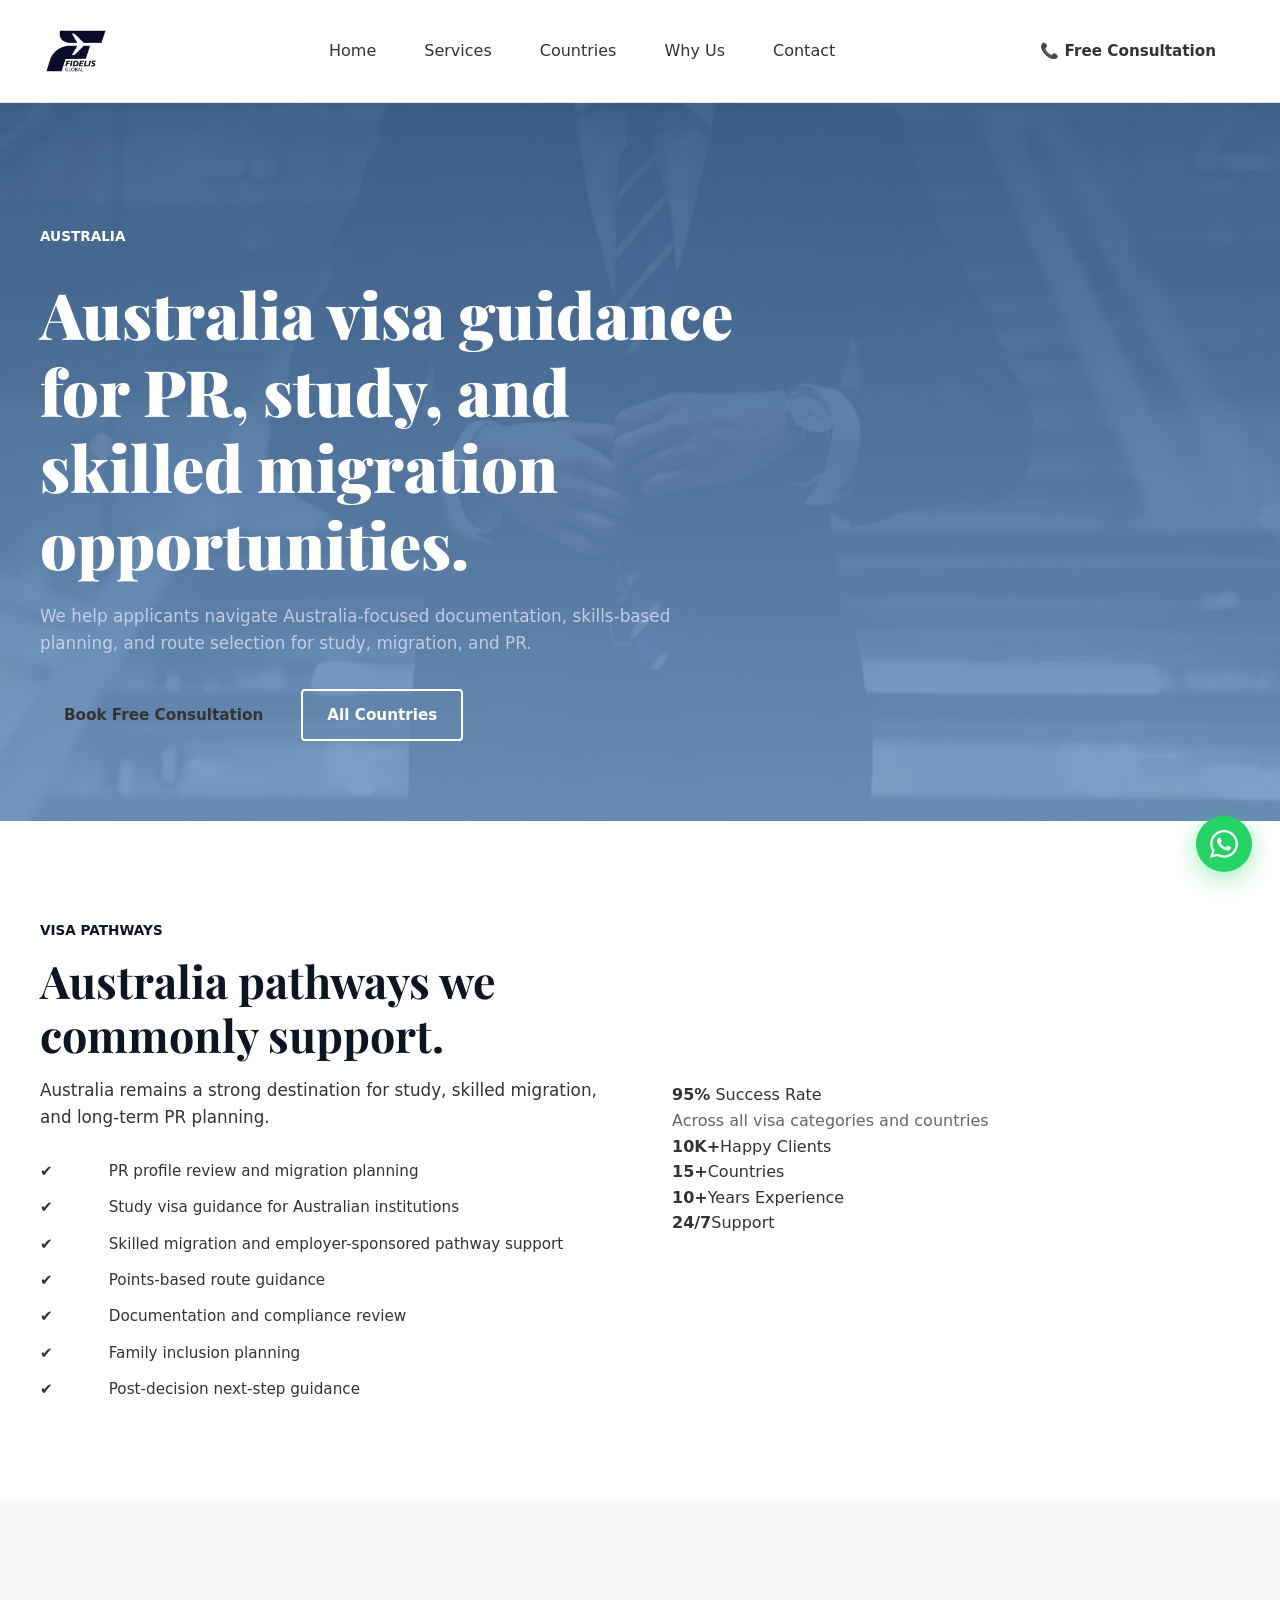
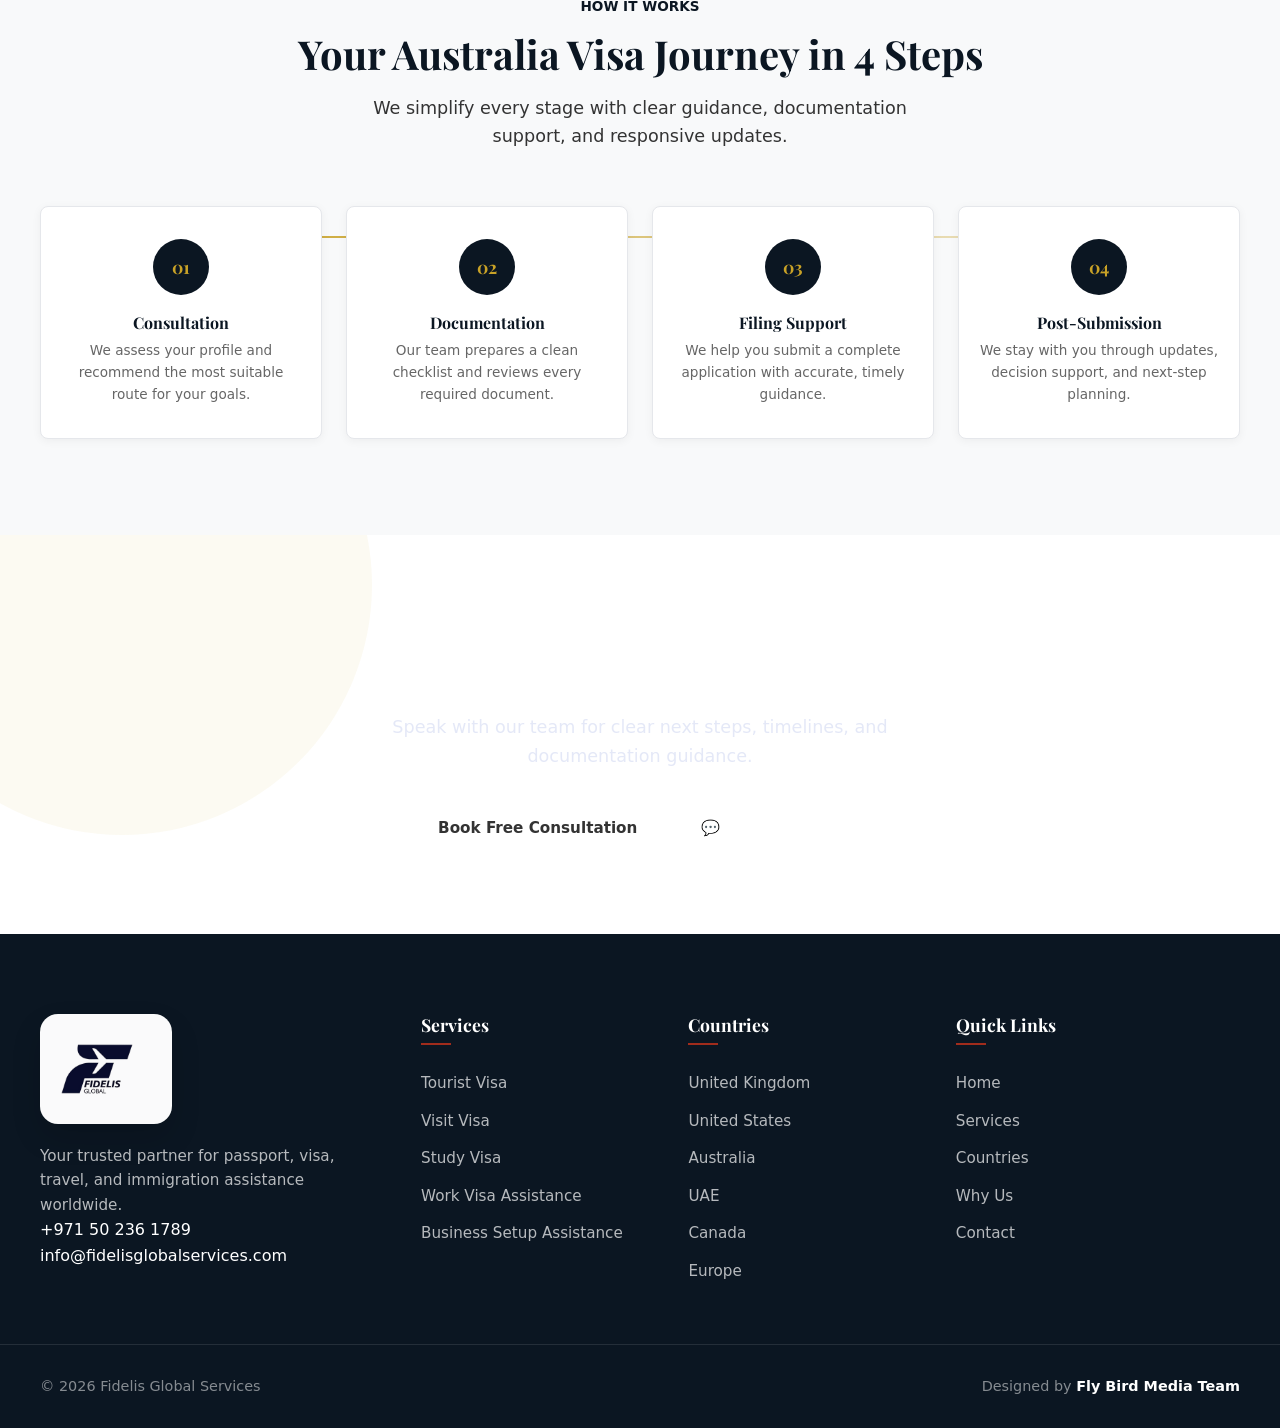
<file: countries/australia/index.html>
﻿<!doctype html>
<html lang="en">
<head>
  <meta charset="UTF-8" />
  <meta name="viewport" content="width=device-width, initial-scale=1.0" />
  <title>Fidelis Global Services</title>
  <meta name="description" content="Australia visa support for PR, student, and skilled migration pathways." />
  <link rel="icon" type="image/svg+xml" href="/favicon.svg" />
  <link rel="preconnect" href="https://fonts.googleapis.com" />
  <link rel="preconnect" href="https://fonts.gstatic.com" crossorigin />
  <link href="https://fonts.googleapis.com/css2?family=Playfair+Display:wght@700;900&family=DM+Sans:ital,opsz,wght@0,9..40,300;0,9..40,400;0,9..40,500;0,9..40,600&display=swap" rel="stylesheet" />
  <link rel="stylesheet" href="/styles.css" />
</head>
<body>
<header class="header" id="top">
  <div class="container header-inner">
    <a class="brand" href="/">
      <img class="brand-logo" src="/media/logo-transparent.png" alt="Fidelis Global Services" />
    </a>
    <button class="nav-toggle" aria-label="Toggle navigation" aria-expanded="false">
      <span></span><span></span><span></span>
    </button>
    <nav class="nav" id="main-nav" aria-label="Primary navigation">
      <a href="/">Home</a>
      <a href="/#services">Services</a>
      <a href="/#countries">Countries</a>
      <a href="/#why-us">Why Us</a>
      <a href="/#contact">Contact</a>
    </nav>
    <div class="action-group">
      <a class="btn btn-gold js-consult-btn" href="tel:+971502361789" data-phone="+971502361789" data-wa="https://wa.me/971502361789?text=Hello%20Fidelis%20Global%20Services%2C%20I%20would%20like%20a%20free%20consultation." aria-label="Free Consultation - call or WhatsApp">&#x1F4DE; Free Consultation</a>
    </div>
  </div>
</header>
<main>
  <section class="page-hero">
    <div class="page-hero-bg" style="background-image:url('/media/ada808b9-7582-441b-b8d0-33fd34505080.jpg');"></div>
    <div class="page-hero-overlay"></div>
    <div class="container">
      <div class="page-hero-content reveal">
        <span class="eyebrow eyebrow-white">Australia</span>
        <h1>Australia visa guidance for PR, study, and skilled migration opportunities.</h1>
        <p>We help applicants navigate Australia-focused documentation, skills-based planning, and route selection for study, migration, and PR.</p>
        <div class="page-hero-actions">
          <a class="btn btn-gold" href="/#contact">Book Free Consultation</a>
          <a class="btn btn-outline-white" href="/#countries">All Countries</a>
        </div>
      </div>
    </div>
  </section>

  <section class="section section-white">
    <div class="container">
      <div class="why-us-grid">
        <div class="why-us-content reveal">
          <span class="eyebrow eyebrow-dark">Visa Pathways</span>
          <h2>Australia pathways we commonly support.</h2>
          <p>Australia remains a strong destination for study, skilled migration, and long-term PR planning.</p>
          <ul class="trust-list">
              <li><span class="trust-check">&#x2714;</span> PR profile review and migration planning</li>
              <li><span class="trust-check">&#x2714;</span> Study visa guidance for Australian institutions</li>
              <li><span class="trust-check">&#x2714;</span> Skilled migration and employer-sponsored pathway support</li>
              <li><span class="trust-check">&#x2714;</span> Points-based route guidance</li>
              <li><span class="trust-check">&#x2714;</span> Documentation and compliance review</li>
              <li><span class="trust-check">&#x2714;</span> Family inclusion planning</li>
              <li><span class="trust-check">&#x2714;</span> Post-decision next-step guidance</li>
          </ul>
        </div>
        <div class="why-us-stats reveal reveal-delay-1">
          <div class="trust-stat-big">
            <strong>95%</strong>
            <span>Success Rate</span>
            <p>Across all visa categories and countries</p>
          </div>
          <div class="trust-stats-row">
            <div class="trust-stat"><strong>10K+</strong><span>Happy Clients</span></div>
            <div class="trust-stat"><strong>15+</strong><span>Countries</span></div>
            <div class="trust-stat"><strong>10+</strong><span>Years Experience</span></div>
            <div class="trust-stat"><strong>24/7</strong><span>Support</span></div>
          </div>
        </div>
      </div>
    </div>
  </section>

  <section class="section section-off">
    <div class="container">
      <div class="section-hd reveal">
        <span class="eyebrow eyebrow-dark">How It Works</span>
        <h2>Your Australia Visa Journey in 4 Steps</h2>
        <p>We simplify every stage with clear guidance, documentation support, and responsive updates.</p>
      </div>
      <div class="process-track">
        <div class="pstep reveal"><div class="pnum">01</div><h3>Consultation</h3><p>We assess your profile and recommend the most suitable route for your goals.</p></div>
        <div class="pstep reveal reveal-delay-1"><div class="pnum">02</div><h3>Documentation</h3><p>Our team prepares a clean checklist and reviews every required document.</p></div>
        <div class="pstep reveal reveal-delay-2"><div class="pnum">03</div><h3>Filing Support</h3><p>We help you submit a complete application with accurate, timely guidance.</p></div>
        <div class="pstep reveal reveal-delay-3"><div class="pnum">04</div><h3>Post-Submission</h3><p>We stay with you through updates, decision support, and next-step planning.</p></div>
      </div>
    </div>
  </section>

  <section class="cta-banner">
    <div class="container">
      <div class="section-hd reveal" style="margin-bottom:28px;">
        <span class="eyebrow eyebrow-white">Get Started</span>
        <h2 style="color:#fff;">Ready to move forward?</h2>
        <p>Speak with our team for clear next steps, timelines, and documentation guidance.</p>
      </div>
      <div class="cta-actions reveal">
        <a class="btn btn-gold" href="/#contact">Book Free Consultation</a>
        <a class="btn btn-outline-white" href="https://wa.me/971502361789?text=I%20need%20help%20with%20Australia%20Visa" target="_blank" rel="noopener">&#x1F4AC; WhatsApp Us</a>
      </div>
    </div>
  </section>
</main>
<footer class="footer">
  <div class="container footer-main">
    <div class="footer-brand">
      <a class="brand" href="/"><img class="brand-logo footer-logo" src="/media/logo-transparent.png" alt="Fidelis Global Services" /></a>
      <p>Your trusted partner for passport, visa, travel, and immigration assistance worldwide.</p>
      <div class="footer-contact-links">
        <a href="tel:+971502361789">+971 50 236 1789</a>
        <a href="mailto:info@fidelisglobalservices.com">info@fidelisglobalservices.com</a>
      </div>
    </div>
    <div class="footer-col">
      <h4>Services</h4>
      <ul>
        <li><a href="/services/tourist-visas/">Tourist Visa</a></li>
        <li><a href="/services/visit-visas/">Visit Visa</a></li>
        <li><a href="/services/study-visas/">Study Visa</a></li>
        <li><a href="/services/work-visa-assistance/">Work Visa Assistance</a></li>
        <li><a href="/services/business-setup-assistance/">Business Setup Assistance</a></li>
      </ul>
    </div>
    <div class="footer-col">
      <h4>Countries</h4>
      <ul>
        <li><a href="/countries/united-kingdom/">United Kingdom</a></li>
        <li><a href="/countries/united-states/">United States</a></li>
        <li><a href="/countries/australia/">Australia</a></li>
        <li><a href="/countries/uae/">UAE</a></li>
        <li><a href="/countries/canada/">Canada</a></li>
        <li><a href="/countries/europe/">Europe</a></li>
      </ul>
    </div>
    <div class="footer-col">
      <h4>Quick Links</h4>
      <ul>
        <li><a href="/">Home</a></li>
        <li><a href="/#services">Services</a></li>
        <li><a href="/#countries">Countries</a></li>
        <li><a href="/#why-us">Why Us</a></li>
        <li><a href="/#contact">Contact</a></li>
      </ul>
    </div>
  </div>
  <div class="footer-bottom">
    <div class="container footer-bottom-inner">
      <span>&copy; 2026 Fidelis Global Services</span>
      <span>Designed by <a href="https://flybirdmedia.com" target="_blank" rel="noopener">Fly Bird Media Team</a></span>
    </div>
  </div>
</footer>
<a class="wa-float" href="https://wa.me/971502361789?text=Hello%20Fidelis%20Global%20Services" target="_blank" rel="noopener" aria-label="Chat on WhatsApp">
  <svg viewBox="0 0 24 24" fill="currentColor" width="28" height="28"><path d="M17.472 14.382c-.297-.149-1.758-.867-2.03-.967-.273-.099-.471-.148-.67.15-.197.297-.767.966-.94 1.164-.173.199-.347.223-.644.075-.297-.15-1.255-.463-2.39-1.475-.883-.788-1.48-1.761-1.653-2.059-.173-.297-.018-.458.13-.606.134-.133.298-.347.446-.52.149-.174.198-.298.298-.497.099-.198.05-.371-.025-.52-.075-.149-.669-1.612-.916-2.207-.242-.579-.487-.5-.669-.51-.173-.008-.371-.01-.57-.01-.198 0-.52.074-.792.372-.272.297-1.04 1.016-1.04 2.479 0 1.462 1.065 2.875 1.213 3.074.149.198 2.096 3.2 5.077 4.487.709.306 1.262.489 1.694.625.712.227 1.36.195 1.871.118.571-.085 1.758-.719 2.006-1.413.248-.694.248-1.289.173-1.413-.074-.124-.272-.198-.57-.347m-5.421 7.403h-.004a9.87 9.87 0 01-5.031-1.378l-.361-.214-3.741.982.998-3.648-.235-.374a9.86 9.86 0 01-1.51-5.26c.001-5.45 4.436-9.884 9.888-9.884 2.64 0 5.122 1.03 6.988 2.898a9.825 9.825 0 012.893 6.994c-.003 5.45-4.437 9.884-9.885 9.884m8.413-18.297A11.815 11.815 0 0012.05 0C5.495 0 .16 5.335.157 11.892c0 2.096.547 4.142 1.588 5.945L.057 24l6.305-1.654a11.882 11.882 0 005.683 1.448h.005c6.554 0 11.89-5.335 11.893-11.893a11.821 11.821 0 00-3.48-8.413z"/></svg>
</a>
<script src="/scripts.js"></script>
</body>
</html>
</file>
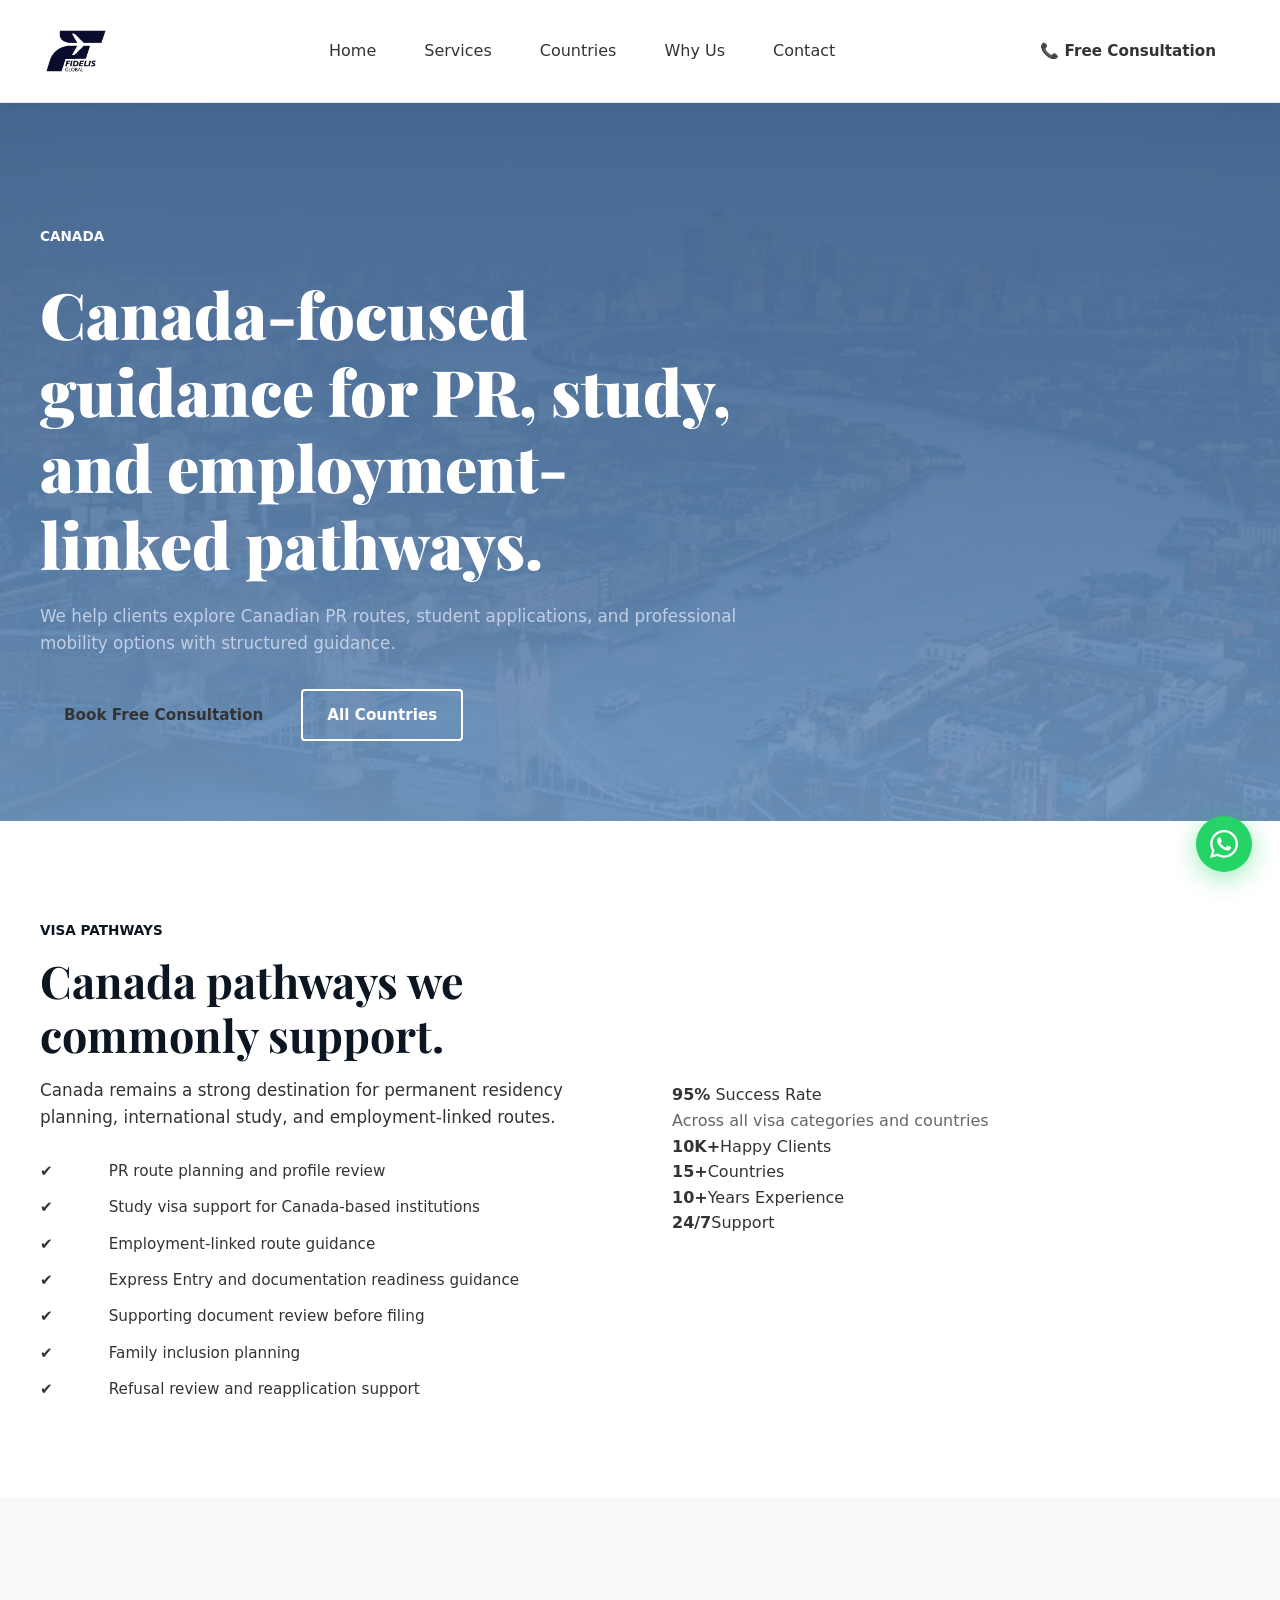
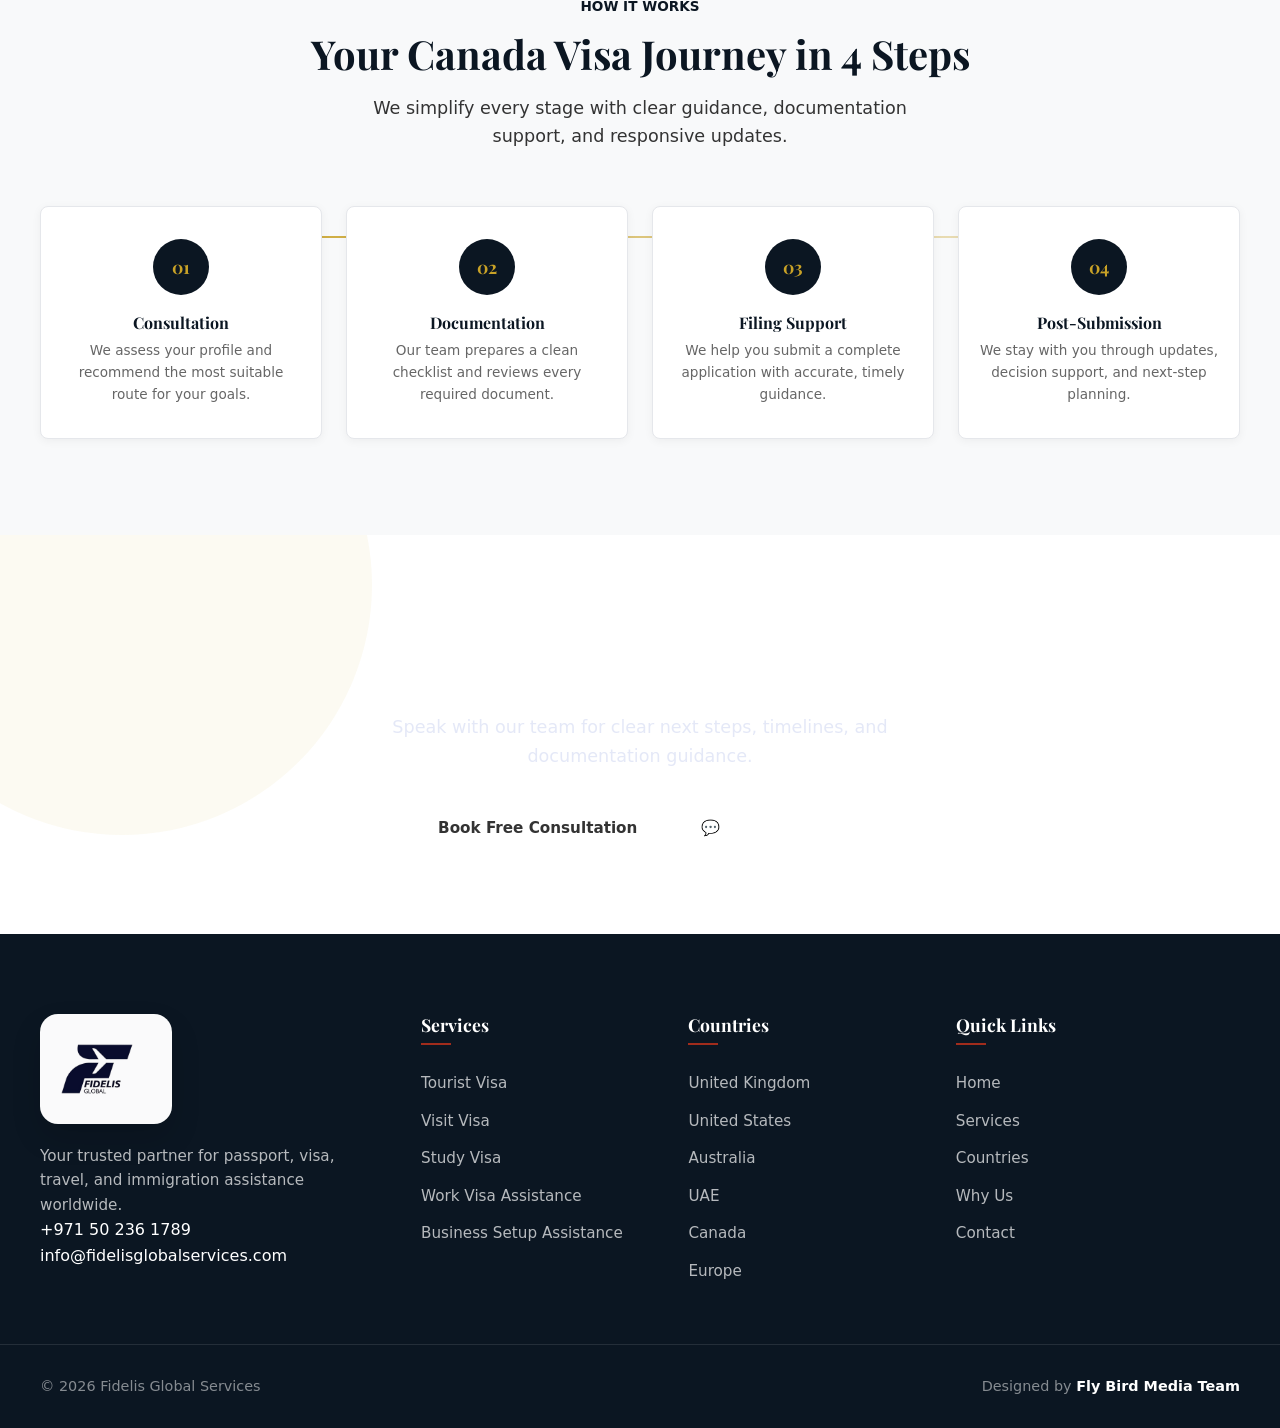
<file: countries/canada/index.html>
﻿<!doctype html>
<html lang="en">
<head>
  <meta charset="UTF-8" />
  <meta name="viewport" content="width=device-width, initial-scale=1.0" />
  <title>Fidelis Global Services</title>
  <meta name="description" content="Canada visa support for PR, student, and employment-linked pathways." />
  <link rel="icon" type="image/svg+xml" href="/favicon.svg" />
  <link rel="preconnect" href="https://fonts.googleapis.com" />
  <link rel="preconnect" href="https://fonts.gstatic.com" crossorigin />
  <link href="https://fonts.googleapis.com/css2?family=Playfair+Display:wght@700;900&family=DM+Sans:ital,opsz,wght@0,9..40,300;0,9..40,400;0,9..40,500;0,9..40,600&display=swap" rel="stylesheet" />
  <link rel="stylesheet" href="/styles.css" />
</head>
<body>
<header class="header" id="top">
  <div class="container header-inner">
    <a class="brand" href="/">
      <img class="brand-logo" src="/media/logo-transparent.png" alt="Fidelis Global Services" />
    </a>
    <button class="nav-toggle" aria-label="Toggle navigation" aria-expanded="false">
      <span></span><span></span><span></span>
    </button>
    <nav class="nav" id="main-nav" aria-label="Primary navigation">
      <a href="/">Home</a>
      <a href="/#services">Services</a>
      <a href="/#countries">Countries</a>
      <a href="/#why-us">Why Us</a>
      <a href="/#contact">Contact</a>
    </nav>
    <div class="action-group">
      <a class="btn btn-gold js-consult-btn" href="tel:+971502361789" data-phone="+971502361789" data-wa="https://wa.me/971502361789?text=Hello%20Fidelis%20Global%20Services%2C%20I%20would%20like%20a%20free%20consultation." aria-label="Free Consultation - call or WhatsApp">&#x1F4DE; Free Consultation</a>
    </div>
  </div>
</header>
<main>
  <section class="page-hero">
    <div class="page-hero-bg" style="background-image:url('/media/2a9ad507-2700-4990-bf79-2475ae3ab9bd.jpg');"></div>
    <div class="page-hero-overlay"></div>
    <div class="container">
      <div class="page-hero-content reveal">
        <span class="eyebrow eyebrow-white">Canada</span>
        <h1>Canada-focused guidance for PR, study, and employment-linked pathways.</h1>
        <p>We help clients explore Canadian PR routes, student applications, and professional mobility options with structured guidance.</p>
        <div class="page-hero-actions">
          <a class="btn btn-gold" href="/#contact">Book Free Consultation</a>
          <a class="btn btn-outline-white" href="/#countries">All Countries</a>
        </div>
      </div>
    </div>
  </section>

  <section class="section section-white">
    <div class="container">
      <div class="why-us-grid">
        <div class="why-us-content reveal">
          <span class="eyebrow eyebrow-dark">Visa Pathways</span>
          <h2>Canada pathways we commonly support.</h2>
          <p>Canada remains a strong destination for permanent residency planning, international study, and employment-linked routes.</p>
          <ul class="trust-list">
              <li><span class="trust-check">&#x2714;</span> PR route planning and profile review</li>
              <li><span class="trust-check">&#x2714;</span> Study visa support for Canada-based institutions</li>
              <li><span class="trust-check">&#x2714;</span> Employment-linked route guidance</li>
              <li><span class="trust-check">&#x2714;</span> Express Entry and documentation readiness guidance</li>
              <li><span class="trust-check">&#x2714;</span> Supporting document review before filing</li>
              <li><span class="trust-check">&#x2714;</span> Family inclusion planning</li>
              <li><span class="trust-check">&#x2714;</span> Refusal review and reapplication support</li>
          </ul>
        </div>
        <div class="why-us-stats reveal reveal-delay-1">
          <div class="trust-stat-big">
            <strong>95%</strong>
            <span>Success Rate</span>
            <p>Across all visa categories and countries</p>
          </div>
          <div class="trust-stats-row">
            <div class="trust-stat"><strong>10K+</strong><span>Happy Clients</span></div>
            <div class="trust-stat"><strong>15+</strong><span>Countries</span></div>
            <div class="trust-stat"><strong>10+</strong><span>Years Experience</span></div>
            <div class="trust-stat"><strong>24/7</strong><span>Support</span></div>
          </div>
        </div>
      </div>
    </div>
  </section>

  <section class="section section-off">
    <div class="container">
      <div class="section-hd reveal">
        <span class="eyebrow eyebrow-dark">How It Works</span>
        <h2>Your Canada Visa Journey in 4 Steps</h2>
        <p>We simplify every stage with clear guidance, documentation support, and responsive updates.</p>
      </div>
      <div class="process-track">
        <div class="pstep reveal"><div class="pnum">01</div><h3>Consultation</h3><p>We assess your profile and recommend the most suitable route for your goals.</p></div>
        <div class="pstep reveal reveal-delay-1"><div class="pnum">02</div><h3>Documentation</h3><p>Our team prepares a clean checklist and reviews every required document.</p></div>
        <div class="pstep reveal reveal-delay-2"><div class="pnum">03</div><h3>Filing Support</h3><p>We help you submit a complete application with accurate, timely guidance.</p></div>
        <div class="pstep reveal reveal-delay-3"><div class="pnum">04</div><h3>Post-Submission</h3><p>We stay with you through updates, decision support, and next-step planning.</p></div>
      </div>
    </div>
  </section>

  <section class="cta-banner">
    <div class="container">
      <div class="section-hd reveal" style="margin-bottom:28px;">
        <span class="eyebrow eyebrow-white">Get Started</span>
        <h2 style="color:#fff;">Ready to move forward?</h2>
        <p>Speak with our team for clear next steps, timelines, and documentation guidance.</p>
      </div>
      <div class="cta-actions reveal">
        <a class="btn btn-gold" href="/#contact">Book Free Consultation</a>
        <a class="btn btn-outline-white" href="https://wa.me/971502361789?text=I%20need%20help%20with%20Canada%20Visa" target="_blank" rel="noopener">&#x1F4AC; WhatsApp Us</a>
      </div>
    </div>
  </section>
</main>
<footer class="footer">
  <div class="container footer-main">
    <div class="footer-brand">
      <a class="brand" href="/"><img class="brand-logo footer-logo" src="/media/logo-transparent.png" alt="Fidelis Global Services" /></a>
      <p>Your trusted partner for passport, visa, travel, and immigration assistance worldwide.</p>
      <div class="footer-contact-links">
        <a href="tel:+971502361789">+971 50 236 1789</a>
        <a href="mailto:info@fidelisglobalservices.com">info@fidelisglobalservices.com</a>
      </div>
    </div>
    <div class="footer-col">
      <h4>Services</h4>
      <ul>
        <li><a href="/services/tourist-visas/">Tourist Visa</a></li>
        <li><a href="/services/visit-visas/">Visit Visa</a></li>
        <li><a href="/services/study-visas/">Study Visa</a></li>
        <li><a href="/services/work-visa-assistance/">Work Visa Assistance</a></li>
        <li><a href="/services/business-setup-assistance/">Business Setup Assistance</a></li>
      </ul>
    </div>
    <div class="footer-col">
      <h4>Countries</h4>
      <ul>
        <li><a href="/countries/united-kingdom/">United Kingdom</a></li>
        <li><a href="/countries/united-states/">United States</a></li>
        <li><a href="/countries/australia/">Australia</a></li>
        <li><a href="/countries/uae/">UAE</a></li>
        <li><a href="/countries/canada/">Canada</a></li>
        <li><a href="/countries/europe/">Europe</a></li>
      </ul>
    </div>
    <div class="footer-col">
      <h4>Quick Links</h4>
      <ul>
        <li><a href="/">Home</a></li>
        <li><a href="/#services">Services</a></li>
        <li><a href="/#countries">Countries</a></li>
        <li><a href="/#why-us">Why Us</a></li>
        <li><a href="/#contact">Contact</a></li>
      </ul>
    </div>
  </div>
  <div class="footer-bottom">
    <div class="container footer-bottom-inner">
      <span>&copy; 2026 Fidelis Global Services</span>
      <span>Designed by <a href="https://flybirdmedia.com" target="_blank" rel="noopener">Fly Bird Media Team</a></span>
    </div>
  </div>
</footer>
<a class="wa-float" href="https://wa.me/971502361789?text=Hello%20Fidelis%20Global%20Services" target="_blank" rel="noopener" aria-label="Chat on WhatsApp">
  <svg viewBox="0 0 24 24" fill="currentColor" width="28" height="28"><path d="M17.472 14.382c-.297-.149-1.758-.867-2.03-.967-.273-.099-.471-.148-.67.15-.197.297-.767.966-.94 1.164-.173.199-.347.223-.644.075-.297-.15-1.255-.463-2.39-1.475-.883-.788-1.48-1.761-1.653-2.059-.173-.297-.018-.458.13-.606.134-.133.298-.347.446-.52.149-.174.198-.298.298-.497.099-.198.05-.371-.025-.52-.075-.149-.669-1.612-.916-2.207-.242-.579-.487-.5-.669-.51-.173-.008-.371-.01-.57-.01-.198 0-.52.074-.792.372-.272.297-1.04 1.016-1.04 2.479 0 1.462 1.065 2.875 1.213 3.074.149.198 2.096 3.2 5.077 4.487.709.306 1.262.489 1.694.625.712.227 1.36.195 1.871.118.571-.085 1.758-.719 2.006-1.413.248-.694.248-1.289.173-1.413-.074-.124-.272-.198-.57-.347m-5.421 7.403h-.004a9.87 9.87 0 01-5.031-1.378l-.361-.214-3.741.982.998-3.648-.235-.374a9.86 9.86 0 01-1.51-5.26c.001-5.45 4.436-9.884 9.888-9.884 2.64 0 5.122 1.03 6.988 2.898a9.825 9.825 0 012.893 6.994c-.003 5.45-4.437 9.884-9.885 9.884m8.413-18.297A11.815 11.815 0 0012.05 0C5.495 0 .16 5.335.157 11.892c0 2.096.547 4.142 1.588 5.945L.057 24l6.305-1.654a11.882 11.882 0 005.683 1.448h.005c6.554 0 11.89-5.335 11.893-11.893a11.821 11.821 0 00-3.48-8.413z"/></svg>
</a>
<script src="/scripts.js"></script>
</body>
</html>
</file>
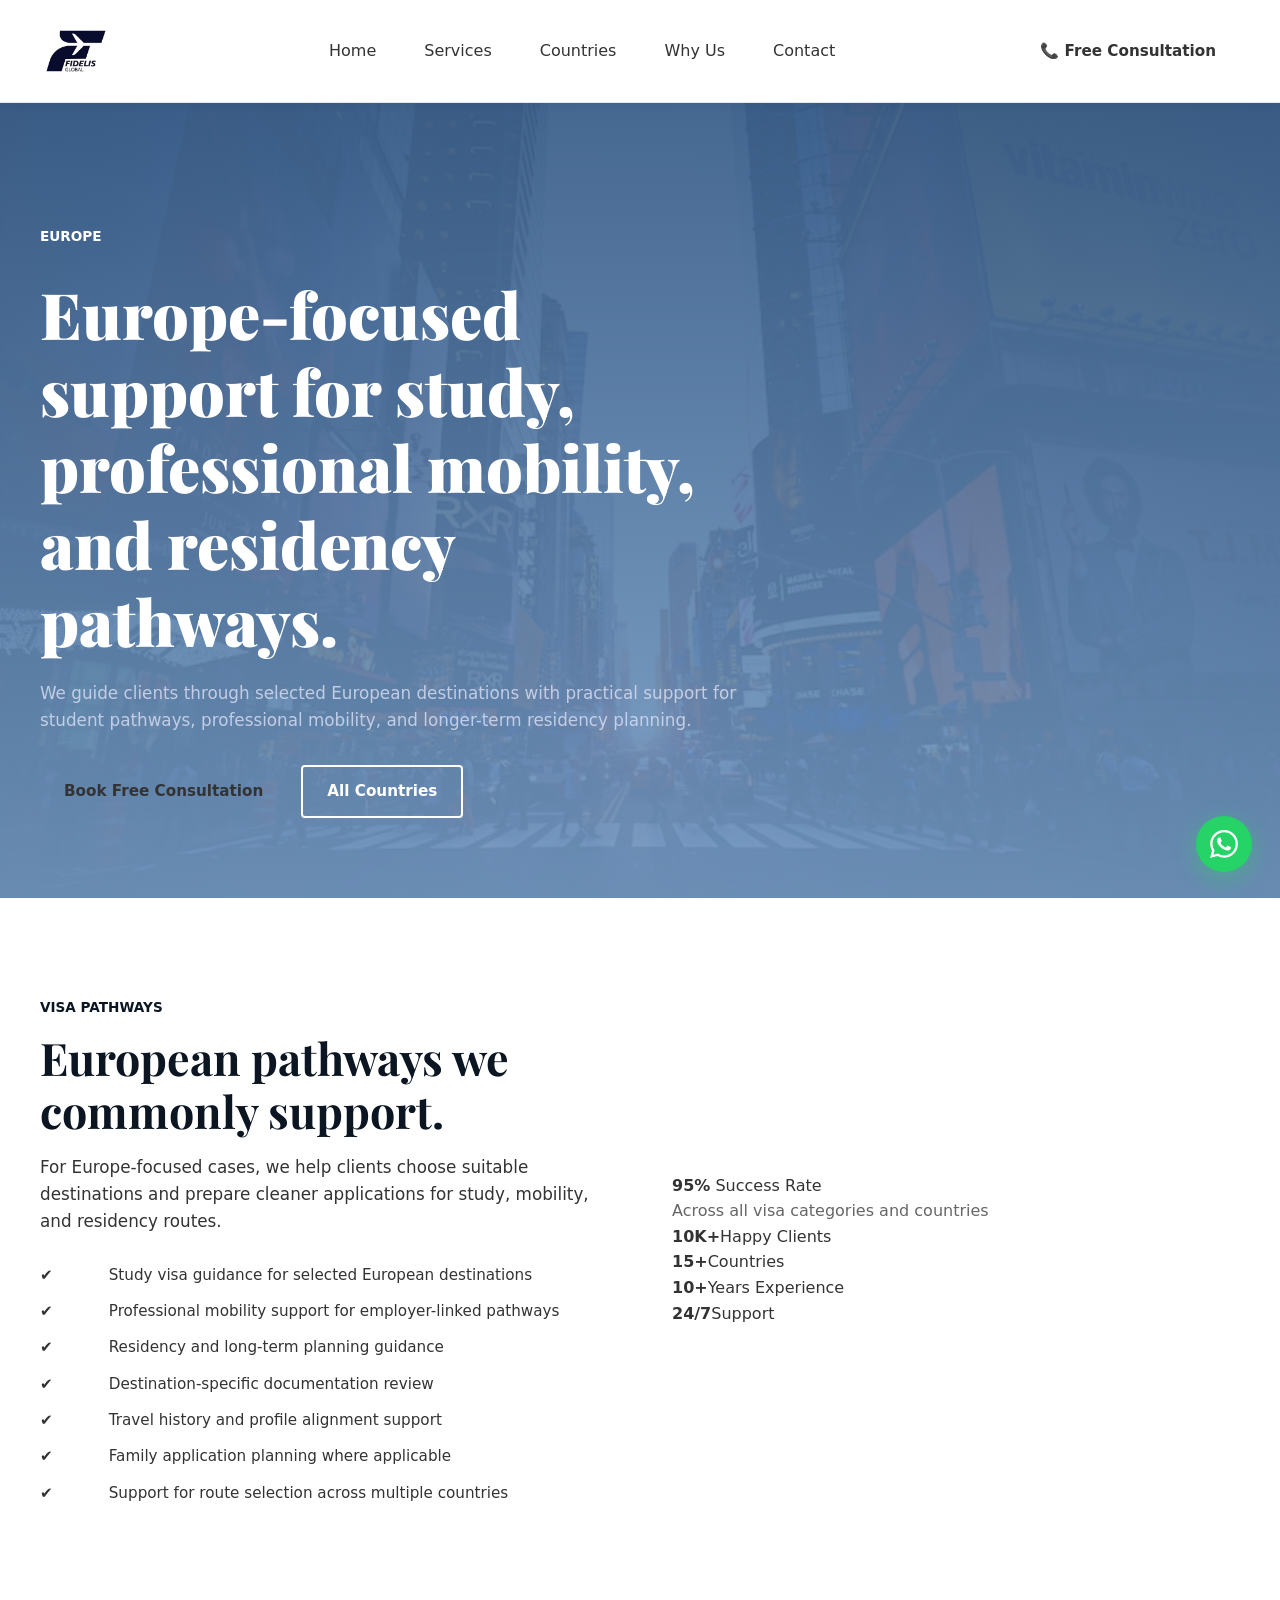
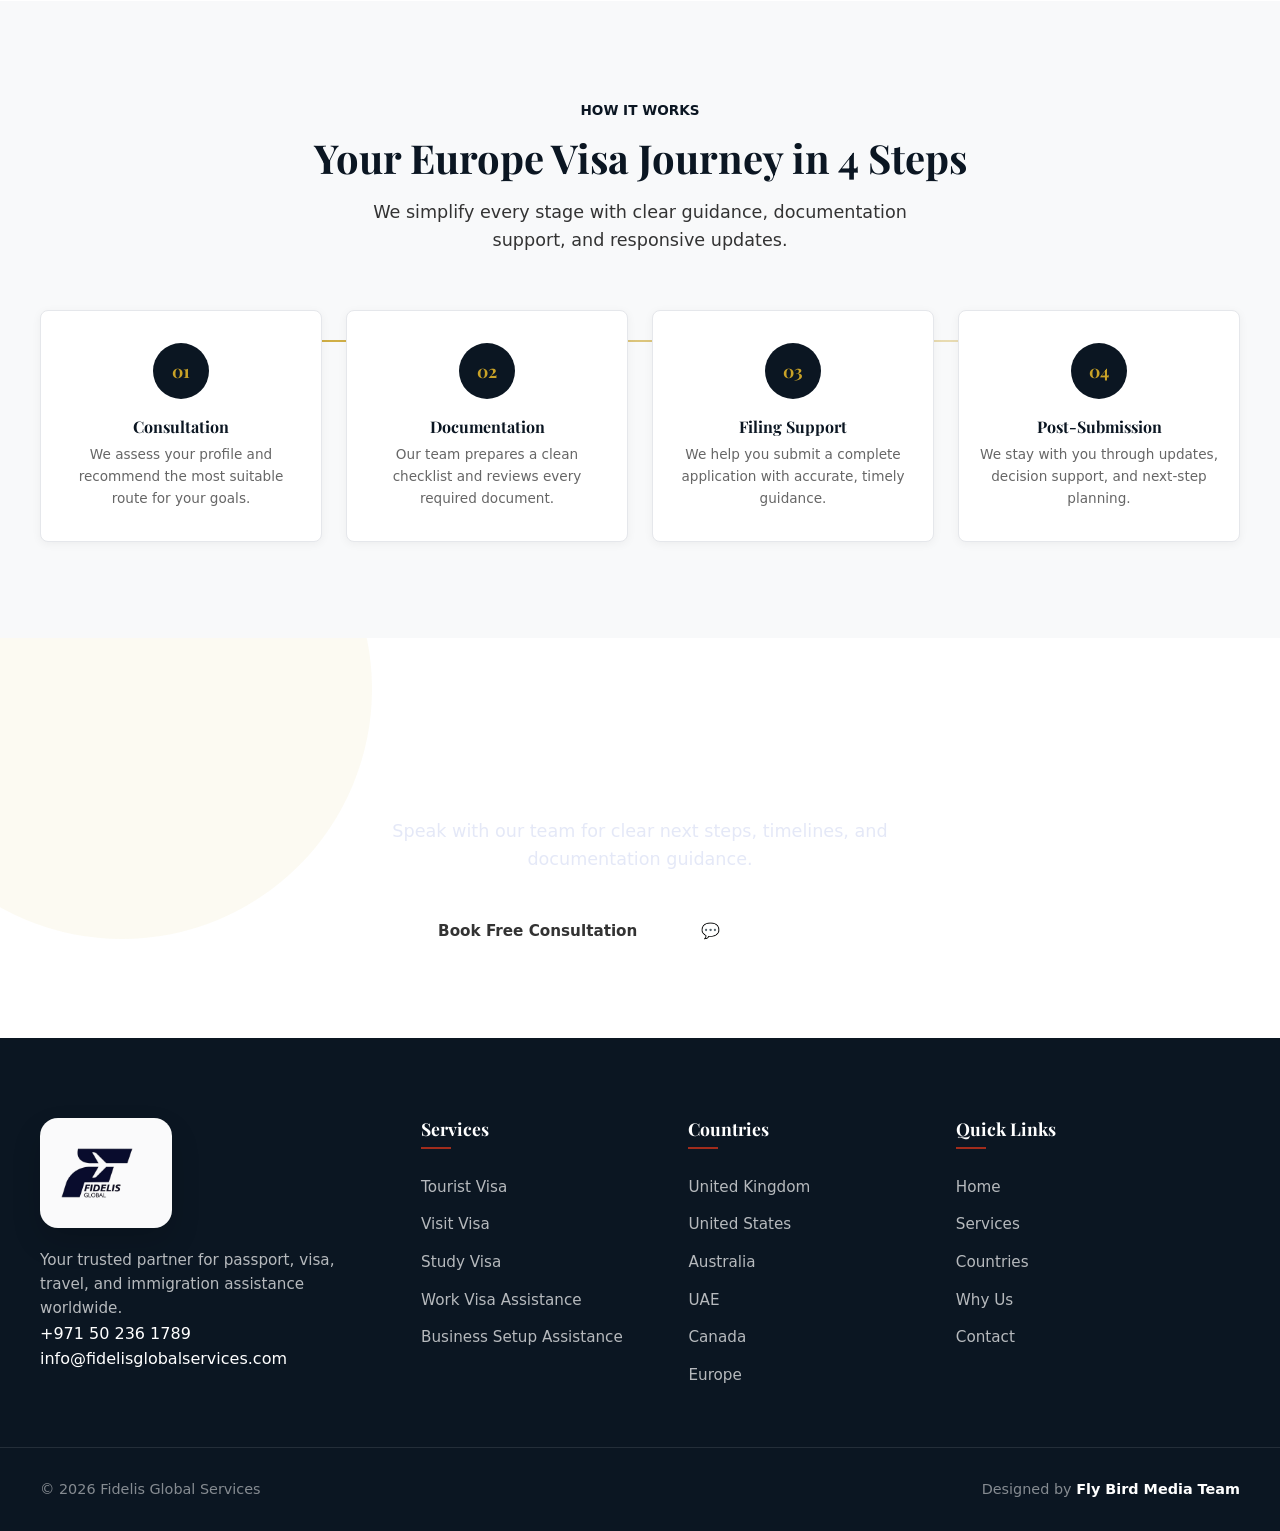
<file: countries/europe/index.html>
﻿<!doctype html>
<html lang="en">
<head>
  <meta charset="UTF-8" />
  <meta name="viewport" content="width=device-width, initial-scale=1.0" />
  <title>Fidelis Global Services</title>
  <meta name="description" content="Europe-focused support for study visa, professional mobility, and residency-oriented pathways." />
  <link rel="icon" type="image/svg+xml" href="/favicon.svg" />
  <link rel="preconnect" href="https://fonts.googleapis.com" />
  <link rel="preconnect" href="https://fonts.gstatic.com" crossorigin />
  <link href="https://fonts.googleapis.com/css2?family=Playfair+Display:wght@700;900&family=DM+Sans:ital,opsz,wght@0,9..40,300;0,9..40,400;0,9..40,500;0,9..40,600&display=swap" rel="stylesheet" />
  <link rel="stylesheet" href="/styles.css" />
</head>
<body>
<header class="header" id="top">
  <div class="container header-inner">
    <a class="brand" href="/">
      <img class="brand-logo" src="/media/logo-transparent.png" alt="Fidelis Global Services" />
    </a>
    <button class="nav-toggle" aria-label="Toggle navigation" aria-expanded="false">
      <span></span><span></span><span></span>
    </button>
    <nav class="nav" id="main-nav" aria-label="Primary navigation">
      <a href="/">Home</a>
      <a href="/#services">Services</a>
      <a href="/#countries">Countries</a>
      <a href="/#why-us">Why Us</a>
      <a href="/#contact">Contact</a>
    </nav>
    <div class="action-group">
      <a class="btn btn-gold js-consult-btn" href="tel:+971502361789" data-phone="+971502361789" data-wa="https://wa.me/971502361789?text=Hello%20Fidelis%20Global%20Services%2C%20I%20would%20like%20a%20free%20consultation." aria-label="Free Consultation - call or WhatsApp">&#x1F4DE; Free Consultation</a>
    </div>
  </div>
</header>
<main>
  <section class="page-hero">
    <div class="page-hero-bg" style="background-image:url('/media/7a5fab8b-ff21-4c05-8ab9-b8f1a202ab6c.jpg');"></div>
    <div class="page-hero-overlay"></div>
    <div class="container">
      <div class="page-hero-content reveal">
        <span class="eyebrow eyebrow-white">Europe</span>
        <h1>Europe-focused support for study, professional mobility, and residency pathways.</h1>
        <p>We guide clients through selected European destinations with practical support for student pathways, professional mobility, and longer-term residency planning.</p>
        <div class="page-hero-actions">
          <a class="btn btn-gold" href="/#contact">Book Free Consultation</a>
          <a class="btn btn-outline-white" href="/#countries">All Countries</a>
        </div>
      </div>
    </div>
  </section>

  <section class="section section-white">
    <div class="container">
      <div class="why-us-grid">
        <div class="why-us-content reveal">
          <span class="eyebrow eyebrow-dark">Visa Pathways</span>
          <h2>European pathways we commonly support.</h2>
          <p>For Europe-focused cases, we help clients choose suitable destinations and prepare cleaner applications for study, mobility, and residency routes.</p>
          <ul class="trust-list">
              <li><span class="trust-check">&#x2714;</span> Study visa guidance for selected European destinations</li>
              <li><span class="trust-check">&#x2714;</span> Professional mobility support for employer-linked pathways</li>
              <li><span class="trust-check">&#x2714;</span> Residency and long-term planning guidance</li>
              <li><span class="trust-check">&#x2714;</span> Destination-specific documentation review</li>
              <li><span class="trust-check">&#x2714;</span> Travel history and profile alignment support</li>
              <li><span class="trust-check">&#x2714;</span> Family application planning where applicable</li>
              <li><span class="trust-check">&#x2714;</span> Support for route selection across multiple countries</li>
          </ul>
        </div>
        <div class="why-us-stats reveal reveal-delay-1">
          <div class="trust-stat-big">
            <strong>95%</strong>
            <span>Success Rate</span>
            <p>Across all visa categories and countries</p>
          </div>
          <div class="trust-stats-row">
            <div class="trust-stat"><strong>10K+</strong><span>Happy Clients</span></div>
            <div class="trust-stat"><strong>15+</strong><span>Countries</span></div>
            <div class="trust-stat"><strong>10+</strong><span>Years Experience</span></div>
            <div class="trust-stat"><strong>24/7</strong><span>Support</span></div>
          </div>
        </div>
      </div>
    </div>
  </section>

  <section class="section section-off">
    <div class="container">
      <div class="section-hd reveal">
        <span class="eyebrow eyebrow-dark">How It Works</span>
        <h2>Your Europe Visa Journey in 4 Steps</h2>
        <p>We simplify every stage with clear guidance, documentation support, and responsive updates.</p>
      </div>
      <div class="process-track">
        <div class="pstep reveal"><div class="pnum">01</div><h3>Consultation</h3><p>We assess your profile and recommend the most suitable route for your goals.</p></div>
        <div class="pstep reveal reveal-delay-1"><div class="pnum">02</div><h3>Documentation</h3><p>Our team prepares a clean checklist and reviews every required document.</p></div>
        <div class="pstep reveal reveal-delay-2"><div class="pnum">03</div><h3>Filing Support</h3><p>We help you submit a complete application with accurate, timely guidance.</p></div>
        <div class="pstep reveal reveal-delay-3"><div class="pnum">04</div><h3>Post-Submission</h3><p>We stay with you through updates, decision support, and next-step planning.</p></div>
      </div>
    </div>
  </section>

  <section class="cta-banner">
    <div class="container">
      <div class="section-hd reveal" style="margin-bottom:28px;">
        <span class="eyebrow eyebrow-white">Get Started</span>
        <h2 style="color:#fff;">Ready to move forward?</h2>
        <p>Speak with our team for clear next steps, timelines, and documentation guidance.</p>
      </div>
      <div class="cta-actions reveal">
        <a class="btn btn-gold" href="/#contact">Book Free Consultation</a>
        <a class="btn btn-outline-white" href="https://wa.me/971502361789?text=I%20need%20help%20with%20Europe%20Visa" target="_blank" rel="noopener">&#x1F4AC; WhatsApp Us</a>
      </div>
    </div>
  </section>
</main>
<footer class="footer">
  <div class="container footer-main">
    <div class="footer-brand">
      <a class="brand" href="/"><img class="brand-logo footer-logo" src="/media/logo-transparent.png" alt="Fidelis Global Services" /></a>
      <p>Your trusted partner for passport, visa, travel, and immigration assistance worldwide.</p>
      <div class="footer-contact-links">
        <a href="tel:+971502361789">+971 50 236 1789</a>
        <a href="mailto:info@fidelisglobalservices.com">info@fidelisglobalservices.com</a>
      </div>
    </div>
    <div class="footer-col">
      <h4>Services</h4>
      <ul>
        <li><a href="/services/tourist-visas/">Tourist Visa</a></li>
        <li><a href="/services/visit-visas/">Visit Visa</a></li>
        <li><a href="/services/study-visas/">Study Visa</a></li>
        <li><a href="/services/work-visa-assistance/">Work Visa Assistance</a></li>
        <li><a href="/services/business-setup-assistance/">Business Setup Assistance</a></li>
      </ul>
    </div>
    <div class="footer-col">
      <h4>Countries</h4>
      <ul>
        <li><a href="/countries/united-kingdom/">United Kingdom</a></li>
        <li><a href="/countries/united-states/">United States</a></li>
        <li><a href="/countries/australia/">Australia</a></li>
        <li><a href="/countries/uae/">UAE</a></li>
        <li><a href="/countries/canada/">Canada</a></li>
        <li><a href="/countries/europe/">Europe</a></li>
      </ul>
    </div>
    <div class="footer-col">
      <h4>Quick Links</h4>
      <ul>
        <li><a href="/">Home</a></li>
        <li><a href="/#services">Services</a></li>
        <li><a href="/#countries">Countries</a></li>
        <li><a href="/#why-us">Why Us</a></li>
        <li><a href="/#contact">Contact</a></li>
      </ul>
    </div>
  </div>
  <div class="footer-bottom">
    <div class="container footer-bottom-inner">
      <span>&copy; 2026 Fidelis Global Services</span>
      <span>Designed by <a href="https://flybirdmedia.com" target="_blank" rel="noopener">Fly Bird Media Team</a></span>
    </div>
  </div>
</footer>
<a class="wa-float" href="https://wa.me/971502361789?text=Hello%20Fidelis%20Global%20Services" target="_blank" rel="noopener" aria-label="Chat on WhatsApp">
  <svg viewBox="0 0 24 24" fill="currentColor" width="28" height="28"><path d="M17.472 14.382c-.297-.149-1.758-.867-2.03-.967-.273-.099-.471-.148-.67.15-.197.297-.767.966-.94 1.164-.173.199-.347.223-.644.075-.297-.15-1.255-.463-2.39-1.475-.883-.788-1.48-1.761-1.653-2.059-.173-.297-.018-.458.13-.606.134-.133.298-.347.446-.52.149-.174.198-.298.298-.497.099-.198.05-.371-.025-.52-.075-.149-.669-1.612-.916-2.207-.242-.579-.487-.5-.669-.51-.173-.008-.371-.01-.57-.01-.198 0-.52.074-.792.372-.272.297-1.04 1.016-1.04 2.479 0 1.462 1.065 2.875 1.213 3.074.149.198 2.096 3.2 5.077 4.487.709.306 1.262.489 1.694.625.712.227 1.36.195 1.871.118.571-.085 1.758-.719 2.006-1.413.248-.694.248-1.289.173-1.413-.074-.124-.272-.198-.57-.347m-5.421 7.403h-.004a9.87 9.87 0 01-5.031-1.378l-.361-.214-3.741.982.998-3.648-.235-.374a9.86 9.86 0 01-1.51-5.26c.001-5.45 4.436-9.884 9.888-9.884 2.64 0 5.122 1.03 6.988 2.898a9.825 9.825 0 012.893 6.994c-.003 5.45-4.437 9.884-9.885 9.884m8.413-18.297A11.815 11.815 0 0012.05 0C5.495 0 .16 5.335.157 11.892c0 2.096.547 4.142 1.588 5.945L.057 24l6.305-1.654a11.882 11.882 0 005.683 1.448h.005c6.554 0 11.89-5.335 11.893-11.893a11.821 11.821 0 00-3.48-8.413z"/></svg>
</a>
<script src="/scripts.js"></script>
</body>
</html>
</file>
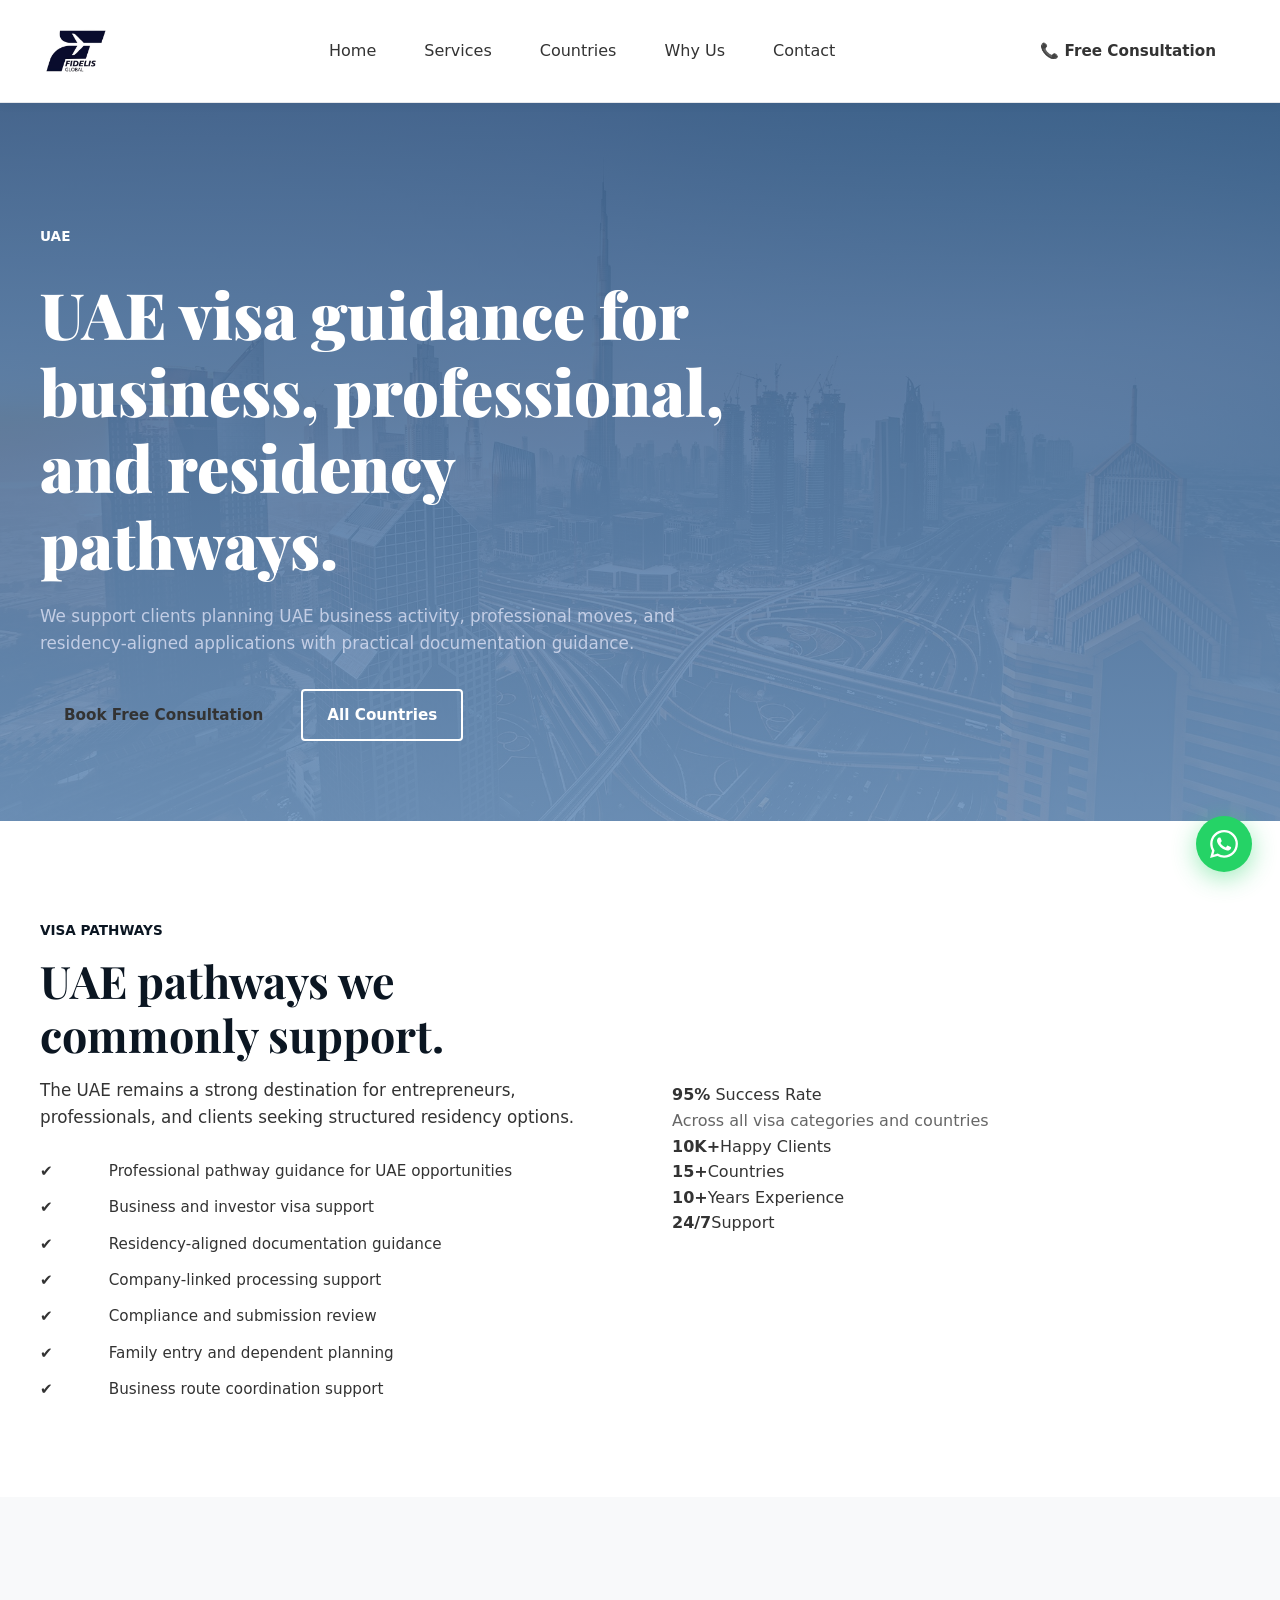
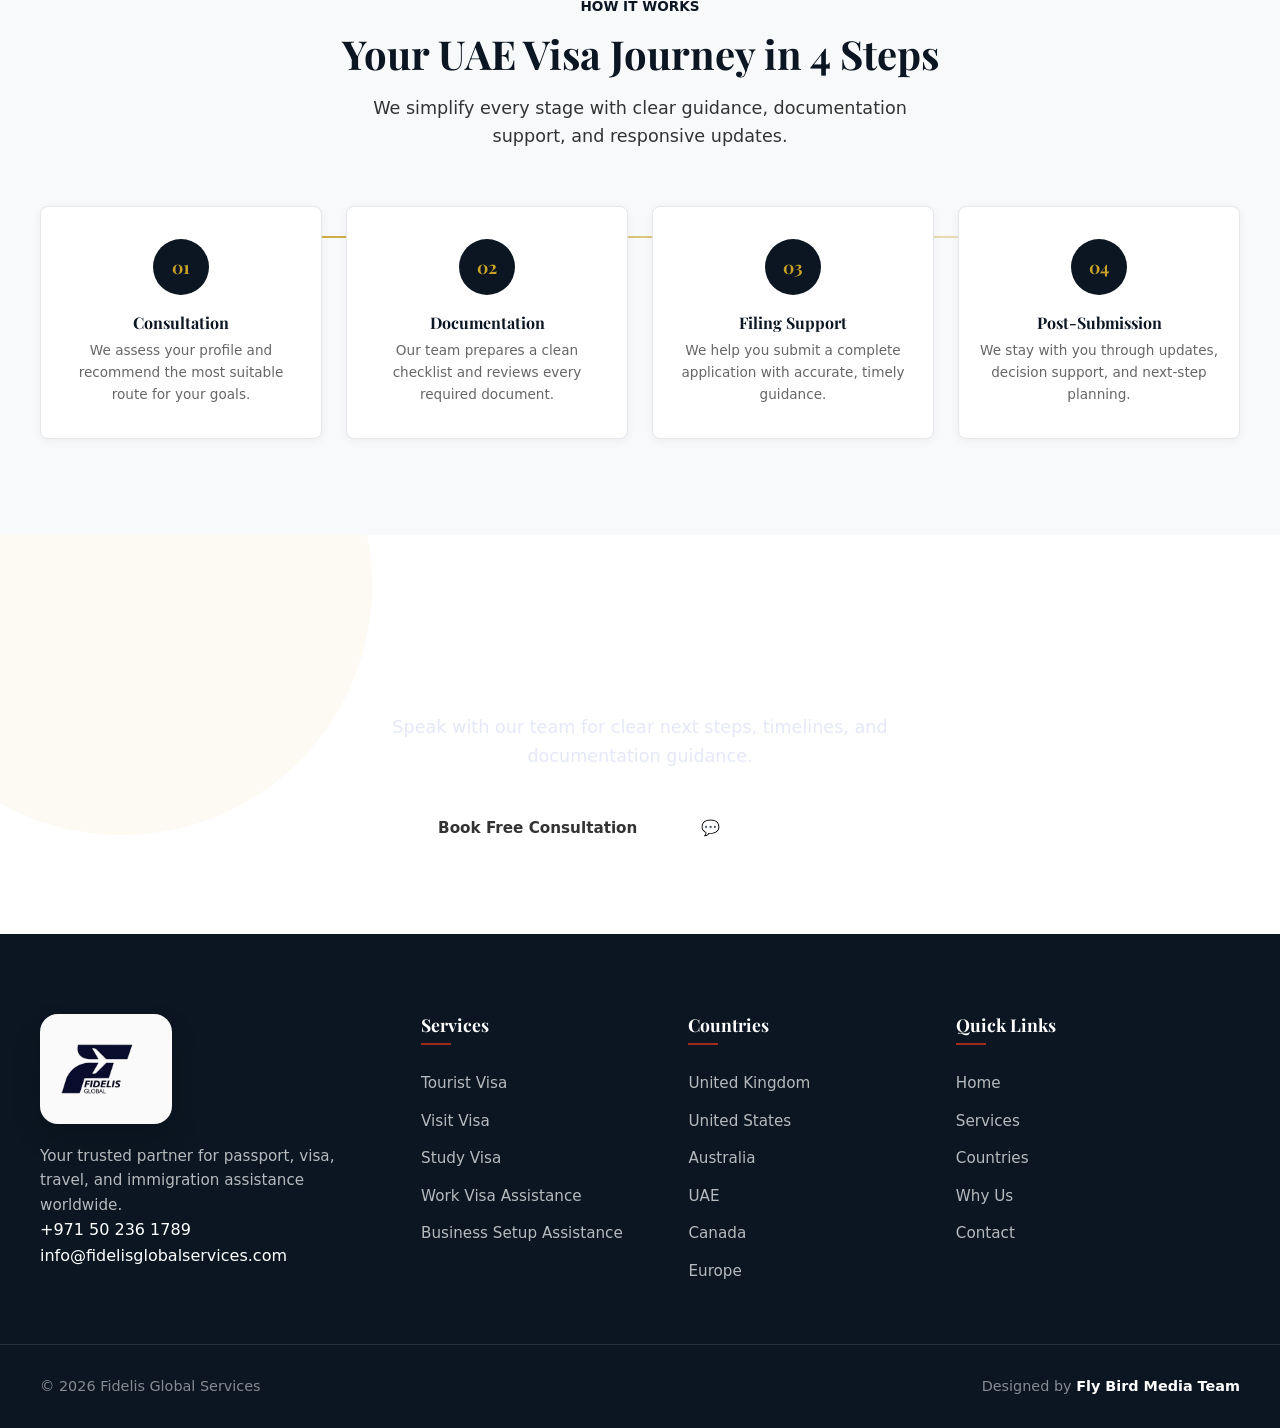
<file: countries/uae/index.html>
﻿<!doctype html>
<html lang="en">
<head>
  <meta charset="UTF-8" />
  <meta name="viewport" content="width=device-width, initial-scale=1.0" />
  <title>Fidelis Global Services</title>
  <meta name="description" content="UAE visa support for business, professional, and residency-focused pathways." />
  <link rel="icon" type="image/svg+xml" href="/favicon.svg" />
  <link rel="preconnect" href="https://fonts.googleapis.com" />
  <link rel="preconnect" href="https://fonts.gstatic.com" crossorigin />
  <link href="https://fonts.googleapis.com/css2?family=Playfair+Display:wght@700;900&family=DM+Sans:ital,opsz,wght@0,9..40,300;0,9..40,400;0,9..40,500;0,9..40,600&display=swap" rel="stylesheet" />
  <link rel="stylesheet" href="/styles.css" />
</head>
<body>
<header class="header" id="top">
  <div class="container header-inner">
    <a class="brand" href="/">
      <img class="brand-logo" src="/media/logo-transparent.png" alt="Fidelis Global Services" />
    </a>
    <button class="nav-toggle" aria-label="Toggle navigation" aria-expanded="false">
      <span></span><span></span><span></span>
    </button>
    <nav class="nav" id="main-nav" aria-label="Primary navigation">
      <a href="/">Home</a>
      <a href="/#services">Services</a>
      <a href="/#countries">Countries</a>
      <a href="/#why-us">Why Us</a>
      <a href="/#contact">Contact</a>
    </nav>
    <div class="action-group">
      <a class="btn btn-gold js-consult-btn" href="tel:+971502361789" data-phone="+971502361789" data-wa="https://wa.me/971502361789?text=Hello%20Fidelis%20Global%20Services%2C%20I%20would%20like%20a%20free%20consultation." aria-label="Free Consultation - call or WhatsApp">&#x1F4DE; Free Consultation</a>
    </div>
  </div>
</header>
<main>
  <section class="page-hero">
    <div class="page-hero-bg" style="background-image:url('/media/5166189b-3604-42e7-8faa-12009e8766ea.jpg');"></div>
    <div class="page-hero-overlay"></div>
    <div class="container">
      <div class="page-hero-content reveal">
        <span class="eyebrow eyebrow-white">UAE</span>
        <h1>UAE visa guidance for business, professional, and residency pathways.</h1>
        <p>We support clients planning UAE business activity, professional moves, and residency-aligned applications with practical documentation guidance.</p>
        <div class="page-hero-actions">
          <a class="btn btn-gold" href="/#contact">Book Free Consultation</a>
          <a class="btn btn-outline-white" href="/#countries">All Countries</a>
        </div>
      </div>
    </div>
  </section>

  <section class="section section-white">
    <div class="container">
      <div class="why-us-grid">
        <div class="why-us-content reveal">
          <span class="eyebrow eyebrow-dark">Visa Pathways</span>
          <h2>UAE pathways we commonly support.</h2>
          <p>The UAE remains a strong destination for entrepreneurs, professionals, and clients seeking structured residency options.</p>
          <ul class="trust-list">
              <li><span class="trust-check">&#x2714;</span> Professional pathway guidance for UAE opportunities</li>
              <li><span class="trust-check">&#x2714;</span> Business and investor visa support</li>
              <li><span class="trust-check">&#x2714;</span> Residency-aligned documentation guidance</li>
              <li><span class="trust-check">&#x2714;</span> Company-linked processing support</li>
              <li><span class="trust-check">&#x2714;</span> Compliance and submission review</li>
              <li><span class="trust-check">&#x2714;</span> Family entry and dependent planning</li>
              <li><span class="trust-check">&#x2714;</span> Business route coordination support</li>
          </ul>
        </div>
        <div class="why-us-stats reveal reveal-delay-1">
          <div class="trust-stat-big">
            <strong>95%</strong>
            <span>Success Rate</span>
            <p>Across all visa categories and countries</p>
          </div>
          <div class="trust-stats-row">
            <div class="trust-stat"><strong>10K+</strong><span>Happy Clients</span></div>
            <div class="trust-stat"><strong>15+</strong><span>Countries</span></div>
            <div class="trust-stat"><strong>10+</strong><span>Years Experience</span></div>
            <div class="trust-stat"><strong>24/7</strong><span>Support</span></div>
          </div>
        </div>
      </div>
    </div>
  </section>

  <section class="section section-off">
    <div class="container">
      <div class="section-hd reveal">
        <span class="eyebrow eyebrow-dark">How It Works</span>
        <h2>Your UAE Visa Journey in 4 Steps</h2>
        <p>We simplify every stage with clear guidance, documentation support, and responsive updates.</p>
      </div>
      <div class="process-track">
        <div class="pstep reveal"><div class="pnum">01</div><h3>Consultation</h3><p>We assess your profile and recommend the most suitable route for your goals.</p></div>
        <div class="pstep reveal reveal-delay-1"><div class="pnum">02</div><h3>Documentation</h3><p>Our team prepares a clean checklist and reviews every required document.</p></div>
        <div class="pstep reveal reveal-delay-2"><div class="pnum">03</div><h3>Filing Support</h3><p>We help you submit a complete application with accurate, timely guidance.</p></div>
        <div class="pstep reveal reveal-delay-3"><div class="pnum">04</div><h3>Post-Submission</h3><p>We stay with you through updates, decision support, and next-step planning.</p></div>
      </div>
    </div>
  </section>

  <section class="cta-banner">
    <div class="container">
      <div class="section-hd reveal" style="margin-bottom:28px;">
        <span class="eyebrow eyebrow-white">Get Started</span>
        <h2 style="color:#fff;">Ready to move forward?</h2>
        <p>Speak with our team for clear next steps, timelines, and documentation guidance.</p>
      </div>
      <div class="cta-actions reveal">
        <a class="btn btn-gold" href="/#contact">Book Free Consultation</a>
        <a class="btn btn-outline-white" href="https://wa.me/971502361789?text=I%20need%20help%20with%20UAE%20Visa" target="_blank" rel="noopener">&#x1F4AC; WhatsApp Us</a>
      </div>
    </div>
  </section>
</main>
<footer class="footer">
  <div class="container footer-main">
    <div class="footer-brand">
      <a class="brand" href="/"><img class="brand-logo footer-logo" src="/media/logo-transparent.png" alt="Fidelis Global Services" /></a>
      <p>Your trusted partner for passport, visa, travel, and immigration assistance worldwide.</p>
      <div class="footer-contact-links">
        <a href="tel:+971502361789">+971 50 236 1789</a>
        <a href="mailto:info@fidelisglobalservices.com">info@fidelisglobalservices.com</a>
      </div>
    </div>
    <div class="footer-col">
      <h4>Services</h4>
      <ul>
        <li><a href="/services/tourist-visas/">Tourist Visa</a></li>
        <li><a href="/services/visit-visas/">Visit Visa</a></li>
        <li><a href="/services/study-visas/">Study Visa</a></li>
        <li><a href="/services/work-visa-assistance/">Work Visa Assistance</a></li>
        <li><a href="/services/business-setup-assistance/">Business Setup Assistance</a></li>
      </ul>
    </div>
    <div class="footer-col">
      <h4>Countries</h4>
      <ul>
        <li><a href="/countries/united-kingdom/">United Kingdom</a></li>
        <li><a href="/countries/united-states/">United States</a></li>
        <li><a href="/countries/australia/">Australia</a></li>
        <li><a href="/countries/uae/">UAE</a></li>
        <li><a href="/countries/canada/">Canada</a></li>
        <li><a href="/countries/europe/">Europe</a></li>
      </ul>
    </div>
    <div class="footer-col">
      <h4>Quick Links</h4>
      <ul>
        <li><a href="/">Home</a></li>
        <li><a href="/#services">Services</a></li>
        <li><a href="/#countries">Countries</a></li>
        <li><a href="/#why-us">Why Us</a></li>
        <li><a href="/#contact">Contact</a></li>
      </ul>
    </div>
  </div>
  <div class="footer-bottom">
    <div class="container footer-bottom-inner">
      <span>&copy; 2026 Fidelis Global Services</span>
      <span>Designed by <a href="https://flybirdmedia.com" target="_blank" rel="noopener">Fly Bird Media Team</a></span>
    </div>
  </div>
</footer>
<a class="wa-float" href="https://wa.me/971502361789?text=Hello%20Fidelis%20Global%20Services" target="_blank" rel="noopener" aria-label="Chat on WhatsApp">
  <svg viewBox="0 0 24 24" fill="currentColor" width="28" height="28"><path d="M17.472 14.382c-.297-.149-1.758-.867-2.03-.967-.273-.099-.471-.148-.67.15-.197.297-.767.966-.94 1.164-.173.199-.347.223-.644.075-.297-.15-1.255-.463-2.39-1.475-.883-.788-1.48-1.761-1.653-2.059-.173-.297-.018-.458.13-.606.134-.133.298-.347.446-.52.149-.174.198-.298.298-.497.099-.198.05-.371-.025-.52-.075-.149-.669-1.612-.916-2.207-.242-.579-.487-.5-.669-.51-.173-.008-.371-.01-.57-.01-.198 0-.52.074-.792.372-.272.297-1.04 1.016-1.04 2.479 0 1.462 1.065 2.875 1.213 3.074.149.198 2.096 3.2 5.077 4.487.709.306 1.262.489 1.694.625.712.227 1.36.195 1.871.118.571-.085 1.758-.719 2.006-1.413.248-.694.248-1.289.173-1.413-.074-.124-.272-.198-.57-.347m-5.421 7.403h-.004a9.87 9.87 0 01-5.031-1.378l-.361-.214-3.741.982.998-3.648-.235-.374a9.86 9.86 0 01-1.51-5.26c.001-5.45 4.436-9.884 9.888-9.884 2.64 0 5.122 1.03 6.988 2.898a9.825 9.825 0 012.893 6.994c-.003 5.45-4.437 9.884-9.885 9.884m8.413-18.297A11.815 11.815 0 0012.05 0C5.495 0 .16 5.335.157 11.892c0 2.096.547 4.142 1.588 5.945L.057 24l6.305-1.654a11.882 11.882 0 005.683 1.448h.005c6.554 0 11.89-5.335 11.893-11.893a11.821 11.821 0 00-3.48-8.413z"/></svg>
</a>
<script src="/scripts.js"></script>
</body>
</html>
</file>
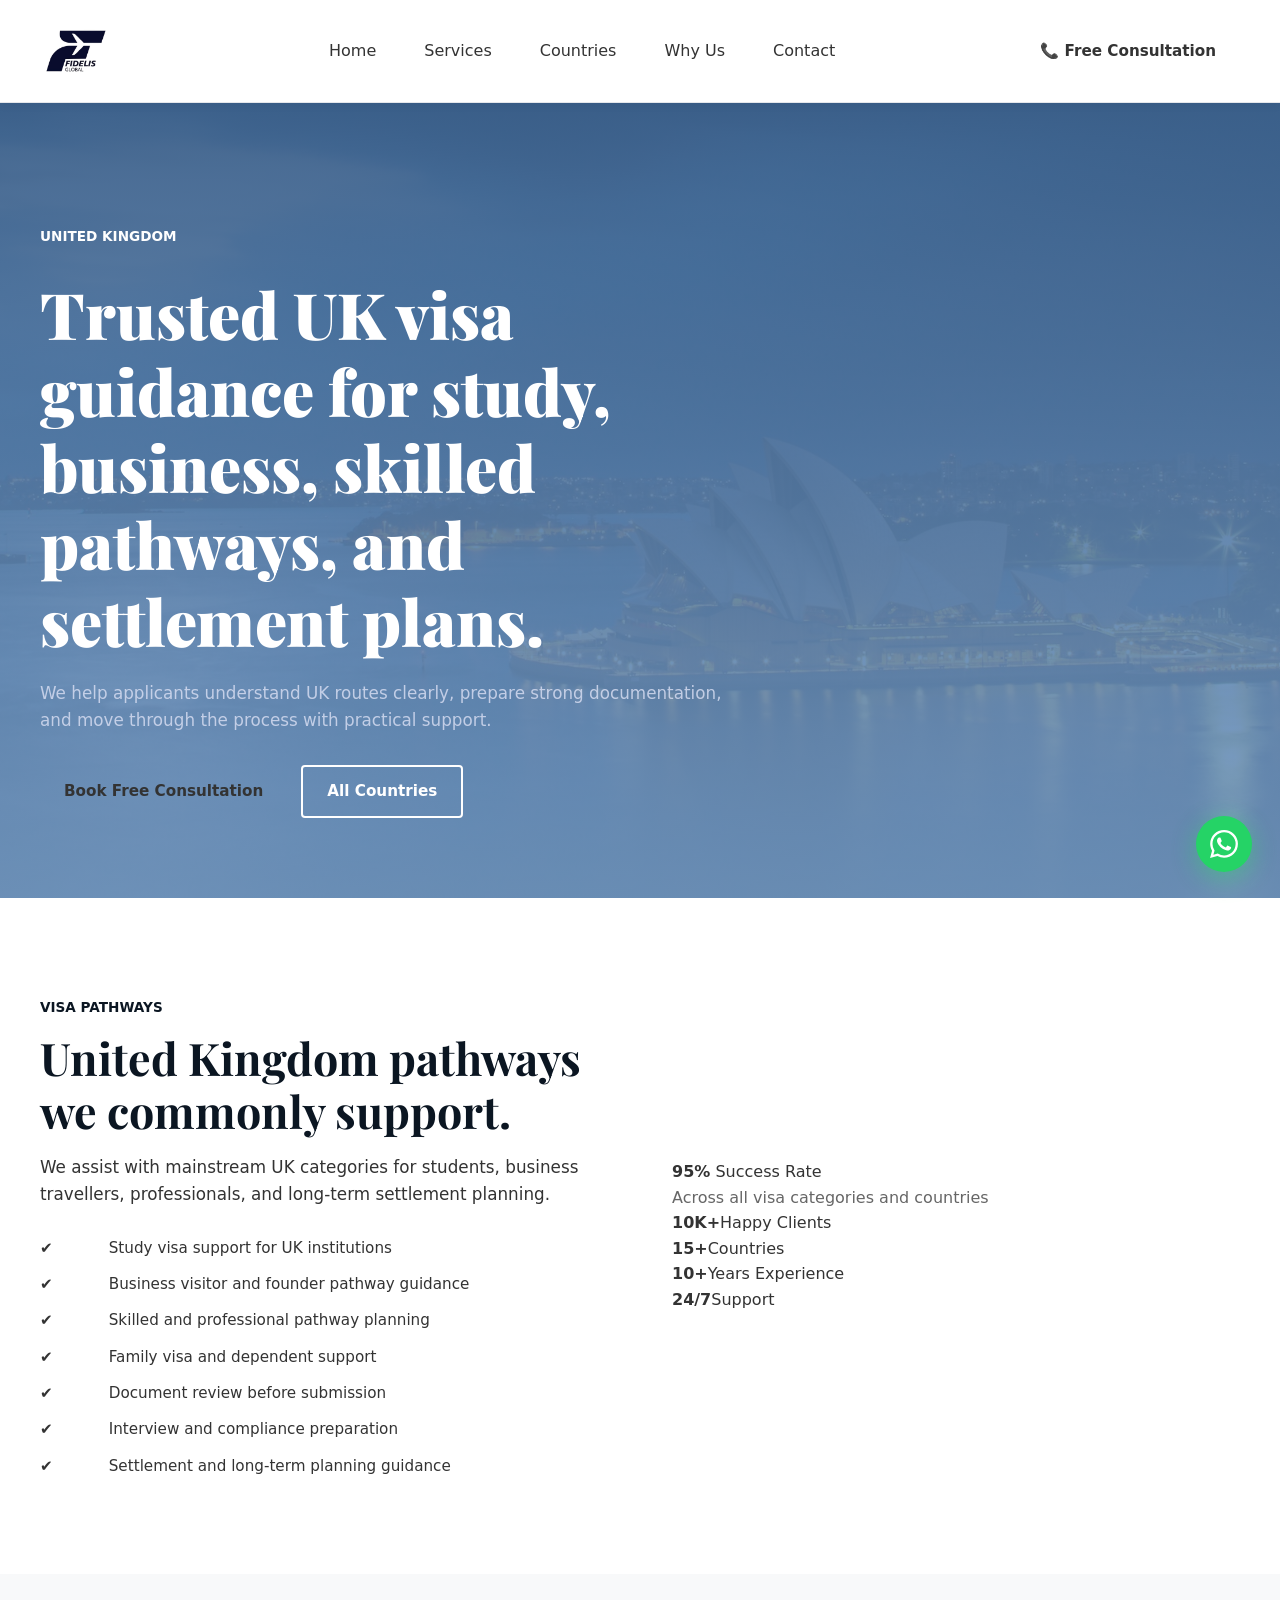
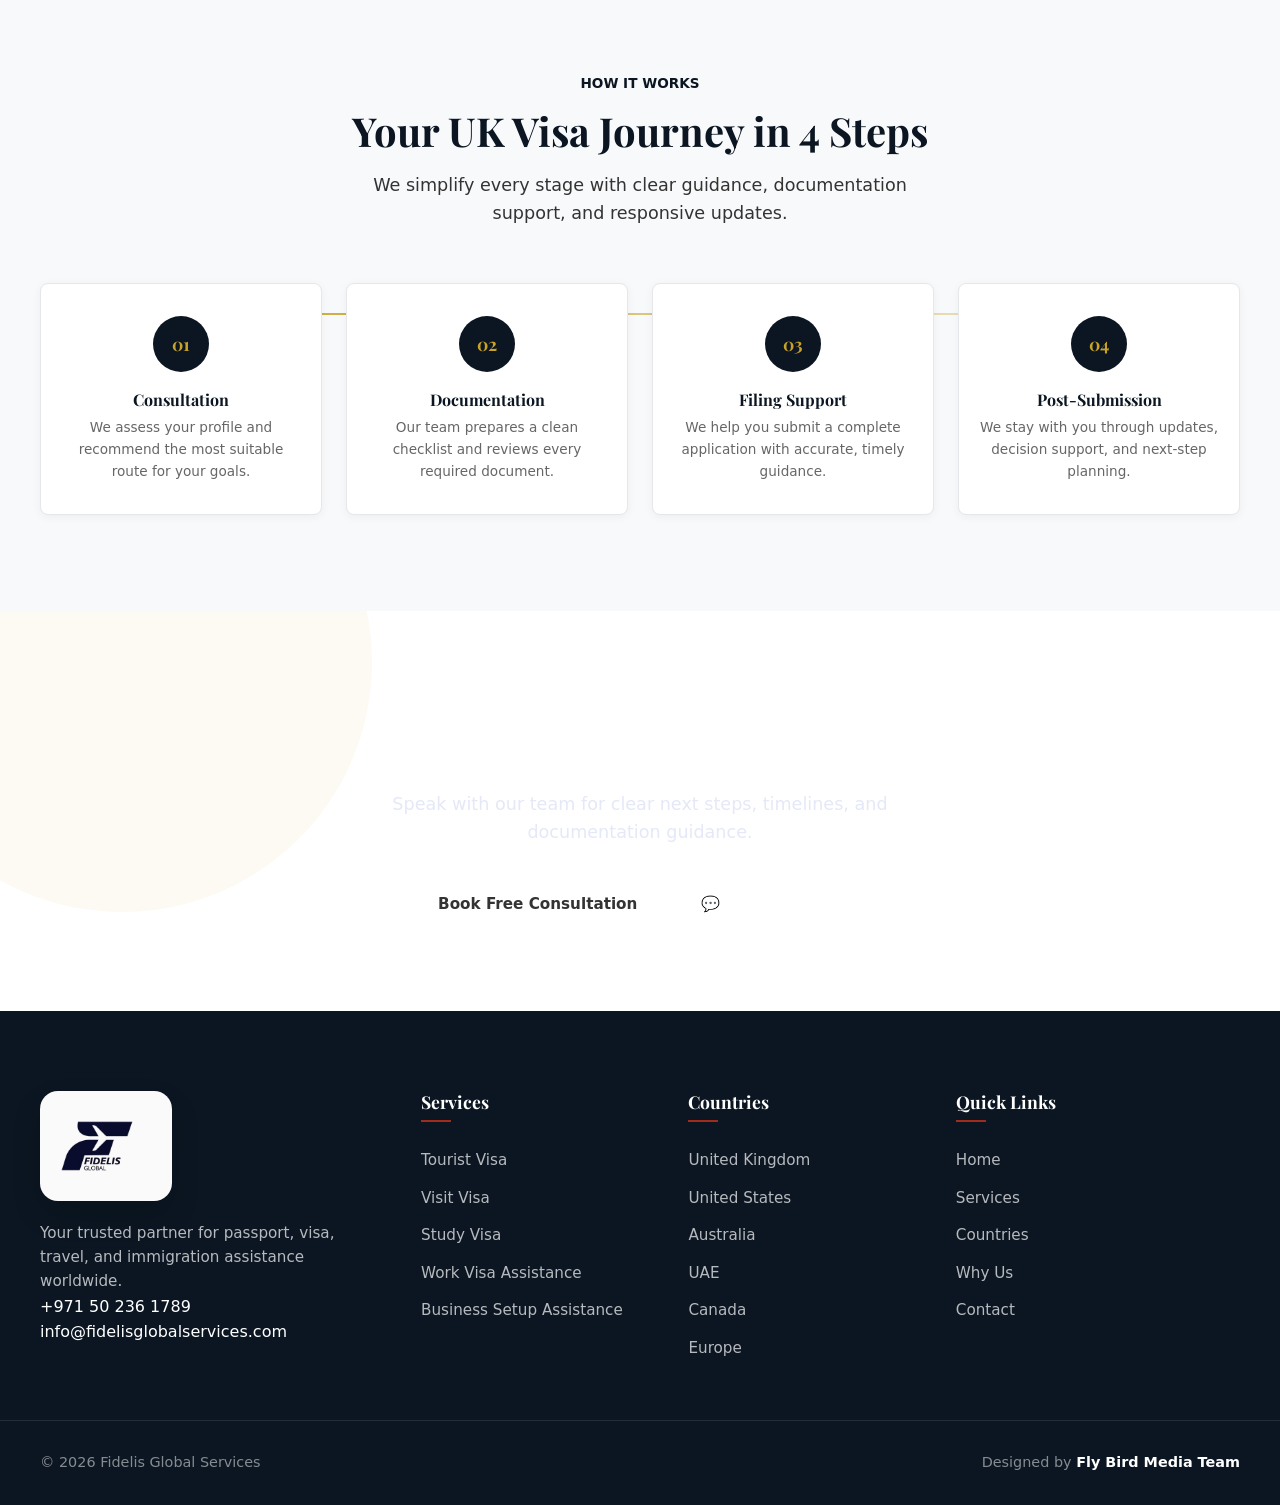
<file: countries/united-kingdom/index.html>
﻿<!doctype html>
<html lang="en">
<head>
  <meta charset="UTF-8" />
  <meta name="viewport" content="width=device-width, initial-scale=1.0" />
  <title>Fidelis Global Services</title>
  <meta name="description" content="UK visa support for student, business, skilled, and settlement pathways." />
  <link rel="icon" type="image/svg+xml" href="/favicon.svg" />
  <link rel="preconnect" href="https://fonts.googleapis.com" />
  <link rel="preconnect" href="https://fonts.gstatic.com" crossorigin />
  <link href="https://fonts.googleapis.com/css2?family=Playfair+Display:wght@700;900&family=DM+Sans:ital,opsz,wght@0,9..40,300;0,9..40,400;0,9..40,500;0,9..40,600&display=swap" rel="stylesheet" />
  <link rel="stylesheet" href="/styles.css" />
</head>
<body>
<header class="header" id="top">
  <div class="container header-inner">
    <a class="brand" href="/">
      <img class="brand-logo" src="/media/logo-transparent.png" alt="Fidelis Global Services" />
    </a>
    <button class="nav-toggle" aria-label="Toggle navigation" aria-expanded="false">
      <span></span><span></span><span></span>
    </button>
    <nav class="nav" id="main-nav" aria-label="Primary navigation">
      <a href="/">Home</a>
      <a href="/#services">Services</a>
      <a href="/#countries">Countries</a>
      <a href="/#why-us">Why Us</a>
      <a href="/#contact">Contact</a>
    </nav>
    <div class="action-group">
      <a class="btn btn-gold js-consult-btn" href="tel:+971502361789" data-phone="+971502361789" data-wa="https://wa.me/971502361789?text=Hello%20Fidelis%20Global%20Services%2C%20I%20would%20like%20a%20free%20consultation." aria-label="Free Consultation - call or WhatsApp">&#x1F4DE; Free Consultation</a>
    </div>
  </div>
</header>
<main>
  <section class="page-hero">
    <div class="page-hero-bg" style="background-image:url('/media/7b4d535a-b8de-4c70-9d37-5727eb49f371.jpg');"></div>
    <div class="page-hero-overlay"></div>
    <div class="container">
      <div class="page-hero-content reveal">
        <span class="eyebrow eyebrow-white">United Kingdom</span>
        <h1>Trusted UK visa guidance for study, business, skilled pathways, and settlement plans.</h1>
        <p>We help applicants understand UK routes clearly, prepare strong documentation, and move through the process with practical support.</p>
        <div class="page-hero-actions">
          <a class="btn btn-gold" href="/#contact">Book Free Consultation</a>
          <a class="btn btn-outline-white" href="/#countries">All Countries</a>
        </div>
      </div>
    </div>
  </section>

  <section class="section section-white">
    <div class="container">
      <div class="why-us-grid">
        <div class="why-us-content reveal">
          <span class="eyebrow eyebrow-dark">Visa Pathways</span>
          <h2>United Kingdom pathways we commonly support.</h2>
          <p>We assist with mainstream UK categories for students, business travellers, professionals, and long-term settlement planning.</p>
          <ul class="trust-list">
              <li><span class="trust-check">&#x2714;</span> Study visa support for UK institutions</li>
              <li><span class="trust-check">&#x2714;</span> Business visitor and founder pathway guidance</li>
              <li><span class="trust-check">&#x2714;</span> Skilled and professional pathway planning</li>
              <li><span class="trust-check">&#x2714;</span> Family visa and dependent support</li>
              <li><span class="trust-check">&#x2714;</span> Document review before submission</li>
              <li><span class="trust-check">&#x2714;</span> Interview and compliance preparation</li>
              <li><span class="trust-check">&#x2714;</span> Settlement and long-term planning guidance</li>
          </ul>
        </div>
        <div class="why-us-stats reveal reveal-delay-1">
          <div class="trust-stat-big">
            <strong>95%</strong>
            <span>Success Rate</span>
            <p>Across all visa categories and countries</p>
          </div>
          <div class="trust-stats-row">
            <div class="trust-stat"><strong>10K+</strong><span>Happy Clients</span></div>
            <div class="trust-stat"><strong>15+</strong><span>Countries</span></div>
            <div class="trust-stat"><strong>10+</strong><span>Years Experience</span></div>
            <div class="trust-stat"><strong>24/7</strong><span>Support</span></div>
          </div>
        </div>
      </div>
    </div>
  </section>

  <section class="section section-off">
    <div class="container">
      <div class="section-hd reveal">
        <span class="eyebrow eyebrow-dark">How It Works</span>
        <h2>Your UK Visa Journey in 4 Steps</h2>
        <p>We simplify every stage with clear guidance, documentation support, and responsive updates.</p>
      </div>
      <div class="process-track">
        <div class="pstep reveal"><div class="pnum">01</div><h3>Consultation</h3><p>We assess your profile and recommend the most suitable route for your goals.</p></div>
        <div class="pstep reveal reveal-delay-1"><div class="pnum">02</div><h3>Documentation</h3><p>Our team prepares a clean checklist and reviews every required document.</p></div>
        <div class="pstep reveal reveal-delay-2"><div class="pnum">03</div><h3>Filing Support</h3><p>We help you submit a complete application with accurate, timely guidance.</p></div>
        <div class="pstep reveal reveal-delay-3"><div class="pnum">04</div><h3>Post-Submission</h3><p>We stay with you through updates, decision support, and next-step planning.</p></div>
      </div>
    </div>
  </section>

  <section class="cta-banner">
    <div class="container">
      <div class="section-hd reveal" style="margin-bottom:28px;">
        <span class="eyebrow eyebrow-white">Get Started</span>
        <h2 style="color:#fff;">Ready to move forward?</h2>
        <p>Speak with our team for clear next steps, timelines, and documentation guidance.</p>
      </div>
      <div class="cta-actions reveal">
        <a class="btn btn-gold" href="/#contact">Book Free Consultation</a>
        <a class="btn btn-outline-white" href="https://wa.me/971502361789?text=I%20need%20help%20with%20UK%20Visa" target="_blank" rel="noopener">&#x1F4AC; WhatsApp Us</a>
      </div>
    </div>
  </section>
</main>
<footer class="footer">
  <div class="container footer-main">
    <div class="footer-brand">
      <a class="brand" href="/"><img class="brand-logo footer-logo" src="/media/logo-transparent.png" alt="Fidelis Global Services" /></a>
      <p>Your trusted partner for passport, visa, travel, and immigration assistance worldwide.</p>
      <div class="footer-contact-links">
        <a href="tel:+971502361789">+971 50 236 1789</a>
        <a href="mailto:info@fidelisglobalservices.com">info@fidelisglobalservices.com</a>
      </div>
    </div>
    <div class="footer-col">
      <h4>Services</h4>
      <ul>
        <li><a href="/services/tourist-visas/">Tourist Visa</a></li>
        <li><a href="/services/visit-visas/">Visit Visa</a></li>
        <li><a href="/services/study-visas/">Study Visa</a></li>
        <li><a href="/services/work-visa-assistance/">Work Visa Assistance</a></li>
        <li><a href="/services/business-setup-assistance/">Business Setup Assistance</a></li>
      </ul>
    </div>
    <div class="footer-col">
      <h4>Countries</h4>
      <ul>
        <li><a href="/countries/united-kingdom/">United Kingdom</a></li>
        <li><a href="/countries/united-states/">United States</a></li>
        <li><a href="/countries/australia/">Australia</a></li>
        <li><a href="/countries/uae/">UAE</a></li>
        <li><a href="/countries/canada/">Canada</a></li>
        <li><a href="/countries/europe/">Europe</a></li>
      </ul>
    </div>
    <div class="footer-col">
      <h4>Quick Links</h4>
      <ul>
        <li><a href="/">Home</a></li>
        <li><a href="/#services">Services</a></li>
        <li><a href="/#countries">Countries</a></li>
        <li><a href="/#why-us">Why Us</a></li>
        <li><a href="/#contact">Contact</a></li>
      </ul>
    </div>
  </div>
  <div class="footer-bottom">
    <div class="container footer-bottom-inner">
      <span>&copy; 2026 Fidelis Global Services</span>
      <span>Designed by <a href="https://flybirdmedia.com" target="_blank" rel="noopener">Fly Bird Media Team</a></span>
    </div>
  </div>
</footer>
<a class="wa-float" href="https://wa.me/971502361789?text=Hello%20Fidelis%20Global%20Services" target="_blank" rel="noopener" aria-label="Chat on WhatsApp">
  <svg viewBox="0 0 24 24" fill="currentColor" width="28" height="28"><path d="M17.472 14.382c-.297-.149-1.758-.867-2.03-.967-.273-.099-.471-.148-.67.15-.197.297-.767.966-.94 1.164-.173.199-.347.223-.644.075-.297-.15-1.255-.463-2.39-1.475-.883-.788-1.48-1.761-1.653-2.059-.173-.297-.018-.458.13-.606.134-.133.298-.347.446-.52.149-.174.198-.298.298-.497.099-.198.05-.371-.025-.52-.075-.149-.669-1.612-.916-2.207-.242-.579-.487-.5-.669-.51-.173-.008-.371-.01-.57-.01-.198 0-.52.074-.792.372-.272.297-1.04 1.016-1.04 2.479 0 1.462 1.065 2.875 1.213 3.074.149.198 2.096 3.2 5.077 4.487.709.306 1.262.489 1.694.625.712.227 1.36.195 1.871.118.571-.085 1.758-.719 2.006-1.413.248-.694.248-1.289.173-1.413-.074-.124-.272-.198-.57-.347m-5.421 7.403h-.004a9.87 9.87 0 01-5.031-1.378l-.361-.214-3.741.982.998-3.648-.235-.374a9.86 9.86 0 01-1.51-5.26c.001-5.45 4.436-9.884 9.888-9.884 2.64 0 5.122 1.03 6.988 2.898a9.825 9.825 0 012.893 6.994c-.003 5.45-4.437 9.884-9.885 9.884m8.413-18.297A11.815 11.815 0 0012.05 0C5.495 0 .16 5.335.157 11.892c0 2.096.547 4.142 1.588 5.945L.057 24l6.305-1.654a11.882 11.882 0 005.683 1.448h.005c6.554 0 11.89-5.335 11.893-11.893a11.821 11.821 0 00-3.48-8.413z"/></svg>
</a>
<script src="/scripts.js"></script>
</body>
</html>
</file>
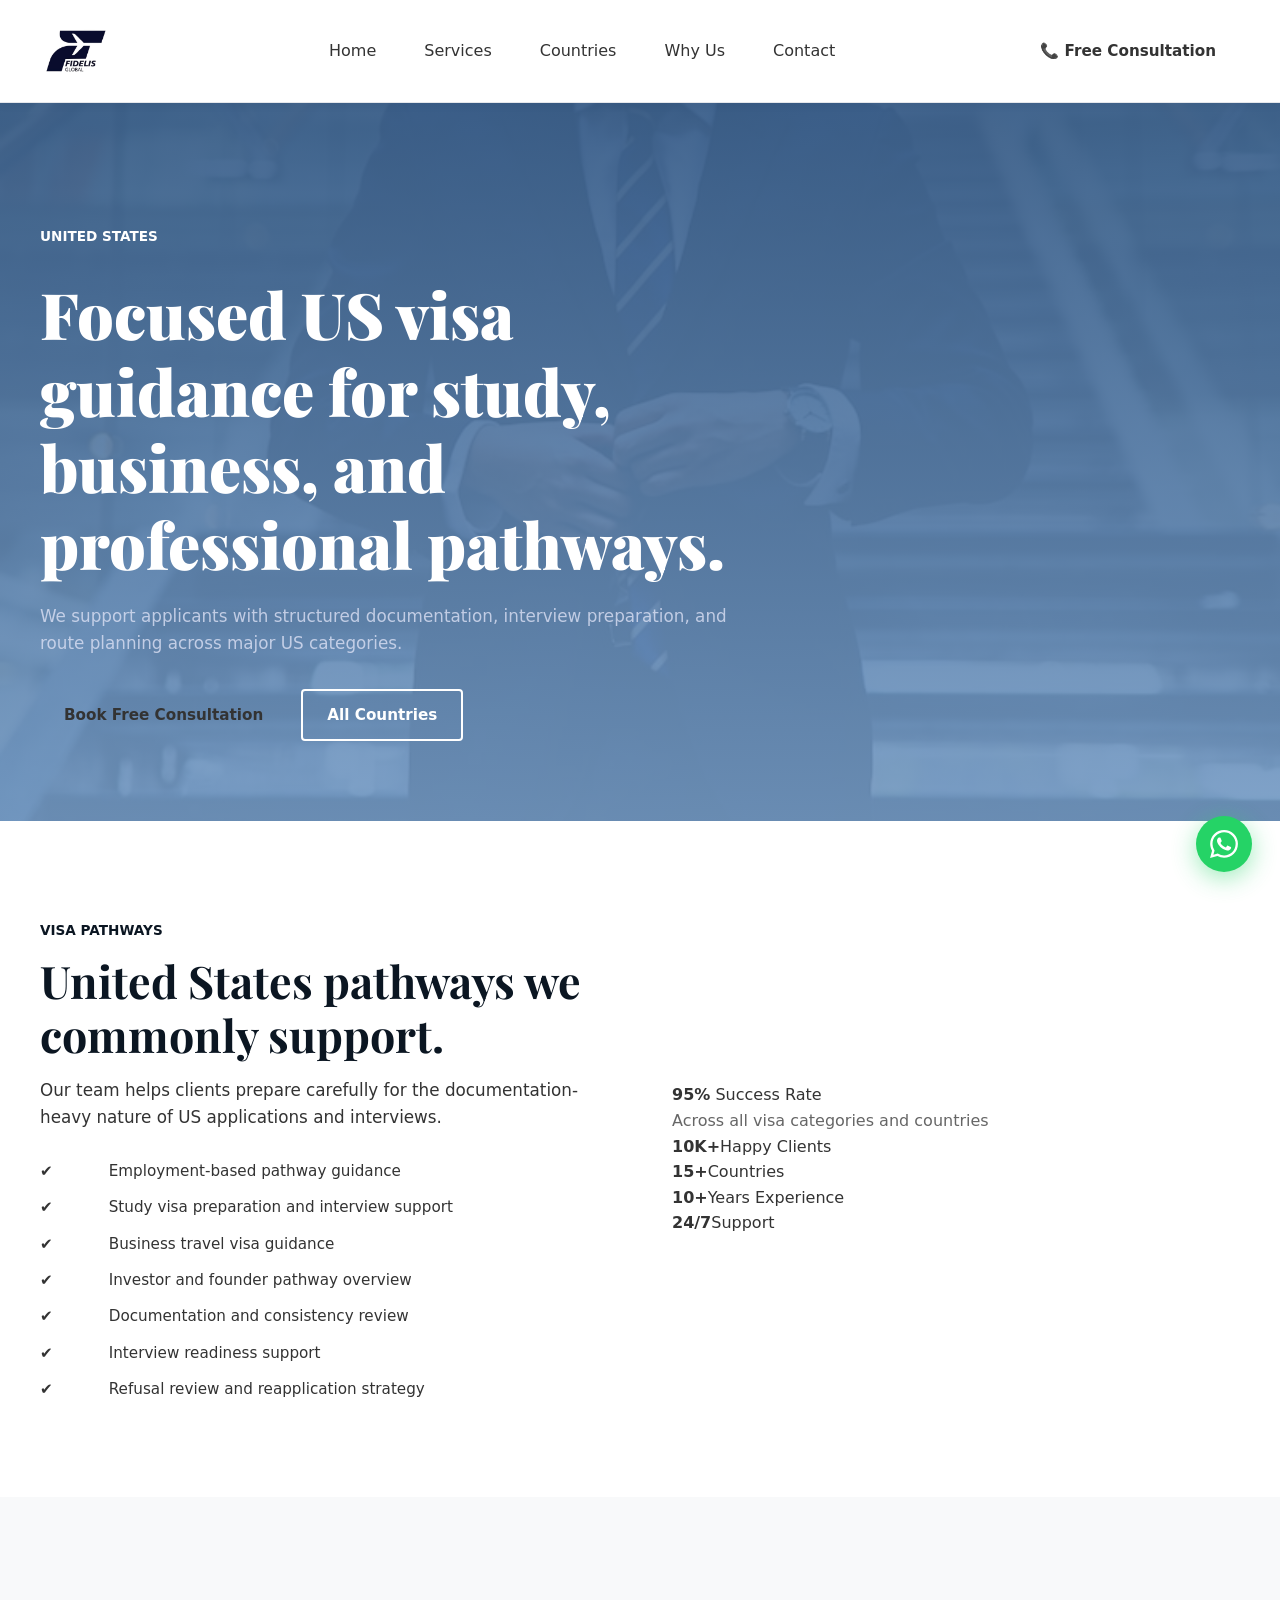
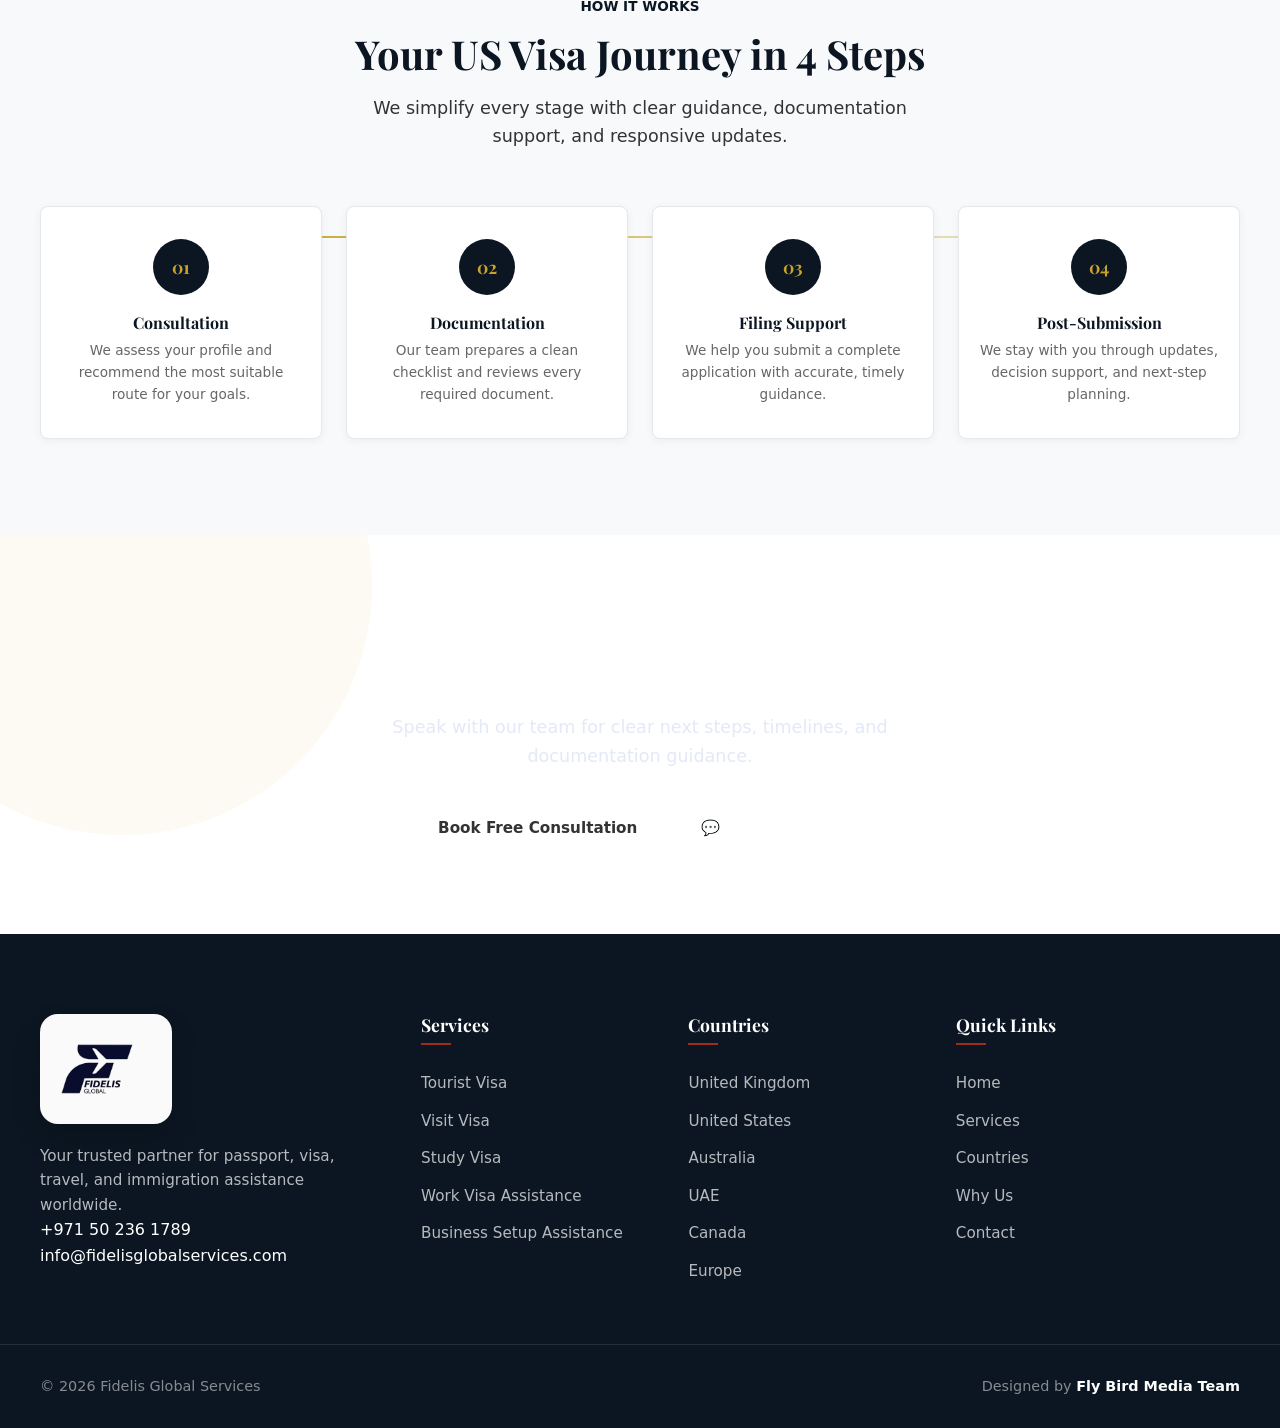
<file: countries/united-states/index.html>
﻿<!doctype html>
<html lang="en">
<head>
  <meta charset="UTF-8" />
  <meta name="viewport" content="width=device-width, initial-scale=1.0" />
  <title>Fidelis Global Services</title>
  <meta name="description" content="US visa support for student, business, investor, and professional pathways." />
  <link rel="icon" type="image/svg+xml" href="/favicon.svg" />
  <link rel="preconnect" href="https://fonts.googleapis.com" />
  <link rel="preconnect" href="https://fonts.gstatic.com" crossorigin />
  <link href="https://fonts.googleapis.com/css2?family=Playfair+Display:wght@700;900&family=DM+Sans:ital,opsz,wght@0,9..40,300;0,9..40,400;0,9..40,500;0,9..40,600&display=swap" rel="stylesheet" />
  <link rel="stylesheet" href="/styles.css" />
</head>
<body>
<header class="header" id="top">
  <div class="container header-inner">
    <a class="brand" href="/">
      <img class="brand-logo" src="/media/logo-transparent.png" alt="Fidelis Global Services" />
    </a>
    <button class="nav-toggle" aria-label="Toggle navigation" aria-expanded="false">
      <span></span><span></span><span></span>
    </button>
    <nav class="nav" id="main-nav" aria-label="Primary navigation">
      <a href="/">Home</a>
      <a href="/#services">Services</a>
      <a href="/#countries">Countries</a>
      <a href="/#why-us">Why Us</a>
      <a href="/#contact">Contact</a>
    </nav>
    <div class="action-group">
      <a class="btn btn-gold js-consult-btn" href="tel:+971502361789" data-phone="+971502361789" data-wa="https://wa.me/971502361789?text=Hello%20Fidelis%20Global%20Services%2C%20I%20would%20like%20a%20free%20consultation." aria-label="Free Consultation - call or WhatsApp">&#x1F4DE; Free Consultation</a>
    </div>
  </div>
</header>
<main>
  <section class="page-hero">
    <div class="page-hero-bg" style="background-image:url('/media/ada808b9-7582-441b-b8d0-33fd34505080.jpg');"></div>
    <div class="page-hero-overlay"></div>
    <div class="container">
      <div class="page-hero-content reveal">
        <span class="eyebrow eyebrow-white">United States</span>
        <h1>Focused US visa guidance for study, business, and professional pathways.</h1>
        <p>We support applicants with structured documentation, interview preparation, and route planning across major US categories.</p>
        <div class="page-hero-actions">
          <a class="btn btn-gold" href="/#contact">Book Free Consultation</a>
          <a class="btn btn-outline-white" href="/#countries">All Countries</a>
        </div>
      </div>
    </div>
  </section>

  <section class="section section-white">
    <div class="container">
      <div class="why-us-grid">
        <div class="why-us-content reveal">
          <span class="eyebrow eyebrow-dark">Visa Pathways</span>
          <h2>United States pathways we commonly support.</h2>
          <p>Our team helps clients prepare carefully for the documentation-heavy nature of US applications and interviews.</p>
          <ul class="trust-list">
              <li><span class="trust-check">&#x2714;</span> Employment-based pathway guidance</li>
              <li><span class="trust-check">&#x2714;</span> Study visa preparation and interview support</li>
              <li><span class="trust-check">&#x2714;</span> Business travel visa guidance</li>
              <li><span class="trust-check">&#x2714;</span> Investor and founder pathway overview</li>
              <li><span class="trust-check">&#x2714;</span> Documentation and consistency review</li>
              <li><span class="trust-check">&#x2714;</span> Interview readiness support</li>
              <li><span class="trust-check">&#x2714;</span> Refusal review and reapplication strategy</li>
          </ul>
        </div>
        <div class="why-us-stats reveal reveal-delay-1">
          <div class="trust-stat-big">
            <strong>95%</strong>
            <span>Success Rate</span>
            <p>Across all visa categories and countries</p>
          </div>
          <div class="trust-stats-row">
            <div class="trust-stat"><strong>10K+</strong><span>Happy Clients</span></div>
            <div class="trust-stat"><strong>15+</strong><span>Countries</span></div>
            <div class="trust-stat"><strong>10+</strong><span>Years Experience</span></div>
            <div class="trust-stat"><strong>24/7</strong><span>Support</span></div>
          </div>
        </div>
      </div>
    </div>
  </section>

  <section class="section section-off">
    <div class="container">
      <div class="section-hd reveal">
        <span class="eyebrow eyebrow-dark">How It Works</span>
        <h2>Your US Visa Journey in 4 Steps</h2>
        <p>We simplify every stage with clear guidance, documentation support, and responsive updates.</p>
      </div>
      <div class="process-track">
        <div class="pstep reveal"><div class="pnum">01</div><h3>Consultation</h3><p>We assess your profile and recommend the most suitable route for your goals.</p></div>
        <div class="pstep reveal reveal-delay-1"><div class="pnum">02</div><h3>Documentation</h3><p>Our team prepares a clean checklist and reviews every required document.</p></div>
        <div class="pstep reveal reveal-delay-2"><div class="pnum">03</div><h3>Filing Support</h3><p>We help you submit a complete application with accurate, timely guidance.</p></div>
        <div class="pstep reveal reveal-delay-3"><div class="pnum">04</div><h3>Post-Submission</h3><p>We stay with you through updates, decision support, and next-step planning.</p></div>
      </div>
    </div>
  </section>

  <section class="cta-banner">
    <div class="container">
      <div class="section-hd reveal" style="margin-bottom:28px;">
        <span class="eyebrow eyebrow-white">Get Started</span>
        <h2 style="color:#fff;">Ready to move forward?</h2>
        <p>Speak with our team for clear next steps, timelines, and documentation guidance.</p>
      </div>
      <div class="cta-actions reveal">
        <a class="btn btn-gold" href="/#contact">Book Free Consultation</a>
        <a class="btn btn-outline-white" href="https://wa.me/971502361789?text=I%20need%20help%20with%20US%20Visa" target="_blank" rel="noopener">&#x1F4AC; WhatsApp Us</a>
      </div>
    </div>
  </section>
</main>
<footer class="footer">
  <div class="container footer-main">
    <div class="footer-brand">
      <a class="brand" href="/"><img class="brand-logo footer-logo" src="/media/logo-transparent.png" alt="Fidelis Global Services" /></a>
      <p>Your trusted partner for passport, visa, travel, and immigration assistance worldwide.</p>
      <div class="footer-contact-links">
        <a href="tel:+971502361789">+971 50 236 1789</a>
        <a href="mailto:info@fidelisglobalservices.com">info@fidelisglobalservices.com</a>
      </div>
    </div>
    <div class="footer-col">
      <h4>Services</h4>
      <ul>
        <li><a href="/services/tourist-visas/">Tourist Visa</a></li>
        <li><a href="/services/visit-visas/">Visit Visa</a></li>
        <li><a href="/services/study-visas/">Study Visa</a></li>
        <li><a href="/services/work-visa-assistance/">Work Visa Assistance</a></li>
        <li><a href="/services/business-setup-assistance/">Business Setup Assistance</a></li>
      </ul>
    </div>
    <div class="footer-col">
      <h4>Countries</h4>
      <ul>
        <li><a href="/countries/united-kingdom/">United Kingdom</a></li>
        <li><a href="/countries/united-states/">United States</a></li>
        <li><a href="/countries/australia/">Australia</a></li>
        <li><a href="/countries/uae/">UAE</a></li>
        <li><a href="/countries/canada/">Canada</a></li>
        <li><a href="/countries/europe/">Europe</a></li>
      </ul>
    </div>
    <div class="footer-col">
      <h4>Quick Links</h4>
      <ul>
        <li><a href="/">Home</a></li>
        <li><a href="/#services">Services</a></li>
        <li><a href="/#countries">Countries</a></li>
        <li><a href="/#why-us">Why Us</a></li>
        <li><a href="/#contact">Contact</a></li>
      </ul>
    </div>
  </div>
  <div class="footer-bottom">
    <div class="container footer-bottom-inner">
      <span>&copy; 2026 Fidelis Global Services</span>
      <span>Designed by <a href="https://flybirdmedia.com" target="_blank" rel="noopener">Fly Bird Media Team</a></span>
    </div>
  </div>
</footer>
<a class="wa-float" href="https://wa.me/971502361789?text=Hello%20Fidelis%20Global%20Services" target="_blank" rel="noopener" aria-label="Chat on WhatsApp">
  <svg viewBox="0 0 24 24" fill="currentColor" width="28" height="28"><path d="M17.472 14.382c-.297-.149-1.758-.867-2.03-.967-.273-.099-.471-.148-.67.15-.197.297-.767.966-.94 1.164-.173.199-.347.223-.644.075-.297-.15-1.255-.463-2.39-1.475-.883-.788-1.48-1.761-1.653-2.059-.173-.297-.018-.458.13-.606.134-.133.298-.347.446-.52.149-.174.198-.298.298-.497.099-.198.05-.371-.025-.52-.075-.149-.669-1.612-.916-2.207-.242-.579-.487-.5-.669-.51-.173-.008-.371-.01-.57-.01-.198 0-.52.074-.792.372-.272.297-1.04 1.016-1.04 2.479 0 1.462 1.065 2.875 1.213 3.074.149.198 2.096 3.2 5.077 4.487.709.306 1.262.489 1.694.625.712.227 1.36.195 1.871.118.571-.085 1.758-.719 2.006-1.413.248-.694.248-1.289.173-1.413-.074-.124-.272-.198-.57-.347m-5.421 7.403h-.004a9.87 9.87 0 01-5.031-1.378l-.361-.214-3.741.982.998-3.648-.235-.374a9.86 9.86 0 01-1.51-5.26c.001-5.45 4.436-9.884 9.888-9.884 2.64 0 5.122 1.03 6.988 2.898a9.825 9.825 0 012.893 6.994c-.003 5.45-4.437 9.884-9.885 9.884m8.413-18.297A11.815 11.815 0 0012.05 0C5.495 0 .16 5.335.157 11.892c0 2.096.547 4.142 1.588 5.945L.057 24l6.305-1.654a11.882 11.882 0 005.683 1.448h.005c6.554 0 11.89-5.335 11.893-11.893a11.821 11.821 0 00-3.48-8.413z"/></svg>
</a>
<script src="/scripts.js"></script>
</body>
</html>
</file>
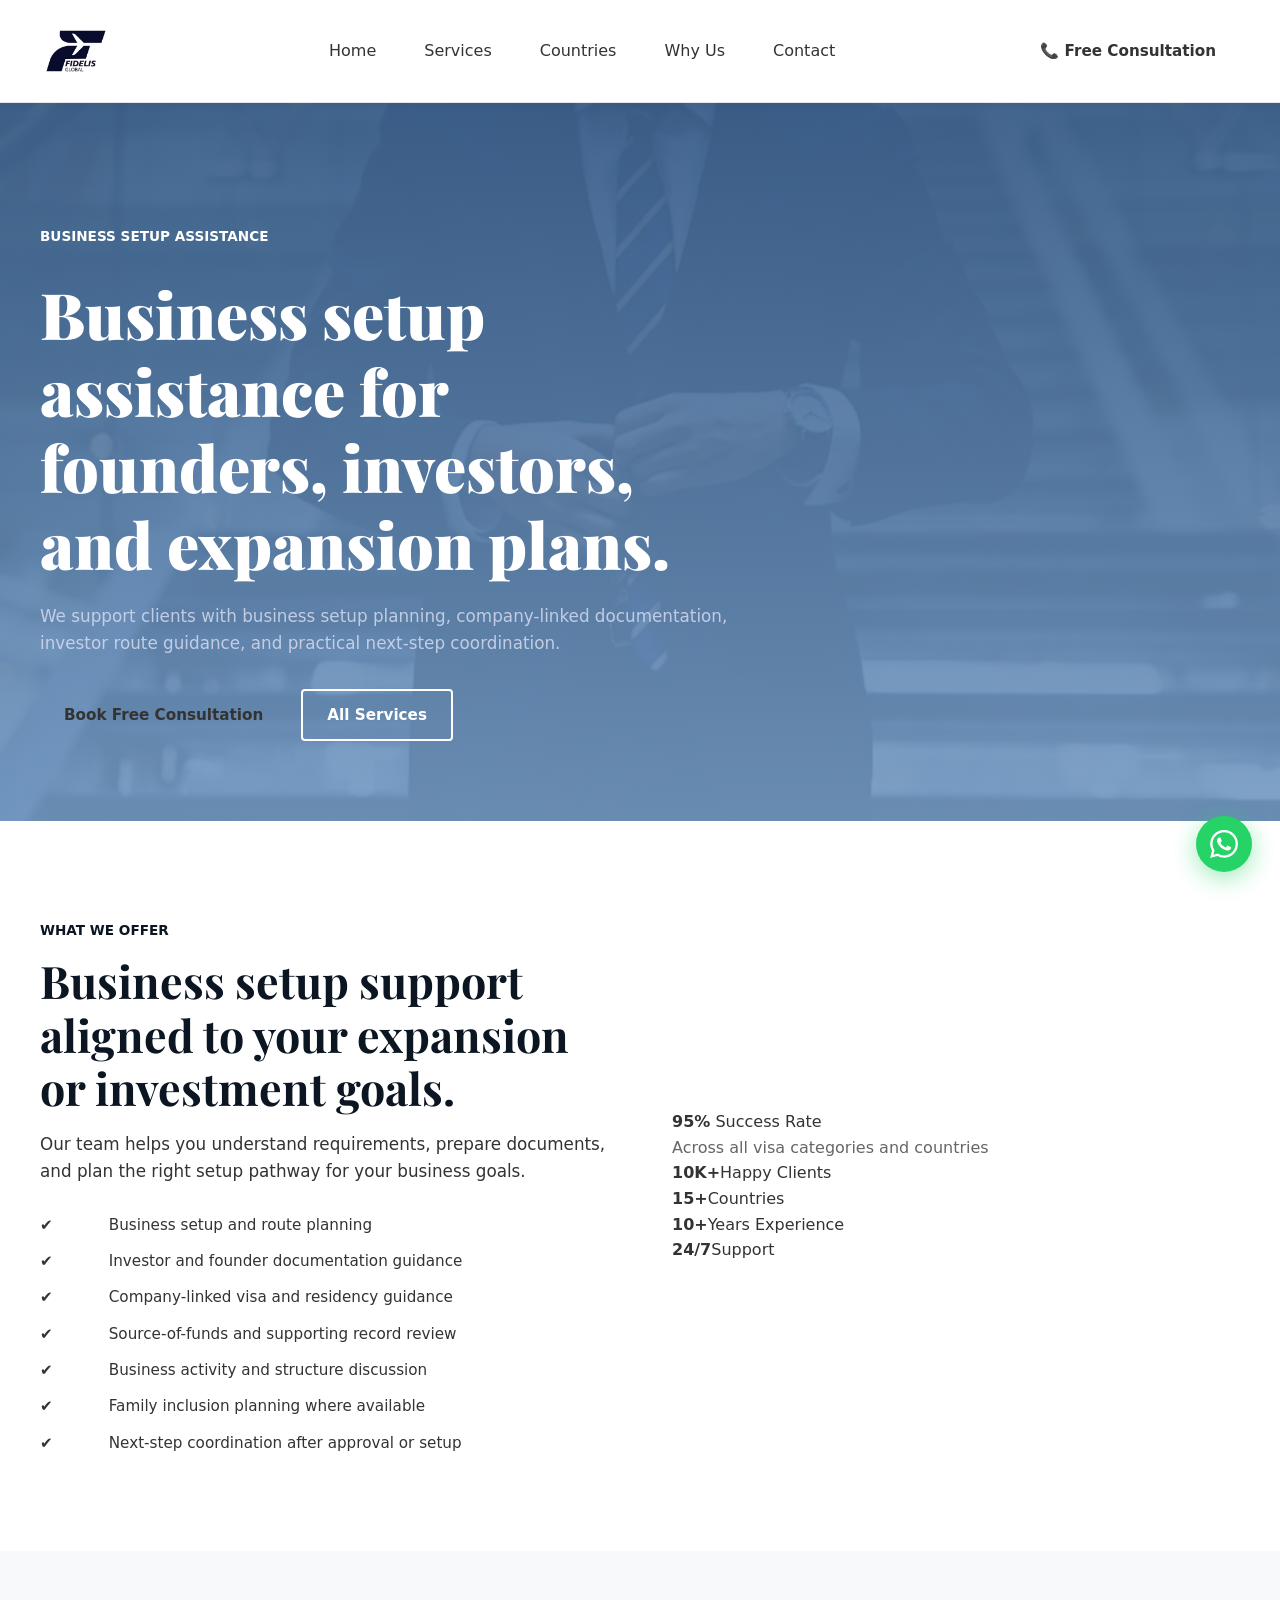
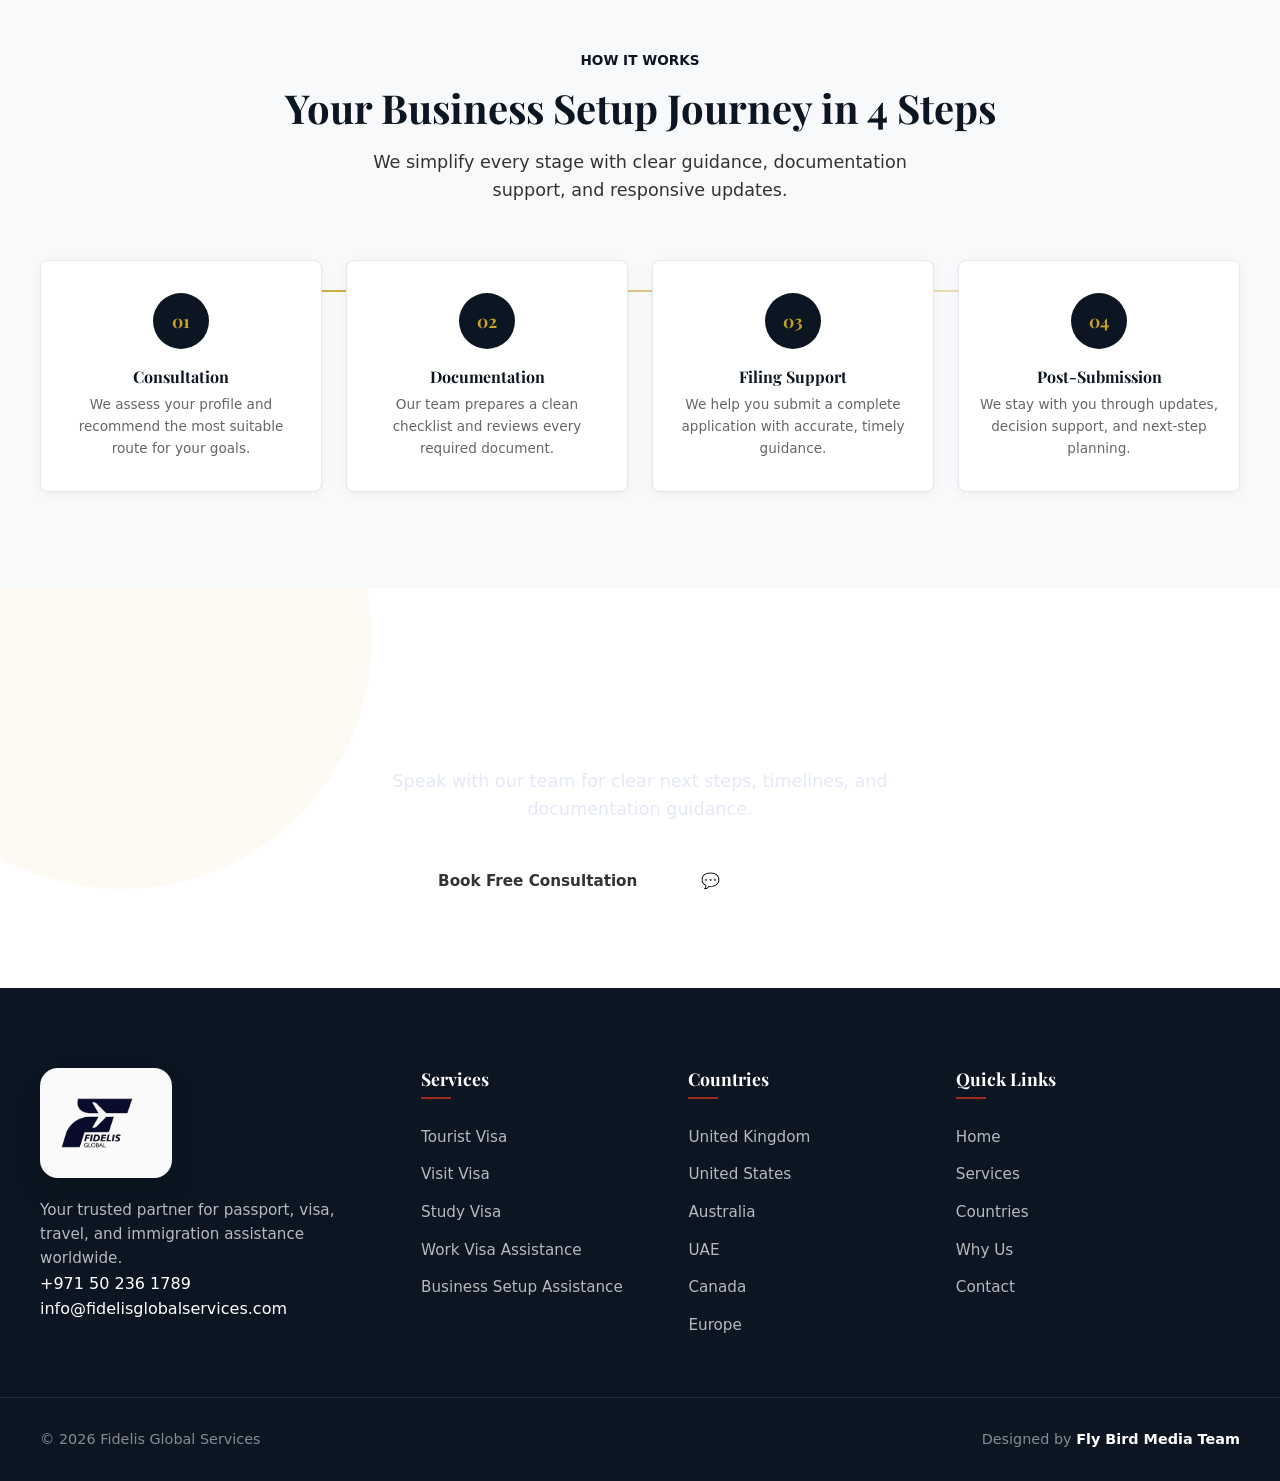
<file: services/business-setup-assistance/index.html>
﻿<!doctype html>
<html lang="en">
<head>
  <meta charset="UTF-8" />
  <meta name="viewport" content="width=device-width, initial-scale=1.0" />
  <title>Business Setup Assistance | Fidelis Global Services</title>
  <meta name="description" content="Business setup assistance for company formation planning, investor documentation, business mobility, and residency-linked next steps." />
  <link rel="icon" type="image/svg+xml" href="/favicon.svg" />
  <link rel="preconnect" href="https://fonts.googleapis.com" />
  <link rel="preconnect" href="https://fonts.gstatic.com" crossorigin />
  <link href="https://fonts.googleapis.com/css2?family=Playfair+Display:wght@700;900&family=DM+Sans:ital,opsz,wght@0,9..40,300;0,9..40,400;0,9..40,500;0,9..40,600&display=swap" rel="stylesheet" />
  <link rel="stylesheet" href="/styles.css" />
</head>
<body>
<header class="header" id="top">
  <div class="container header-inner">
    <a class="brand" href="/">
      <img class="brand-logo" src="/media/logo-transparent.png" alt="Fidelis Global Services" />
    </a>
    <button class="nav-toggle" aria-label="Toggle navigation" aria-expanded="false">
      <span></span><span></span><span></span>
    </button>
    <nav class="nav" id="main-nav" aria-label="Primary navigation">
      <a href="/">Home</a>
      <a href="/#services">Services</a>
      <a href="/#countries">Countries</a>
      <a href="/#why-us">Why Us</a>
      <a href="/#contact">Contact</a>
    </nav>
    <div class="action-group">
      <a class="btn btn-gold js-consult-btn" href="tel:+971502361789" data-phone="+971502361789" data-wa="https://wa.me/971502361789?text=Hello%20Fidelis%20Global%20Services%2C%20I%20would%20like%20a%20free%20consultation." aria-label="Free Consultation - call or WhatsApp">&#x1F4DE; Free Consultation</a>
    </div>
  </div>
</header>
<main>
  <section class="page-hero">
    <div class="page-hero-bg" style="background-image:url('/media/ada808b9-7582-441b-b8d0-33fd34505080.jpg');"></div>
    <div class="page-hero-overlay"></div>
    <div class="container">
      <div class="page-hero-content reveal">
        <span class="eyebrow eyebrow-white">Business Setup Assistance</span>
        <h1>Business setup assistance for founders, investors, and expansion plans.</h1>
        <p>We support clients with business setup planning, company-linked documentation, investor route guidance, and practical next-step coordination.</p>
        <div class="page-hero-actions">
          <a class="btn btn-gold" href="/#contact">Book Free Consultation</a>
          <a class="btn btn-outline-white" href="/#services">All Services</a>
        </div>
      </div>
    </div>
  </section>

  <section class="section section-white">
    <div class="container">
      <div class="why-us-grid">
        <div class="why-us-content reveal">
          <span class="eyebrow eyebrow-dark">What We Offer</span>
          <h2>Business setup support aligned to your expansion or investment goals.</h2>
          <p>Our team helps you understand requirements, prepare documents, and plan the right setup pathway for your business goals.</p>
          <ul class="trust-list">
              <li><span class="trust-check">&#x2714;</span> Business setup and route planning</li>
              <li><span class="trust-check">&#x2714;</span> Investor and founder documentation guidance</li>
              <li><span class="trust-check">&#x2714;</span> Company-linked visa and residency guidance</li>
              <li><span class="trust-check">&#x2714;</span> Source-of-funds and supporting record review</li>
              <li><span class="trust-check">&#x2714;</span> Business activity and structure discussion</li>
              <li><span class="trust-check">&#x2714;</span> Family inclusion planning where available</li>
              <li><span class="trust-check">&#x2714;</span> Next-step coordination after approval or setup</li>
          </ul>
        </div>
        <div class="why-us-stats reveal reveal-delay-1">
          <div class="trust-stat-big">
            <strong>95%</strong>
            <span>Success Rate</span>
            <p>Across all visa categories and countries</p>
          </div>
          <div class="trust-stats-row">
            <div class="trust-stat"><strong>10K+</strong><span>Happy Clients</span></div>
            <div class="trust-stat"><strong>15+</strong><span>Countries</span></div>
            <div class="trust-stat"><strong>10+</strong><span>Years Experience</span></div>
            <div class="trust-stat"><strong>24/7</strong><span>Support</span></div>
          </div>
        </div>
      </div>
    </div>
  </section>

  <section class="section section-off">
    <div class="container">
      <div class="section-hd reveal">
        <span class="eyebrow eyebrow-dark">How It Works</span>
        <h2>Your Business Setup Journey in 4 Steps</h2>
        <p>We simplify every stage with clear guidance, documentation support, and responsive updates.</p>
      </div>
      <div class="process-track">
        <div class="pstep reveal"><div class="pnum">01</div><h3>Consultation</h3><p>We assess your profile and recommend the most suitable route for your goals.</p></div>
        <div class="pstep reveal reveal-delay-1"><div class="pnum">02</div><h3>Documentation</h3><p>Our team prepares a clean checklist and reviews every required document.</p></div>
        <div class="pstep reveal reveal-delay-2"><div class="pnum">03</div><h3>Filing Support</h3><p>We help you submit a complete application with accurate, timely guidance.</p></div>
        <div class="pstep reveal reveal-delay-3"><div class="pnum">04</div><h3>Post-Submission</h3><p>We stay with you through updates, decision support, and next-step planning.</p></div>
      </div>
    </div>
  </section>

  <section class="cta-banner">
    <div class="container">
      <div class="section-hd reveal" style="margin-bottom:28px;">
        <span class="eyebrow eyebrow-white">Get Started</span>
        <h2 style="color:#fff;">Ready to move forward?</h2>
        <p>Speak with our team for clear next steps, timelines, and documentation guidance.</p>
      </div>
      <div class="cta-actions reveal">
        <a class="btn btn-gold" href="/#contact">Book Free Consultation</a>
        <a class="btn btn-outline-white" href="https://wa.me/971502361789?text=I%20need%20help%20with%20Business%20Setup" target="_blank" rel="noopener">&#x1F4AC; WhatsApp Us</a>
      </div>
    </div>
  </section>
</main>
<footer class="footer">
  <div class="container footer-main">
    <div class="footer-brand">
      <a class="brand" href="/"><img class="brand-logo footer-logo" src="/media/logo-transparent.png" alt="Fidelis Global Services" /></a>
      <p>Your trusted partner for passport, visa, travel, and immigration assistance worldwide.</p>
      <div class="footer-contact-links">
        <a href="tel:+971502361789">+971 50 236 1789</a>
        <a href="mailto:info@fidelisglobalservices.com">info@fidelisglobalservices.com</a>
      </div>
    </div>
    <div class="footer-col">
      <h4>Services</h4>
      <ul>
        <li><a href="/services/tourist-visas/">Tourist Visa</a></li>
        <li><a href="/services/visit-visas/">Visit Visa</a></li>
        <li><a href="/services/study-visas/">Study Visa</a></li>
        <li><a href="/services/work-visa-assistance/">Work Visa Assistance</a></li>
        <li><a href="/services/business-setup-assistance/">Business Setup Assistance</a></li>
      </ul>
    </div>
    <div class="footer-col">
      <h4>Countries</h4>
      <ul>
        <li><a href="/countries/united-kingdom/">United Kingdom</a></li>
        <li><a href="/countries/united-states/">United States</a></li>
        <li><a href="/countries/australia/">Australia</a></li>
        <li><a href="/countries/uae/">UAE</a></li>
        <li><a href="/countries/canada/">Canada</a></li>
        <li><a href="/countries/europe/">Europe</a></li>
      </ul>
    </div>
    <div class="footer-col">
      <h4>Quick Links</h4>
      <ul>
        <li><a href="/">Home</a></li>
        <li><a href="/#services">Services</a></li>
        <li><a href="/#countries">Countries</a></li>
        <li><a href="/#why-us">Why Us</a></li>
        <li><a href="/#contact">Contact</a></li>
      </ul>
    </div>
  </div>
  <div class="footer-bottom">
    <div class="container footer-bottom-inner">
      <span>&copy; 2026 Fidelis Global Services</span>
      <span>Designed by <a href="https://flybirdmedia.com" target="_blank" rel="noopener">Fly Bird Media Team</a></span>
    </div>
  </div>
</footer>
<a class="wa-float" href="https://wa.me/971502361789?text=Hello%20Fidelis%20Global%20Services" target="_blank" rel="noopener" aria-label="Chat on WhatsApp">
  <svg viewBox="0 0 24 24" fill="currentColor" width="28" height="28"><path d="M17.472 14.382c-.297-.149-1.758-.867-2.03-.967-.273-.099-.471-.148-.67.15-.197.297-.767.966-.94 1.164-.173.199-.347.223-.644.075-.297-.15-1.255-.463-2.39-1.475-.883-.788-1.48-1.761-1.653-2.059-.173-.297-.018-.458.13-.606.134-.133.298-.347.446-.52.149-.174.198-.298.298-.497.099-.198.05-.371-.025-.52-.075-.149-.669-1.612-.916-2.207-.242-.579-.487-.5-.669-.51-.173-.008-.371-.01-.57-.01-.198 0-.52.074-.792.372-.272.297-1.04 1.016-1.04 2.479 0 1.462 1.065 2.875 1.213 3.074.149.198 2.096 3.2 5.077 4.487.709.306 1.262.489 1.694.625.712.227 1.36.195 1.871.118.571-.085 1.758-.719 2.006-1.413.248-.694.248-1.289.173-1.413-.074-.124-.272-.198-.57-.347m-5.421 7.403h-.004a9.87 9.87 0 01-5.031-1.378l-.361-.214-3.741.982.998-3.648-.235-.374a9.86 9.86 0 01-1.51-5.26c.001-5.45 4.436-9.884 9.888-9.884 2.64 0 5.122 1.03 6.988 2.898a9.825 9.825 0 012.893 6.994c-.003 5.45-4.437 9.884-9.885 9.884m8.413-18.297A11.815 11.815 0 0012.05 0C5.495 0 .16 5.335.157 11.892c0 2.096.547 4.142 1.588 5.945L.057 24l6.305-1.654a11.882 11.882 0 005.683 1.448h.005c6.554 0 11.89-5.335 11.893-11.893a11.821 11.821 0 00-3.48-8.413z"/></svg>
</a>
<script src="/scripts.js"></script>
</body>
</html>
</file>
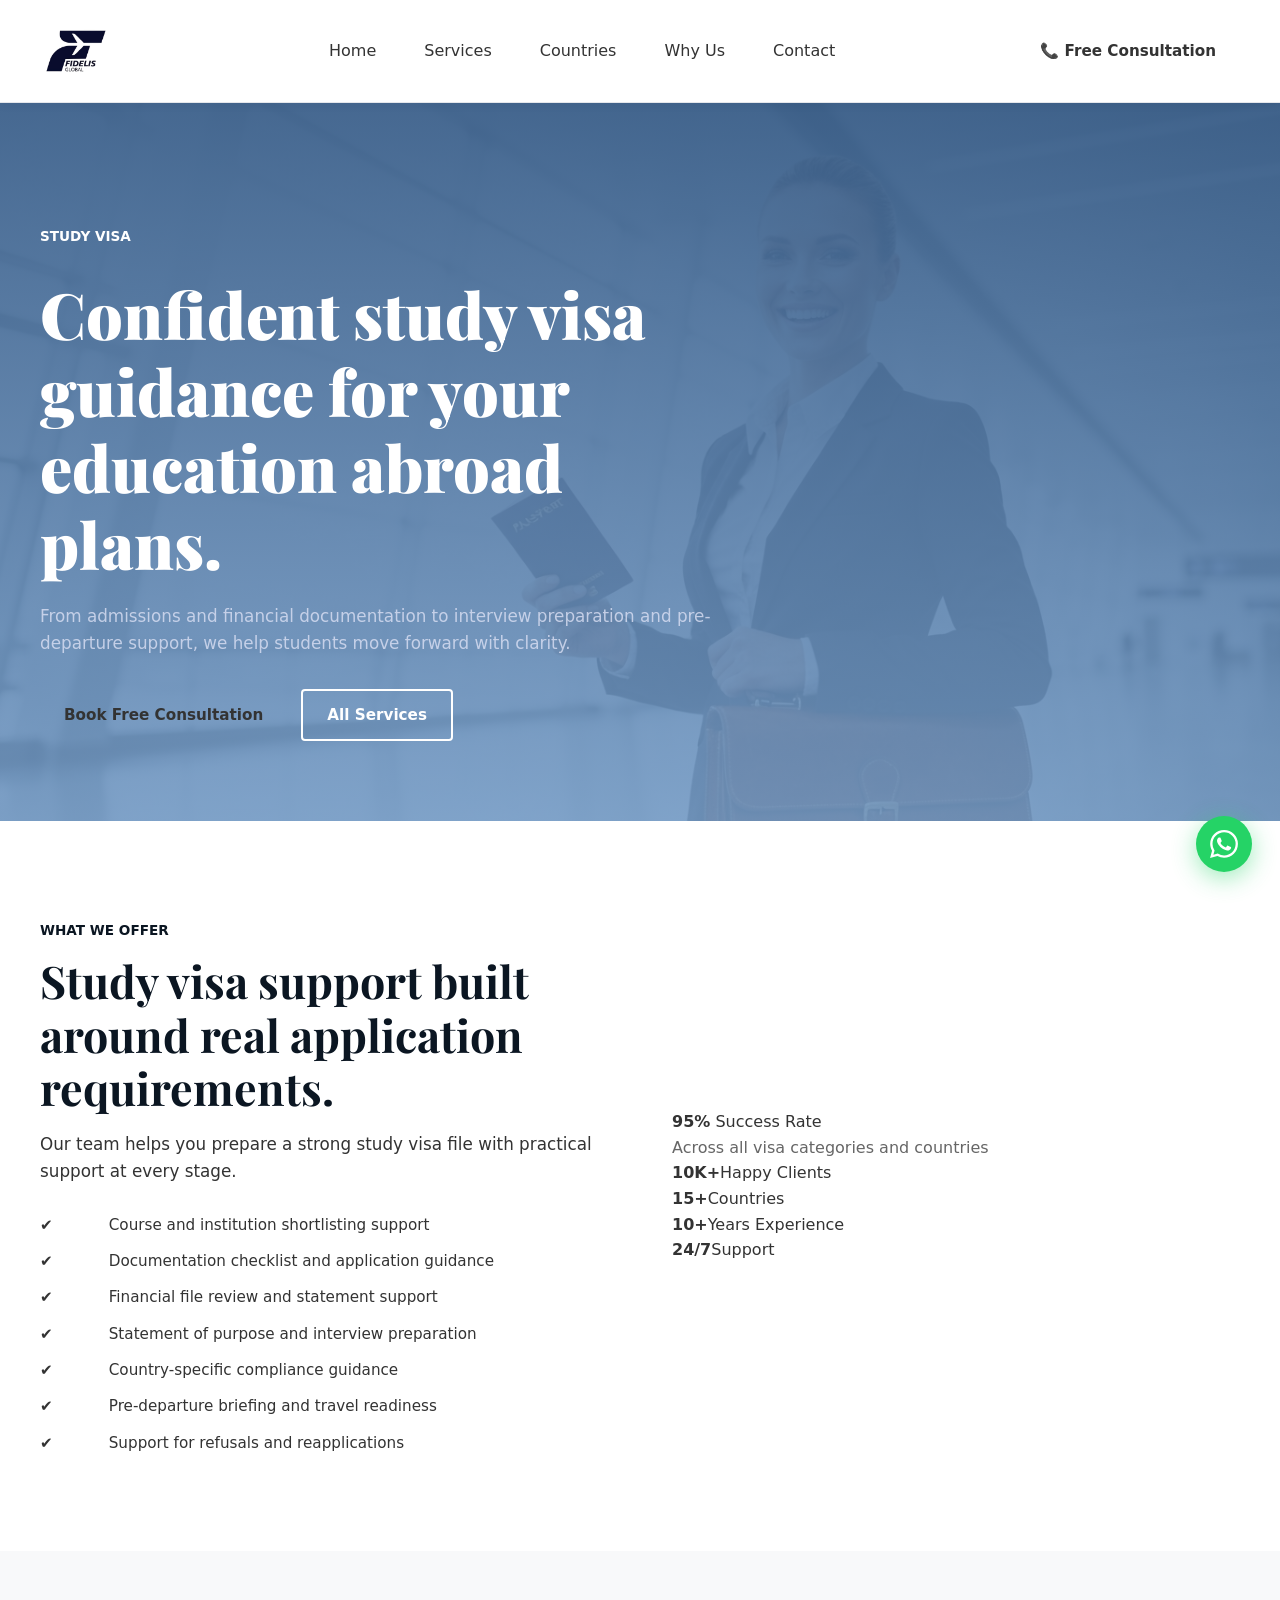
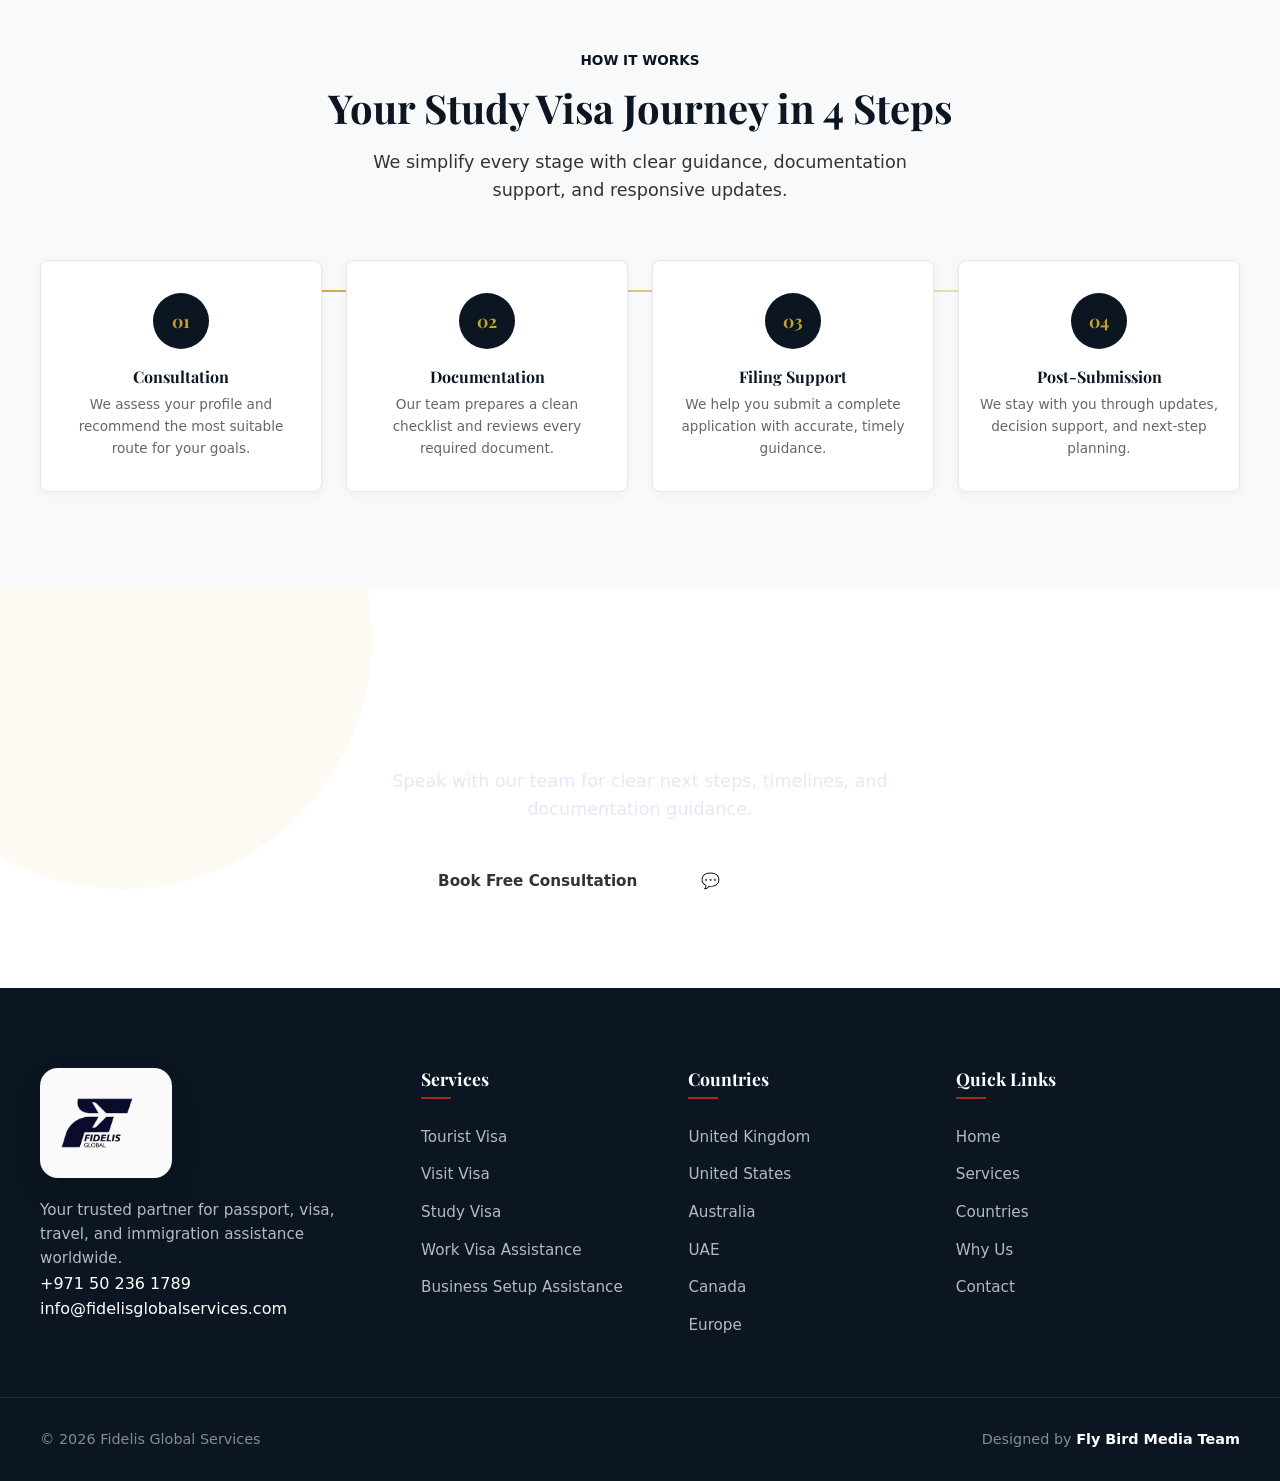
<file: services/study-visas/index.html>
﻿<!doctype html>
<html lang="en">
<head>
  <meta charset="UTF-8" />
  <meta name="viewport" content="width=device-width, initial-scale=1.0" />
  <title>Study Visa Services | Fidelis Global Services</title>
  <meta name="description" content="Complete study visa support for admissions, documentation, financial file review, interview readiness, and pre-departure guidance." />
  <link rel="icon" type="image/svg+xml" href="/favicon.svg" />
  <link rel="preconnect" href="https://fonts.googleapis.com" />
  <link rel="preconnect" href="https://fonts.gstatic.com" crossorigin />
  <link href="https://fonts.googleapis.com/css2?family=Playfair+Display:wght@700;900&family=DM+Sans:ital,opsz,wght@0,9..40,300;0,9..40,400;0,9..40,500;0,9..40,600&display=swap" rel="stylesheet" />
  <link rel="stylesheet" href="/styles.css" />
</head>
<body>
<header class="header" id="top">
  <div class="container header-inner">
    <a class="brand" href="/">
      <img class="brand-logo" src="/media/logo-transparent.png" alt="Fidelis Global Services" />
    </a>
    <button class="nav-toggle" aria-label="Toggle navigation" aria-expanded="false">
      <span></span><span></span><span></span>
    </button>
    <nav class="nav" id="main-nav" aria-label="Primary navigation">
      <a href="/">Home</a>
      <a href="/#services">Services</a>
      <a href="/#countries">Countries</a>
      <a href="/#why-us">Why Us</a>
      <a href="/#contact">Contact</a>
    </nav>
    <div class="action-group">
      <a class="btn btn-gold js-consult-btn" href="tel:+971502361789" data-phone="+971502361789" data-wa="https://wa.me/971502361789?text=Hello%20Fidelis%20Global%20Services%2C%20I%20would%20like%20a%20free%20consultation." aria-label="Free Consultation - call or WhatsApp">&#x1F4DE; Free Consultation</a>
    </div>
  </div>
</header>
<main>
  <section class="page-hero">
    <div class="page-hero-bg" style="background-image:url('/media/4014b254-d8f7-408c-a2b5-24423fec3d4c.png');"></div>
    <div class="page-hero-overlay"></div>
    <div class="container">
      <div class="page-hero-content reveal">
        <span class="eyebrow eyebrow-white">Study Visa</span>
        <h1>Confident study visa guidance for your education abroad plans.</h1>
        <p>From admissions and financial documentation to interview preparation and pre-departure support, we help students move forward with clarity.</p>
        <div class="page-hero-actions">
          <a class="btn btn-gold" href="/#contact">Book Free Consultation</a>
          <a class="btn btn-outline-white" href="/#services">All Services</a>
        </div>
      </div>
    </div>
  </section>

  <section class="section section-white">
    <div class="container">
      <div class="why-us-grid">
        <div class="why-us-content reveal">
          <span class="eyebrow eyebrow-dark">What We Offer</span>
          <h2>Study visa support built around real application requirements.</h2>
          <p>Our team helps you prepare a strong study visa file with practical support at every stage.</p>
          <ul class="trust-list">
              <li><span class="trust-check">&#x2714;</span> Course and institution shortlisting support</li>
              <li><span class="trust-check">&#x2714;</span> Documentation checklist and application guidance</li>
              <li><span class="trust-check">&#x2714;</span> Financial file review and statement support</li>
              <li><span class="trust-check">&#x2714;</span> Statement of purpose and interview preparation</li>
              <li><span class="trust-check">&#x2714;</span> Country-specific compliance guidance</li>
              <li><span class="trust-check">&#x2714;</span> Pre-departure briefing and travel readiness</li>
              <li><span class="trust-check">&#x2714;</span> Support for refusals and reapplications</li>
          </ul>
        </div>
        <div class="why-us-stats reveal reveal-delay-1">
          <div class="trust-stat-big">
            <strong>95%</strong>
            <span>Success Rate</span>
            <p>Across all visa categories and countries</p>
          </div>
          <div class="trust-stats-row">
            <div class="trust-stat"><strong>10K+</strong><span>Happy Clients</span></div>
            <div class="trust-stat"><strong>15+</strong><span>Countries</span></div>
            <div class="trust-stat"><strong>10+</strong><span>Years Experience</span></div>
            <div class="trust-stat"><strong>24/7</strong><span>Support</span></div>
          </div>
        </div>
      </div>
    </div>
  </section>

  <section class="section section-off">
    <div class="container">
      <div class="section-hd reveal">
        <span class="eyebrow eyebrow-dark">How It Works</span>
        <h2>Your Study Visa Journey in 4 Steps</h2>
        <p>We simplify every stage with clear guidance, documentation support, and responsive updates.</p>
      </div>
      <div class="process-track">
        <div class="pstep reveal"><div class="pnum">01</div><h3>Consultation</h3><p>We assess your profile and recommend the most suitable route for your goals.</p></div>
        <div class="pstep reveal reveal-delay-1"><div class="pnum">02</div><h3>Documentation</h3><p>Our team prepares a clean checklist and reviews every required document.</p></div>
        <div class="pstep reveal reveal-delay-2"><div class="pnum">03</div><h3>Filing Support</h3><p>We help you submit a complete application with accurate, timely guidance.</p></div>
        <div class="pstep reveal reveal-delay-3"><div class="pnum">04</div><h3>Post-Submission</h3><p>We stay with you through updates, decision support, and next-step planning.</p></div>
      </div>
    </div>
  </section>

  <section class="cta-banner">
    <div class="container">
      <div class="section-hd reveal" style="margin-bottom:28px;">
        <span class="eyebrow eyebrow-white">Get Started</span>
        <h2 style="color:#fff;">Ready to move forward?</h2>
        <p>Speak with our team for clear next steps, timelines, and documentation guidance.</p>
      </div>
      <div class="cta-actions reveal">
        <a class="btn btn-gold" href="/#contact">Book Free Consultation</a>
        <a class="btn btn-outline-white" href="https://wa.me/971502361789?text=I%20need%20help%20with%20Study%20Visa" target="_blank" rel="noopener">&#x1F4AC; WhatsApp Us</a>
      </div>
    </div>
  </section>
</main>
<footer class="footer">
  <div class="container footer-main">
    <div class="footer-brand">
      <a class="brand" href="/"><img class="brand-logo footer-logo" src="/media/logo-transparent.png" alt="Fidelis Global Services" /></a>
      <p>Your trusted partner for passport, visa, travel, and immigration assistance worldwide.</p>
      <div class="footer-contact-links">
        <a href="tel:+971502361789">+971 50 236 1789</a>
        <a href="mailto:info@fidelisglobalservices.com">info@fidelisglobalservices.com</a>
      </div>
    </div>
    <div class="footer-col">
      <h4>Services</h4>
      <ul>
        <li><a href="/services/tourist-visas/">Tourist Visa</a></li>
        <li><a href="/services/visit-visas/">Visit Visa</a></li>
        <li><a href="/services/study-visas/">Study Visa</a></li>
        <li><a href="/services/work-visa-assistance/">Work Visa Assistance</a></li>
        <li><a href="/services/business-setup-assistance/">Business Setup Assistance</a></li>
      </ul>
    </div>
    <div class="footer-col">
      <h4>Countries</h4>
      <ul>
        <li><a href="/countries/united-kingdom/">United Kingdom</a></li>
        <li><a href="/countries/united-states/">United States</a></li>
        <li><a href="/countries/australia/">Australia</a></li>
        <li><a href="/countries/uae/">UAE</a></li>
        <li><a href="/countries/canada/">Canada</a></li>
        <li><a href="/countries/europe/">Europe</a></li>
      </ul>
    </div>
    <div class="footer-col">
      <h4>Quick Links</h4>
      <ul>
        <li><a href="/">Home</a></li>
        <li><a href="/#services">Services</a></li>
        <li><a href="/#countries">Countries</a></li>
        <li><a href="/#why-us">Why Us</a></li>
        <li><a href="/#contact">Contact</a></li>
      </ul>
    </div>
  </div>
  <div class="footer-bottom">
    <div class="container footer-bottom-inner">
      <span>&copy; 2026 Fidelis Global Services</span>
      <span>Designed by <a href="https://flybirdmedia.com" target="_blank" rel="noopener">Fly Bird Media Team</a></span>
    </div>
  </div>
</footer>
<a class="wa-float" href="https://wa.me/971502361789?text=Hello%20Fidelis%20Global%20Services" target="_blank" rel="noopener" aria-label="Chat on WhatsApp">
  <svg viewBox="0 0 24 24" fill="currentColor" width="28" height="28"><path d="M17.472 14.382c-.297-.149-1.758-.867-2.03-.967-.273-.099-.471-.148-.67.15-.197.297-.767.966-.94 1.164-.173.199-.347.223-.644.075-.297-.15-1.255-.463-2.39-1.475-.883-.788-1.48-1.761-1.653-2.059-.173-.297-.018-.458.13-.606.134-.133.298-.347.446-.52.149-.174.198-.298.298-.497.099-.198.05-.371-.025-.52-.075-.149-.669-1.612-.916-2.207-.242-.579-.487-.5-.669-.51-.173-.008-.371-.01-.57-.01-.198 0-.52.074-.792.372-.272.297-1.04 1.016-1.04 2.479 0 1.462 1.065 2.875 1.213 3.074.149.198 2.096 3.2 5.077 4.487.709.306 1.262.489 1.694.625.712.227 1.36.195 1.871.118.571-.085 1.758-.719 2.006-1.413.248-.694.248-1.289.173-1.413-.074-.124-.272-.198-.57-.347m-5.421 7.403h-.004a9.87 9.87 0 01-5.031-1.378l-.361-.214-3.741.982.998-3.648-.235-.374a9.86 9.86 0 01-1.51-5.26c.001-5.45 4.436-9.884 9.888-9.884 2.64 0 5.122 1.03 6.988 2.898a9.825 9.825 0 012.893 6.994c-.003 5.45-4.437 9.884-9.885 9.884m8.413-18.297A11.815 11.815 0 0012.05 0C5.495 0 .16 5.335.157 11.892c0 2.096.547 4.142 1.588 5.945L.057 24l6.305-1.654a11.882 11.882 0 005.683 1.448h.005c6.554 0 11.89-5.335 11.893-11.893a11.821 11.821 0 00-3.48-8.413z"/></svg>
</a>
<script src="/scripts.js"></script>
</body>
</html>
</file>
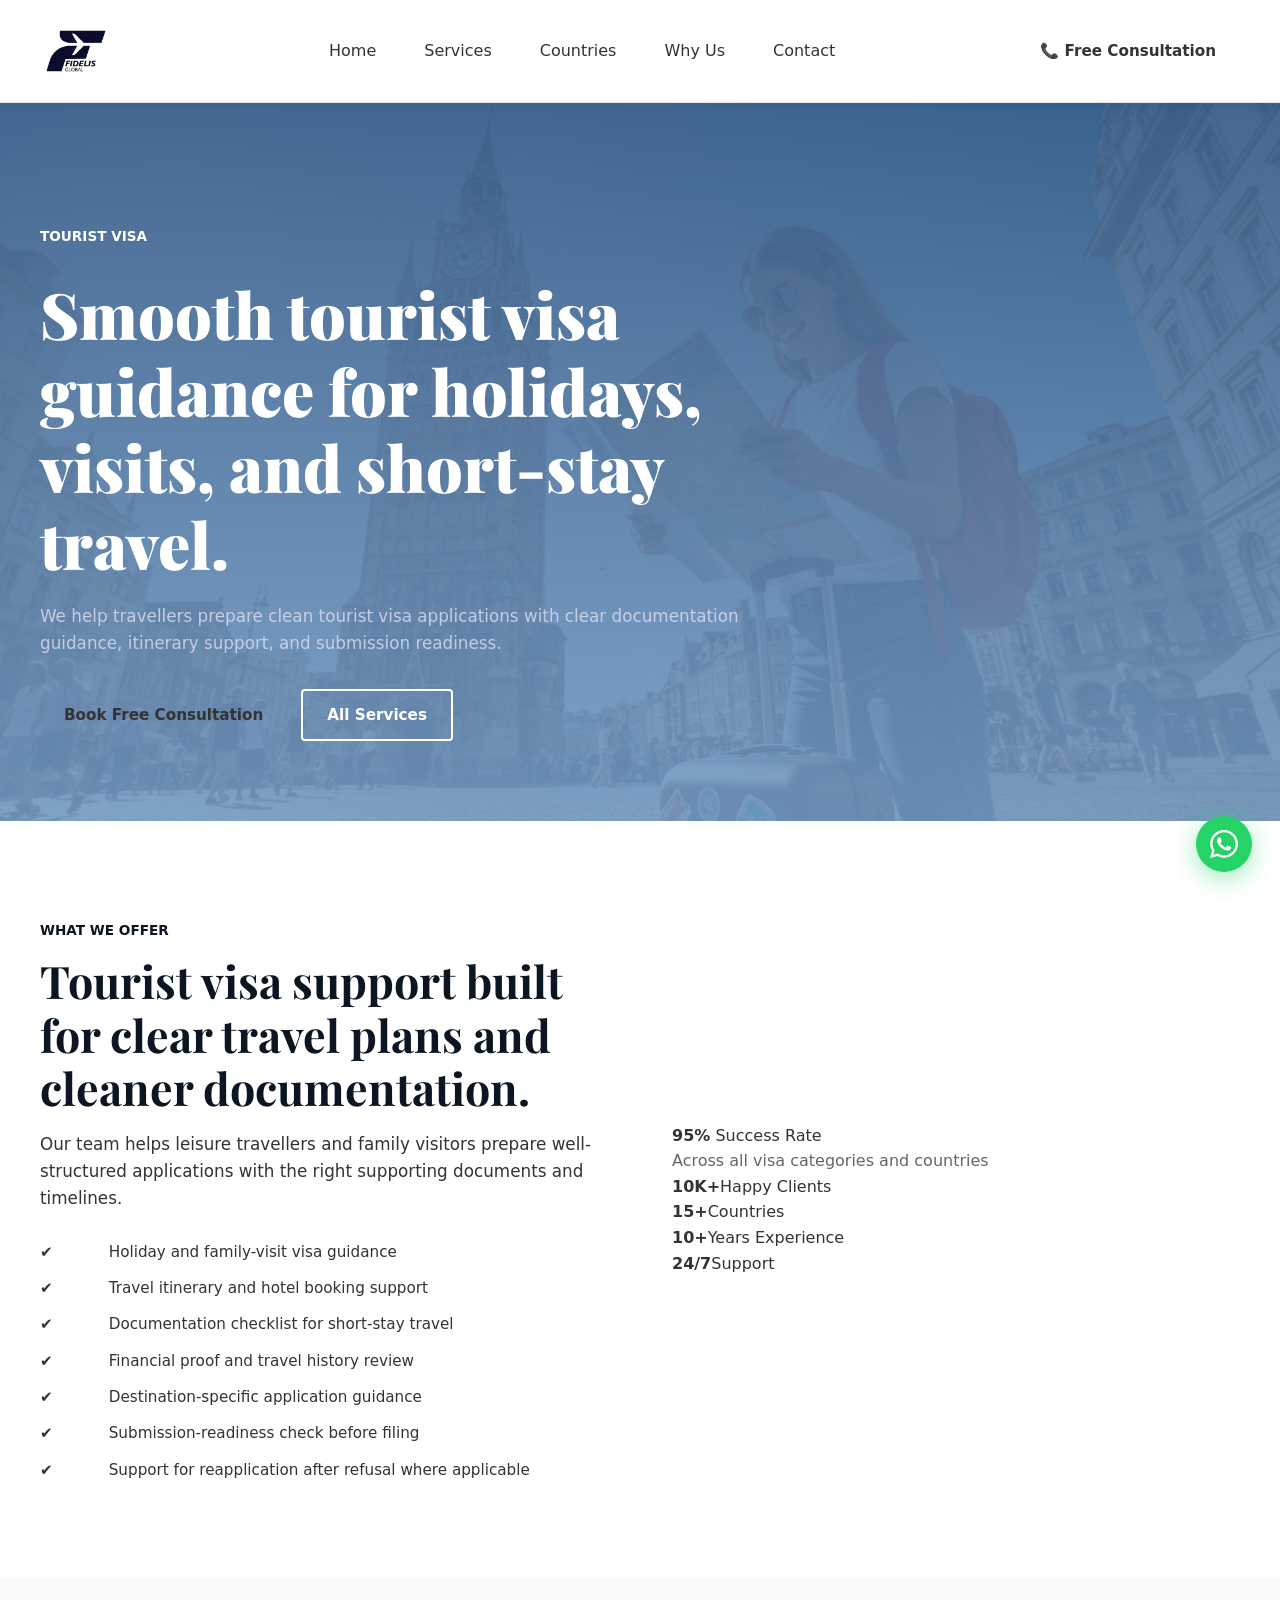
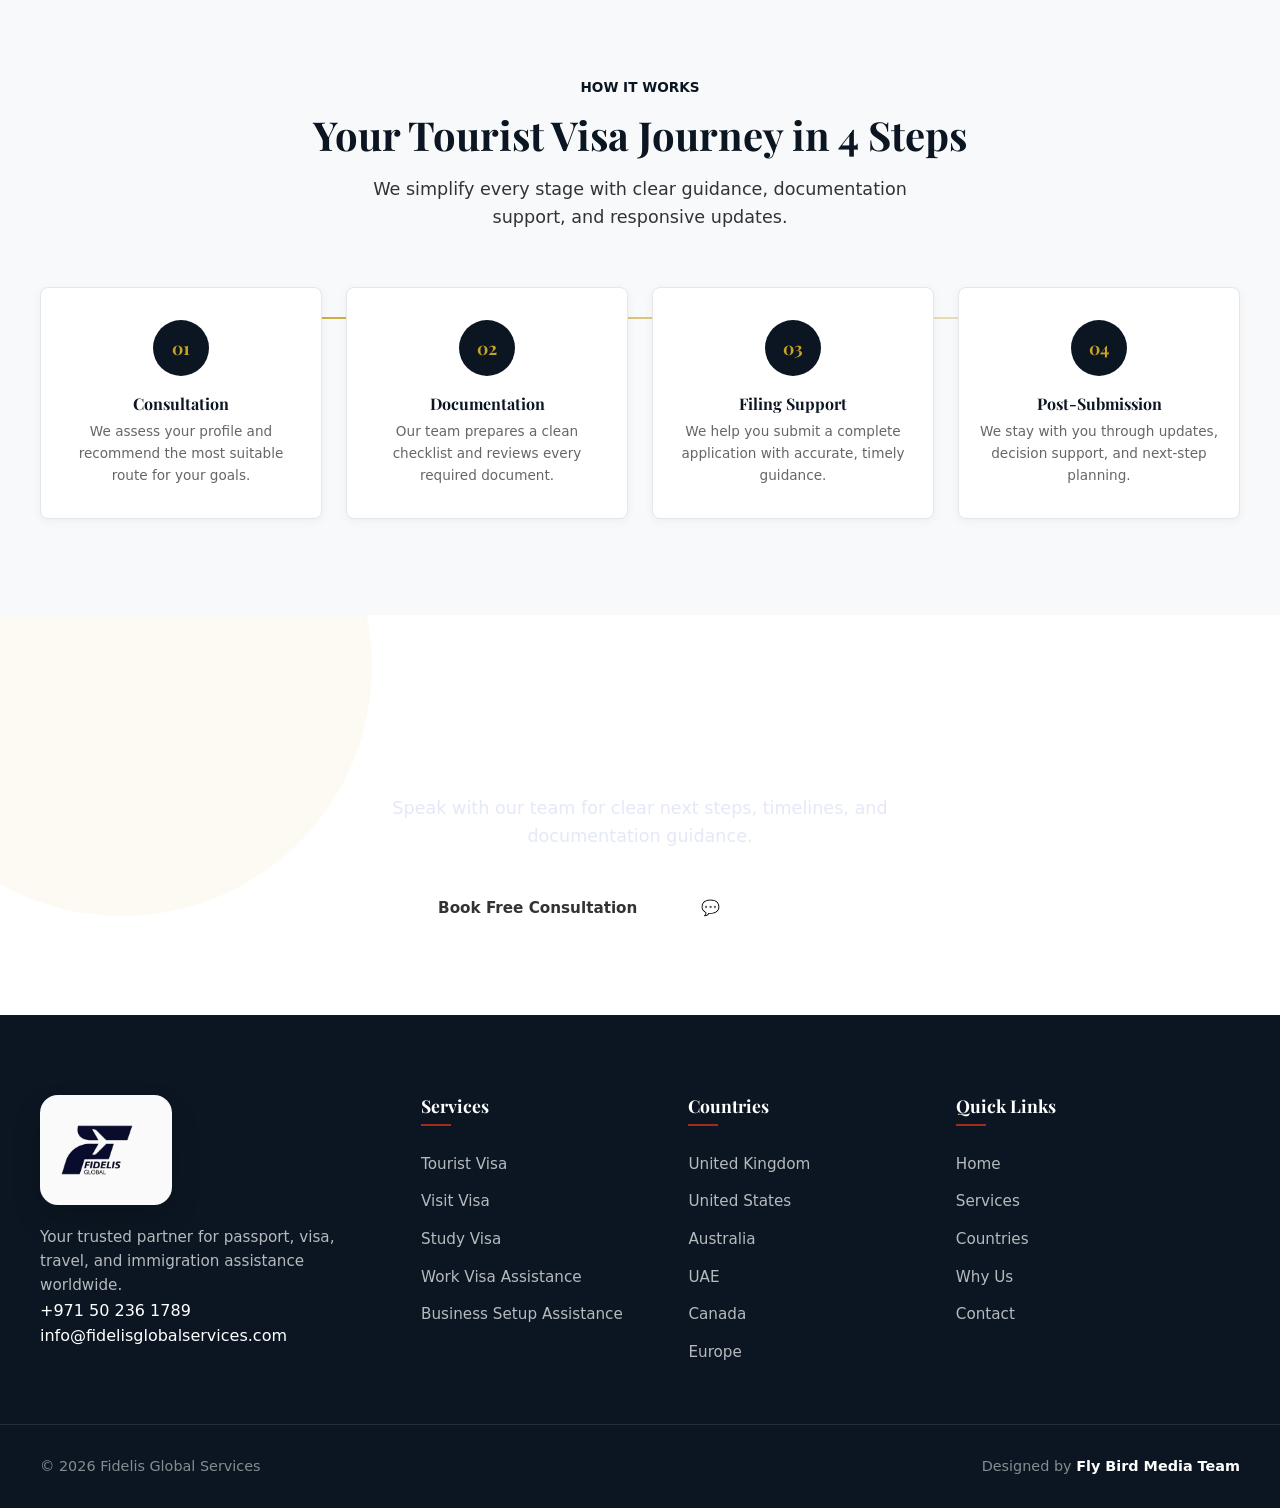
<file: services/tourist-visas/index.html>
﻿<!doctype html>
<html lang="en">
<head>
  <meta charset="UTF-8" />
  <meta name="viewport" content="width=device-width, initial-scale=1.0" />
  <title>Tourist Visa Services | Fidelis Global Services</title>
  <meta name="description" content="Short-stay tourist visa support for holiday travel, family visits, and destination-specific documentation guidance." />
  <link rel="icon" type="image/svg+xml" href="/favicon.svg" />
  <link rel="preconnect" href="https://fonts.googleapis.com" />
  <link rel="preconnect" href="https://fonts.gstatic.com" crossorigin />
  <link href="https://fonts.googleapis.com/css2?family=Playfair+Display:wght@700;900&family=DM+Sans:ital,opsz,wght@0,9..40,300;0,9..40,400;0,9..40,500;0,9..40,600&display=swap" rel="stylesheet" />
  <link rel="stylesheet" href="/styles.css" />
</head>
<body>
<header class="header" id="top">
  <div class="container header-inner">
    <a class="brand" href="/">
      <img class="brand-logo" src="/media/logo-transparent.png" alt="Fidelis Global Services" />
    </a>
    <button class="nav-toggle" aria-label="Toggle navigation" aria-expanded="false">
      <span></span><span></span><span></span>
    </button>
    <nav class="nav" id="main-nav" aria-label="Primary navigation">
      <a href="/">Home</a>
      <a href="/#services">Services</a>
      <a href="/#countries">Countries</a>
      <a href="/#why-us">Why Us</a>
      <a href="/#contact">Contact</a>
    </nav>
    <div class="action-group">
      <a class="btn btn-gold js-consult-btn" href="tel:+971502361789" data-phone="+971502361789" data-wa="https://wa.me/971502361789?text=Hello%20Fidelis%20Global%20Services%2C%20I%20would%20like%20a%20free%20consultation." aria-label="Free Consultation - call or WhatsApp">&#x1F4DE; Free Consultation</a>
    </div>
  </div>
</header>
<main>
  <section class="page-hero">
    <div class="page-hero-bg" style="background-image:url('/media/04915694-4512-4990-a07a-b7a840da07cb.png');"></div>
    <div class="page-hero-overlay"></div>
    <div class="container">
      <div class="page-hero-content reveal">
        <span class="eyebrow eyebrow-white">Tourist Visa</span>
        <h1>Smooth tourist visa guidance for holidays, visits, and short-stay travel.</h1>
        <p>We help travellers prepare clean tourist visa applications with clear documentation guidance, itinerary support, and submission readiness.</p>
        <div class="page-hero-actions">
          <a class="btn btn-gold" href="/#contact">Book Free Consultation</a>
          <a class="btn btn-outline-white" href="/#services">All Services</a>
        </div>
      </div>
    </div>
  </section>

  <section class="section section-white">
    <div class="container">
      <div class="why-us-grid">
        <div class="why-us-content reveal">
          <span class="eyebrow eyebrow-dark">What We Offer</span>
          <h2>Tourist visa support built for clear travel plans and cleaner documentation.</h2>
          <p>Our team helps leisure travellers and family visitors prepare well-structured applications with the right supporting documents and timelines.</p>
          <ul class="trust-list">
              <li><span class="trust-check">&#x2714;</span> Holiday and family-visit visa guidance</li>
              <li><span class="trust-check">&#x2714;</span> Travel itinerary and hotel booking support</li>
              <li><span class="trust-check">&#x2714;</span> Documentation checklist for short-stay travel</li>
              <li><span class="trust-check">&#x2714;</span> Financial proof and travel history review</li>
              <li><span class="trust-check">&#x2714;</span> Destination-specific application guidance</li>
              <li><span class="trust-check">&#x2714;</span> Submission-readiness check before filing</li>
              <li><span class="trust-check">&#x2714;</span> Support for reapplication after refusal where applicable</li>
          </ul>
        </div>
        <div class="why-us-stats reveal reveal-delay-1">
          <div class="trust-stat-big">
            <strong>95%</strong>
            <span>Success Rate</span>
            <p>Across all visa categories and countries</p>
          </div>
          <div class="trust-stats-row">
            <div class="trust-stat"><strong>10K+</strong><span>Happy Clients</span></div>
            <div class="trust-stat"><strong>15+</strong><span>Countries</span></div>
            <div class="trust-stat"><strong>10+</strong><span>Years Experience</span></div>
            <div class="trust-stat"><strong>24/7</strong><span>Support</span></div>
          </div>
        </div>
      </div>
    </div>
  </section>

  <section class="section section-off">
    <div class="container">
      <div class="section-hd reveal">
        <span class="eyebrow eyebrow-dark">How It Works</span>
        <h2>Your Tourist Visa Journey in 4 Steps</h2>
        <p>We simplify every stage with clear guidance, documentation support, and responsive updates.</p>
      </div>
      <div class="process-track">
        <div class="pstep reveal"><div class="pnum">01</div><h3>Consultation</h3><p>We assess your profile and recommend the most suitable route for your goals.</p></div>
        <div class="pstep reveal reveal-delay-1"><div class="pnum">02</div><h3>Documentation</h3><p>Our team prepares a clean checklist and reviews every required document.</p></div>
        <div class="pstep reveal reveal-delay-2"><div class="pnum">03</div><h3>Filing Support</h3><p>We help you submit a complete application with accurate, timely guidance.</p></div>
        <div class="pstep reveal reveal-delay-3"><div class="pnum">04</div><h3>Post-Submission</h3><p>We stay with you through updates, decision support, and next-step planning.</p></div>
      </div>
    </div>
  </section>

  <section class="cta-banner">
    <div class="container">
      <div class="section-hd reveal" style="margin-bottom:28px;">
        <span class="eyebrow eyebrow-white">Get Started</span>
        <h2 style="color:#fff;">Ready to move forward?</h2>
        <p>Speak with our team for clear next steps, timelines, and documentation guidance.</p>
      </div>
      <div class="cta-actions reveal">
        <a class="btn btn-gold" href="/#contact">Book Free Consultation</a>
        <a class="btn btn-outline-white" href="https://wa.me/971502361789?text=I%20need%20help%20with%20Tourist%20Visa" target="_blank" rel="noopener">&#x1F4AC; WhatsApp Us</a>
      </div>
    </div>
  </section>
</main>
<footer class="footer">
  <div class="container footer-main">
    <div class="footer-brand">
      <a class="brand" href="/"><img class="brand-logo footer-logo" src="/media/logo-transparent.png" alt="Fidelis Global Services" /></a>
      <p>Your trusted partner for passport, visa, travel, and immigration assistance worldwide.</p>
      <div class="footer-contact-links">
        <a href="tel:+971502361789">+971 50 236 1789</a>
        <a href="mailto:info@fidelisglobalservices.com">info@fidelisglobalservices.com</a>
      </div>
    </div>
    <div class="footer-col">
      <h4>Services</h4>
      <ul>
        <li><a href="/services/tourist-visas/">Tourist Visa</a></li>
        <li><a href="/services/visit-visas/">Visit Visa</a></li>
        <li><a href="/services/study-visas/">Study Visa</a></li>
        <li><a href="/services/work-visa-assistance/">Work Visa Assistance</a></li>
        <li><a href="/services/business-setup-assistance/">Business Setup Assistance</a></li>
      </ul>
    </div>
    <div class="footer-col">
      <h4>Countries</h4>
      <ul>
        <li><a href="/countries/united-kingdom/">United Kingdom</a></li>
        <li><a href="/countries/united-states/">United States</a></li>
        <li><a href="/countries/australia/">Australia</a></li>
        <li><a href="/countries/uae/">UAE</a></li>
        <li><a href="/countries/canada/">Canada</a></li>
        <li><a href="/countries/europe/">Europe</a></li>
      </ul>
    </div>
    <div class="footer-col">
      <h4>Quick Links</h4>
      <ul>
        <li><a href="/">Home</a></li>
        <li><a href="/#services">Services</a></li>
        <li><a href="/#countries">Countries</a></li>
        <li><a href="/#why-us">Why Us</a></li>
        <li><a href="/#contact">Contact</a></li>
      </ul>
    </div>
  </div>
  <div class="footer-bottom">
    <div class="container footer-bottom-inner">
      <span>&copy; 2026 Fidelis Global Services</span>
      <span>Designed by <a href="https://flybirdmedia.com" target="_blank" rel="noopener">Fly Bird Media Team</a></span>
    </div>
  </div>
</footer>
<a class="wa-float" href="https://wa.me/971502361789?text=Hello%20Fidelis%20Global%20Services" target="_blank" rel="noopener" aria-label="Chat on WhatsApp">
  <svg viewBox="0 0 24 24" fill="currentColor" width="28" height="28"><path d="M17.472 14.382c-.297-.149-1.758-.867-2.03-.967-.273-.099-.471-.148-.67.15-.197.297-.767.966-.94 1.164-.173.199-.347.223-.644.075-.297-.15-1.255-.463-2.39-1.475-.883-.788-1.48-1.761-1.653-2.059-.173-.297-.018-.458.13-.606.134-.133.298-.347.446-.52.149-.174.198-.298.298-.497.099-.198.05-.371-.025-.52-.075-.149-.669-1.612-.916-2.207-.242-.579-.487-.5-.669-.51-.173-.008-.371-.01-.57-.01-.198 0-.52.074-.792.372-.272.297-1.04 1.016-1.04 2.479 0 1.462 1.065 2.875 1.213 3.074.149.198 2.096 3.2 5.077 4.487.709.306 1.262.489 1.694.625.712.227 1.36.195 1.871.118.571-.085 1.758-.719 2.006-1.413.248-.694.248-1.289.173-1.413-.074-.124-.272-.198-.57-.347m-5.421 7.403h-.004a9.87 9.87 0 01-5.031-1.378l-.361-.214-3.741.982.998-3.648-.235-.374a9.86 9.86 0 01-1.51-5.26c.001-5.45 4.436-9.884 9.888-9.884 2.64 0 5.122 1.03 6.988 2.898a9.825 9.825 0 012.893 6.994c-.003 5.45-4.437 9.884-9.885 9.884m8.413-18.297A11.815 11.815 0 0012.05 0C5.495 0 .16 5.335.157 11.892c0 2.096.547 4.142 1.588 5.945L.057 24l6.305-1.654a11.882 11.882 0 005.683 1.448h.005c6.554 0 11.89-5.335 11.893-11.893a11.821 11.821 0 00-3.48-8.413z"/></svg>
</a>
<script src="/scripts.js"></script>
</body>
</html>
</file>
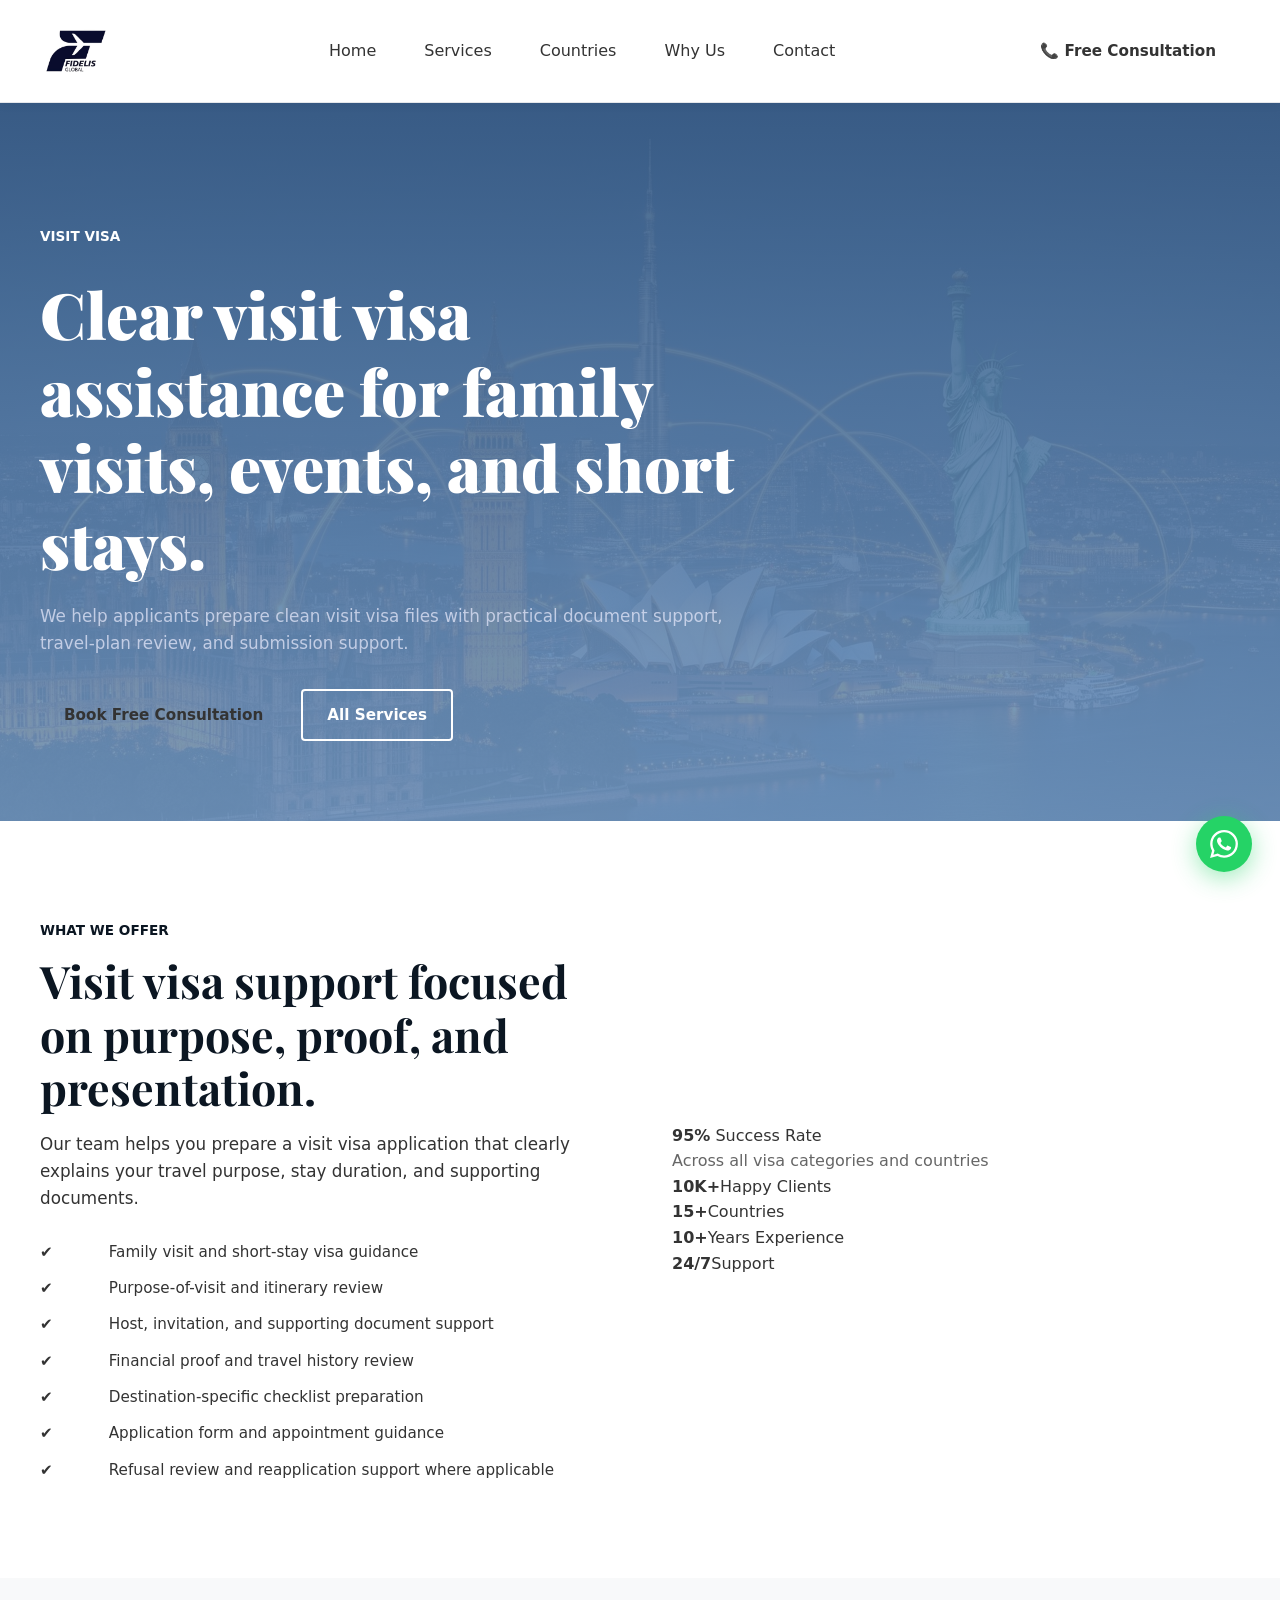
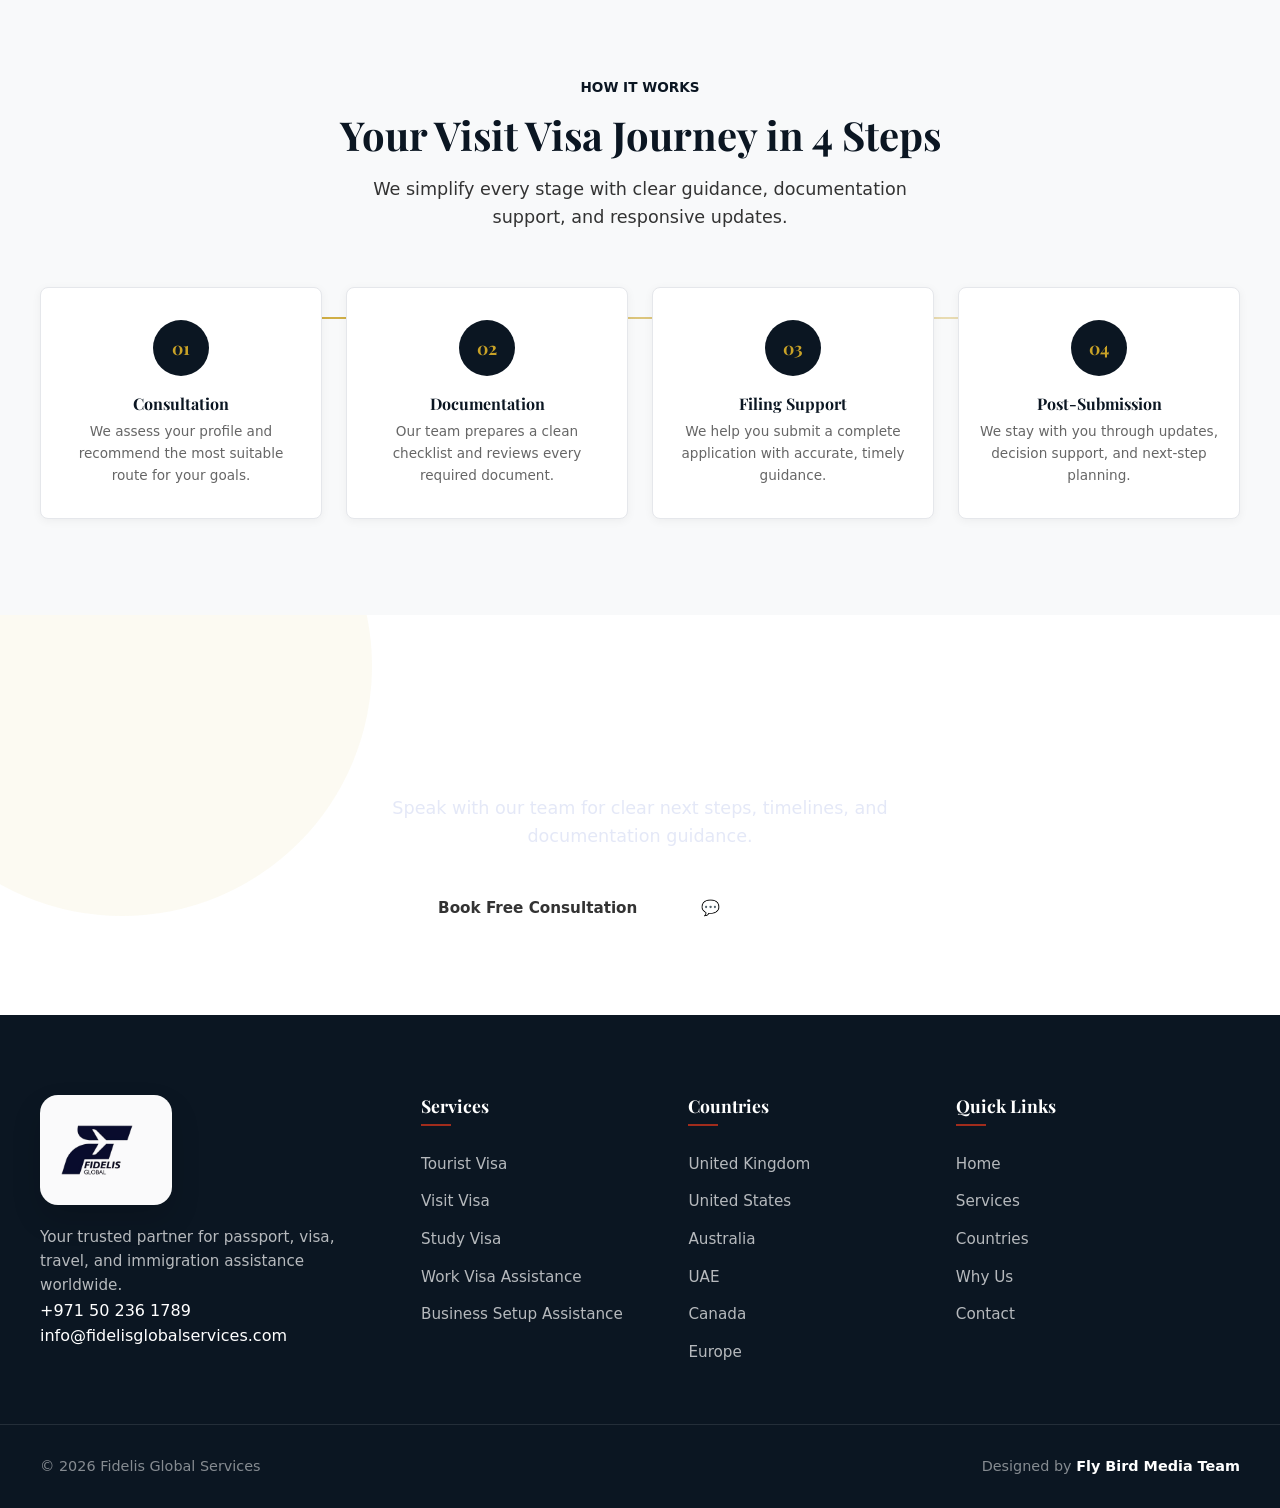
<file: services/visit-visas/index.html>
﻿<!doctype html>
<html lang="en">
<head>
  <meta charset="UTF-8" />
  <meta name="viewport" content="width=device-width, initial-scale=1.0" />
  <title>Visit Visa Assistance | Fidelis Global Services</title>
  <meta name="description" content="Visit visa assistance for family visits, events, short stays, and destination-specific documentation guidance." />
  <link rel="icon" type="image/svg+xml" href="/favicon.svg" />
  <link rel="preconnect" href="https://fonts.googleapis.com" />
  <link rel="preconnect" href="https://fonts.gstatic.com" crossorigin />
  <link href="https://fonts.googleapis.com/css2?family=Playfair+Display:wght@700;900&family=DM+Sans:ital,opsz,wght@0,9..40,300;0,9..40,400;0,9..40,500;0,9..40,600&display=swap" rel="stylesheet" />
  <link rel="stylesheet" href="/styles.css" />
</head>
<body>
<header class="header" id="top">
  <div class="container header-inner">
    <a class="brand" href="/">
      <img class="brand-logo" src="/media/logo-transparent.png" alt="Fidelis Global Services" />
    </a>
    <button class="nav-toggle" aria-label="Toggle navigation" aria-expanded="false">
      <span></span><span></span><span></span>
    </button>
    <nav class="nav" id="main-nav" aria-label="Primary navigation">
      <a href="/">Home</a>
      <a href="/#services">Services</a>
      <a href="/#countries">Countries</a>
      <a href="/#why-us">Why Us</a>
      <a href="/#contact">Contact</a>
    </nav>
    <div class="action-group">
      <a class="btn btn-gold js-consult-btn" href="tel:+971502361789" data-phone="+971502361789" data-wa="https://wa.me/971502361789?text=Hello%20Fidelis%20Global%20Services%2C%20I%20would%20like%20a%20free%20consultation." aria-label="Free Consultation - call or WhatsApp">&#x1F4DE; Free Consultation</a>
    </div>
  </div>
</header>
<main>
  <section class="page-hero">
    <div class="page-hero-bg" style="background-image:url('/media/hero-bg-S6wG8xwz.jpg');"></div>
    <div class="page-hero-overlay"></div>
    <div class="container">
      <div class="page-hero-content reveal">
        <span class="eyebrow eyebrow-white">Visit Visa</span>
        <h1>Clear visit visa assistance for family visits, events, and short stays.</h1>
        <p>We help applicants prepare clean visit visa files with practical document support, travel-plan review, and submission support.</p>
        <div class="page-hero-actions">
          <a class="btn btn-gold" href="/#contact">Book Free Consultation</a>
          <a class="btn btn-outline-white" href="/#services">All Services</a>
        </div>
      </div>
    </div>
  </section>

  <section class="section section-white">
    <div class="container">
      <div class="why-us-grid">
        <div class="why-us-content reveal">
          <span class="eyebrow eyebrow-dark">What We Offer</span>
          <h2>Visit visa support focused on purpose, proof, and presentation.</h2>
          <p>Our team helps you prepare a visit visa application that clearly explains your travel purpose, stay duration, and supporting documents.</p>
          <ul class="trust-list">
              <li><span class="trust-check">&#x2714;</span> Family visit and short-stay visa guidance</li>
              <li><span class="trust-check">&#x2714;</span> Purpose-of-visit and itinerary review</li>
              <li><span class="trust-check">&#x2714;</span> Host, invitation, and supporting document support</li>
              <li><span class="trust-check">&#x2714;</span> Financial proof and travel history review</li>
              <li><span class="trust-check">&#x2714;</span> Destination-specific checklist preparation</li>
              <li><span class="trust-check">&#x2714;</span> Application form and appointment guidance</li>
              <li><span class="trust-check">&#x2714;</span> Refusal review and reapplication support where applicable</li>
          </ul>
        </div>
        <div class="why-us-stats reveal reveal-delay-1">
          <div class="trust-stat-big">
            <strong>95%</strong>
            <span>Success Rate</span>
            <p>Across all visa categories and countries</p>
          </div>
          <div class="trust-stats-row">
            <div class="trust-stat"><strong>10K+</strong><span>Happy Clients</span></div>
            <div class="trust-stat"><strong>15+</strong><span>Countries</span></div>
            <div class="trust-stat"><strong>10+</strong><span>Years Experience</span></div>
            <div class="trust-stat"><strong>24/7</strong><span>Support</span></div>
          </div>
        </div>
      </div>
    </div>
  </section>

  <section class="section section-off">
    <div class="container">
      <div class="section-hd reveal">
        <span class="eyebrow eyebrow-dark">How It Works</span>
        <h2>Your Visit Visa Journey in 4 Steps</h2>
        <p>We simplify every stage with clear guidance, documentation support, and responsive updates.</p>
      </div>
      <div class="process-track">
        <div class="pstep reveal"><div class="pnum">01</div><h3>Consultation</h3><p>We assess your profile and recommend the most suitable route for your goals.</p></div>
        <div class="pstep reveal reveal-delay-1"><div class="pnum">02</div><h3>Documentation</h3><p>Our team prepares a clean checklist and reviews every required document.</p></div>
        <div class="pstep reveal reveal-delay-2"><div class="pnum">03</div><h3>Filing Support</h3><p>We help you submit a complete application with accurate, timely guidance.</p></div>
        <div class="pstep reveal reveal-delay-3"><div class="pnum">04</div><h3>Post-Submission</h3><p>We stay with you through updates, decision support, and next-step planning.</p></div>
      </div>
    </div>
  </section>

  <section class="cta-banner">
    <div class="container">
      <div class="section-hd reveal" style="margin-bottom:28px;">
        <span class="eyebrow eyebrow-white">Get Started</span>
        <h2 style="color:#fff;">Ready to move forward?</h2>
        <p>Speak with our team for clear next steps, timelines, and documentation guidance.</p>
      </div>
      <div class="cta-actions reveal">
        <a class="btn btn-gold" href="/#contact">Book Free Consultation</a>
        <a class="btn btn-outline-white" href="https://wa.me/971502361789?text=I%20need%20help%20with%20Visit%20Visa" target="_blank" rel="noopener">&#x1F4AC; WhatsApp Us</a>
      </div>
    </div>
  </section>
</main>
<footer class="footer">
  <div class="container footer-main">
    <div class="footer-brand">
      <a class="brand" href="/"><img class="brand-logo footer-logo" src="/media/logo-transparent.png" alt="Fidelis Global Services" /></a>
      <p>Your trusted partner for passport, visa, travel, and immigration assistance worldwide.</p>
      <div class="footer-contact-links">
        <a href="tel:+971502361789">+971 50 236 1789</a>
        <a href="mailto:info@fidelisglobalservices.com">info@fidelisglobalservices.com</a>
      </div>
    </div>
    <div class="footer-col">
      <h4>Services</h4>
      <ul>
        <li><a href="/services/tourist-visas/">Tourist Visa</a></li>
        <li><a href="/services/visit-visas/">Visit Visa</a></li>
        <li><a href="/services/study-visas/">Study Visa</a></li>
        <li><a href="/services/work-visa-assistance/">Work Visa Assistance</a></li>
        <li><a href="/services/business-setup-assistance/">Business Setup Assistance</a></li>
      </ul>
    </div>
    <div class="footer-col">
      <h4>Countries</h4>
      <ul>
        <li><a href="/countries/united-kingdom/">United Kingdom</a></li>
        <li><a href="/countries/united-states/">United States</a></li>
        <li><a href="/countries/australia/">Australia</a></li>
        <li><a href="/countries/uae/">UAE</a></li>
        <li><a href="/countries/canada/">Canada</a></li>
        <li><a href="/countries/europe/">Europe</a></li>
      </ul>
    </div>
    <div class="footer-col">
      <h4>Quick Links</h4>
      <ul>
        <li><a href="/">Home</a></li>
        <li><a href="/#services">Services</a></li>
        <li><a href="/#countries">Countries</a></li>
        <li><a href="/#why-us">Why Us</a></li>
        <li><a href="/#contact">Contact</a></li>
      </ul>
    </div>
  </div>
  <div class="footer-bottom">
    <div class="container footer-bottom-inner">
      <span>&copy; 2026 Fidelis Global Services</span>
      <span>Designed by <a href="https://flybirdmedia.com" target="_blank" rel="noopener">Fly Bird Media Team</a></span>
    </div>
  </div>
</footer>
<a class="wa-float" href="https://wa.me/971502361789?text=Hello%20Fidelis%20Global%20Services" target="_blank" rel="noopener" aria-label="Chat on WhatsApp">
  <svg viewBox="0 0 24 24" fill="currentColor" width="28" height="28"><path d="M17.472 14.382c-.297-.149-1.758-.867-2.03-.967-.273-.099-.471-.148-.67.15-.197.297-.767.966-.94 1.164-.173.199-.347.223-.644.075-.297-.15-1.255-.463-2.39-1.475-.883-.788-1.48-1.761-1.653-2.059-.173-.297-.018-.458.13-.606.134-.133.298-.347.446-.52.149-.174.198-.298.298-.497.099-.198.05-.371-.025-.52-.075-.149-.669-1.612-.916-2.207-.242-.579-.487-.5-.669-.51-.173-.008-.371-.01-.57-.01-.198 0-.52.074-.792.372-.272.297-1.04 1.016-1.04 2.479 0 1.462 1.065 2.875 1.213 3.074.149.198 2.096 3.2 5.077 4.487.709.306 1.262.489 1.694.625.712.227 1.36.195 1.871.118.571-.085 1.758-.719 2.006-1.413.248-.694.248-1.289.173-1.413-.074-.124-.272-.198-.57-.347m-5.421 7.403h-.004a9.87 9.87 0 01-5.031-1.378l-.361-.214-3.741.982.998-3.648-.235-.374a9.86 9.86 0 01-1.51-5.26c.001-5.45 4.436-9.884 9.888-9.884 2.64 0 5.122 1.03 6.988 2.898a9.825 9.825 0 012.893 6.994c-.003 5.45-4.437 9.884-9.885 9.884m8.413-18.297A11.815 11.815 0 0012.05 0C5.495 0 .16 5.335.157 11.892c0 2.096.547 4.142 1.588 5.945L.057 24l6.305-1.654a11.882 11.882 0 005.683 1.448h.005c6.554 0 11.89-5.335 11.893-11.893a11.821 11.821 0 00-3.48-8.413z"/></svg>
</a>
<script src="/scripts.js"></script>
</body>
</html>
</file>
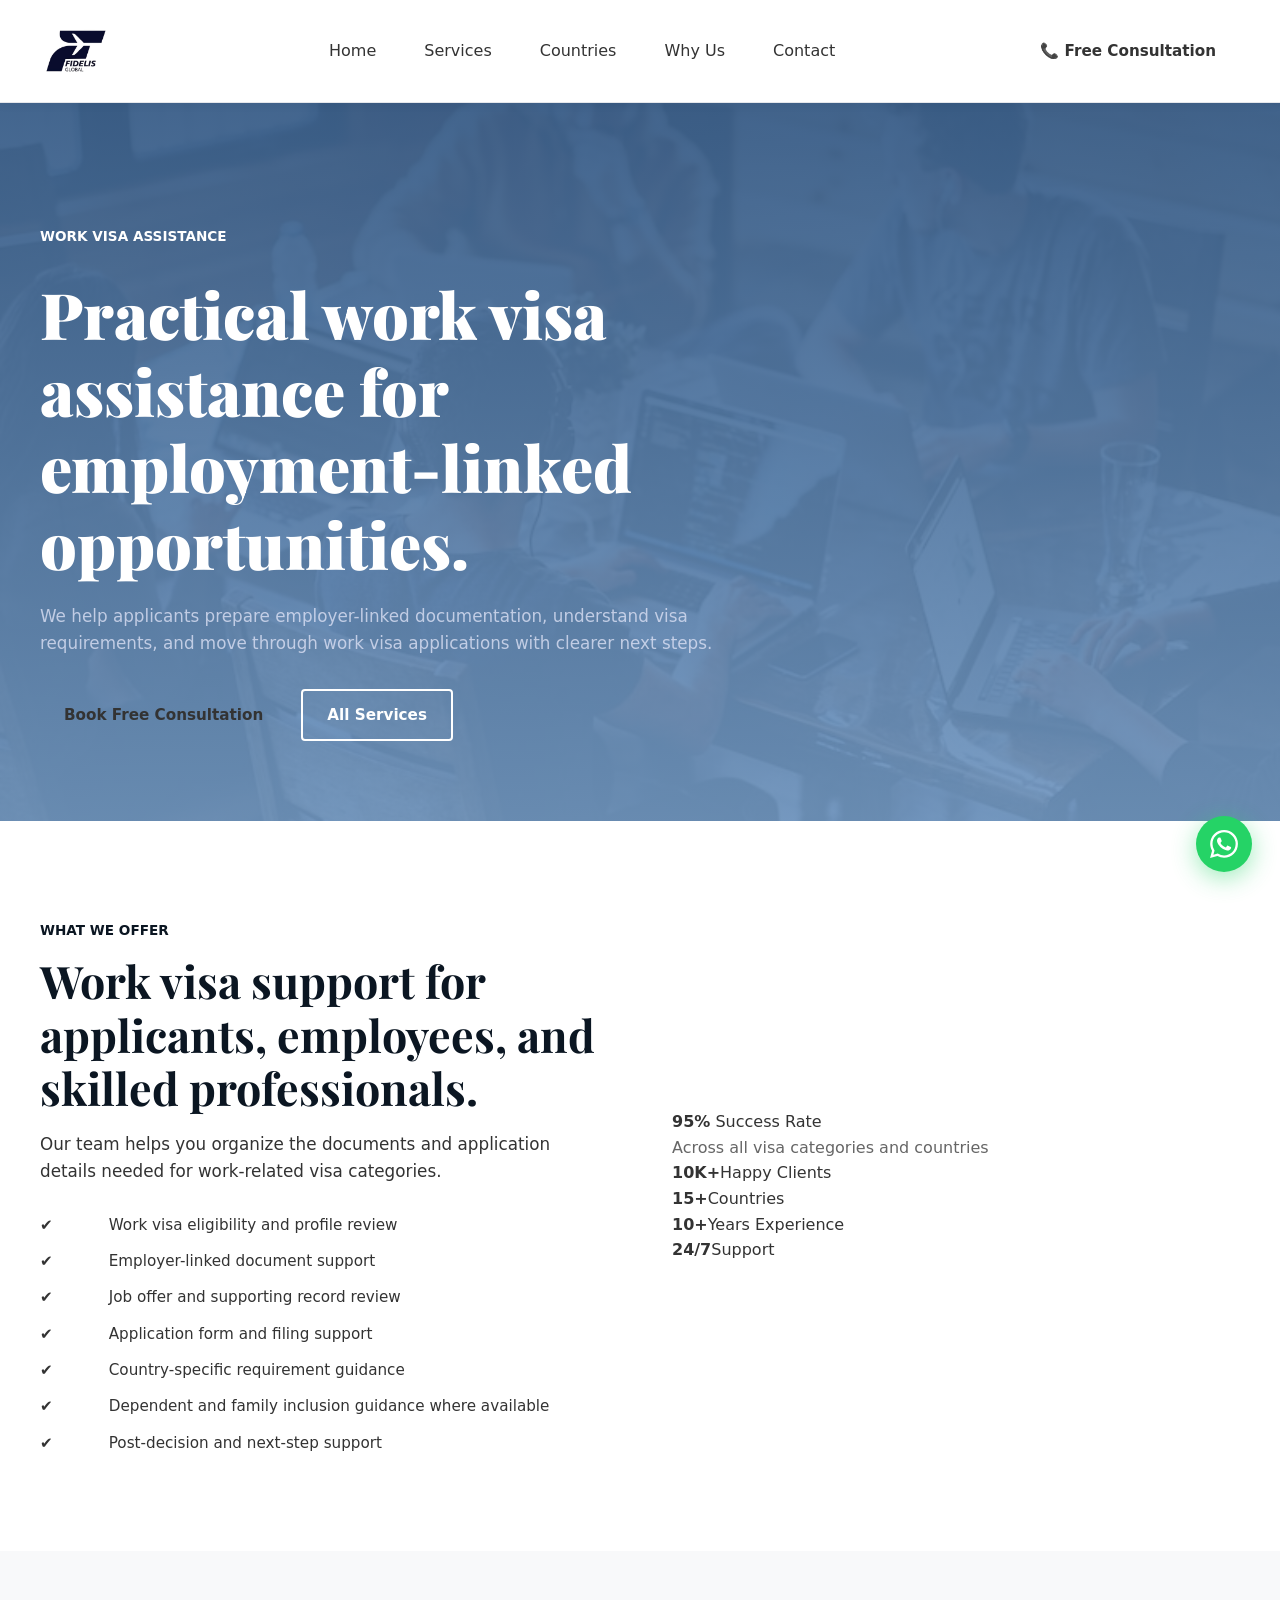
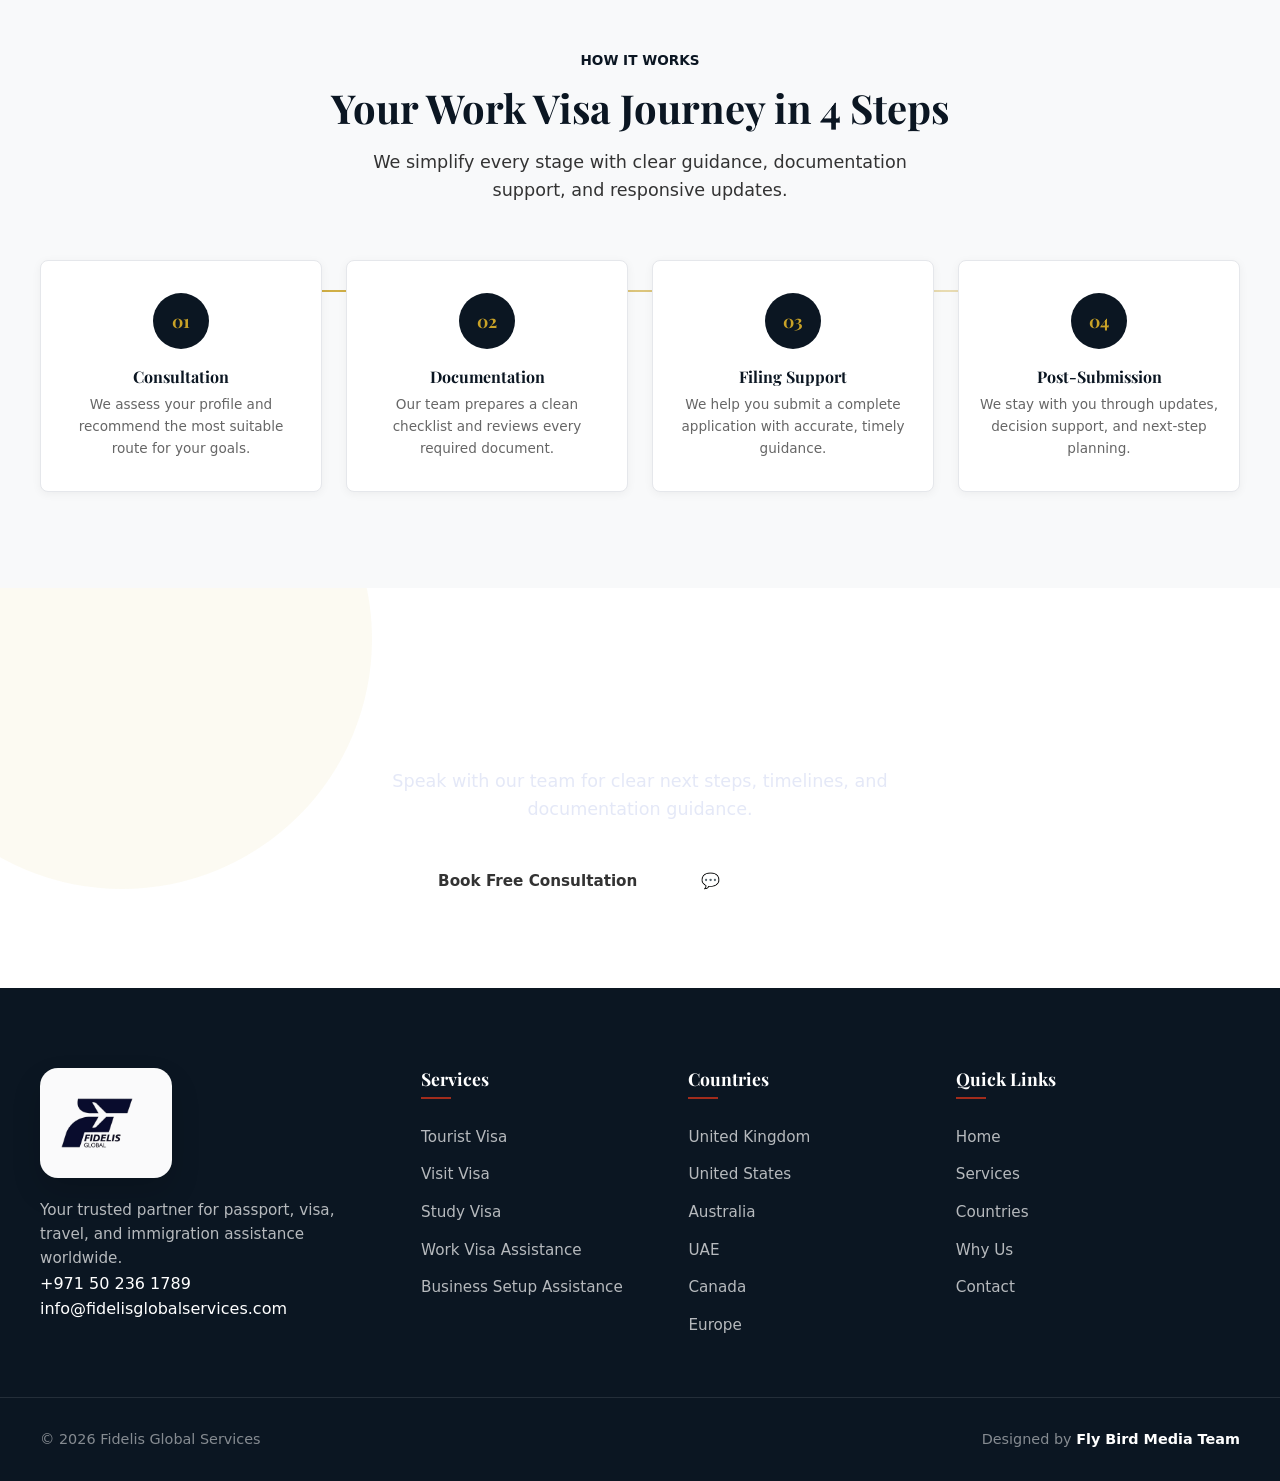
<file: services/work-visa-assistance/index.html>
﻿<!doctype html>
<html lang="en">
<head>
  <meta charset="UTF-8" />
  <meta name="viewport" content="width=device-width, initial-scale=1.0" />
  <title>Work Visa Assistance | Fidelis Global Services</title>
  <meta name="description" content="Work visa assistance for eligibility checks, employer-linked documents, application preparation, and destination-specific filing support." />
  <link rel="icon" type="image/svg+xml" href="/favicon.svg" />
  <link rel="preconnect" href="https://fonts.googleapis.com" />
  <link rel="preconnect" href="https://fonts.gstatic.com" crossorigin />
  <link href="https://fonts.googleapis.com/css2?family=Playfair+Display:wght@700;900&family=DM+Sans:ital,opsz,wght@0,9..40,300;0,9..40,400;0,9..40,500;0,9..40,600&display=swap" rel="stylesheet" />
  <link rel="stylesheet" href="/styles.css" />
</head>
<body>
<header class="header" id="top">
  <div class="container header-inner">
    <a class="brand" href="/">
      <img class="brand-logo" src="/media/logo-transparent.png" alt="Fidelis Global Services" />
    </a>
    <button class="nav-toggle" aria-label="Toggle navigation" aria-expanded="false">
      <span></span><span></span><span></span>
    </button>
    <nav class="nav" id="main-nav" aria-label="Primary navigation">
      <a href="/">Home</a>
      <a href="/#services">Services</a>
      <a href="/#countries">Countries</a>
      <a href="/#why-us">Why Us</a>
      <a href="/#contact">Contact</a>
    </nav>
    <div class="action-group">
      <a class="btn btn-gold js-consult-btn" href="tel:+971502361789" data-phone="+971502361789" data-wa="https://wa.me/971502361789?text=Hello%20Fidelis%20Global%20Services%2C%20I%20would%20like%20a%20free%20consultation." aria-label="Free Consultation - call or WhatsApp">&#x1F4DE; Free Consultation</a>
    </div>
  </div>
</header>
<main>
  <section class="page-hero">
    <div class="page-hero-bg" style="background-image:url('/media/9b6c3b03-4b05-41d8-b54f-6e91965b8510.jpg');"></div>
    <div class="page-hero-overlay"></div>
    <div class="container">
      <div class="page-hero-content reveal">
        <span class="eyebrow eyebrow-white">Work Visa Assistance</span>
        <h1>Practical work visa assistance for employment-linked opportunities.</h1>
        <p>We help applicants prepare employer-linked documentation, understand visa requirements, and move through work visa applications with clearer next steps.</p>
        <div class="page-hero-actions">
          <a class="btn btn-gold" href="/#contact">Book Free Consultation</a>
          <a class="btn btn-outline-white" href="/#services">All Services</a>
        </div>
      </div>
    </div>
  </section>

  <section class="section section-white">
    <div class="container">
      <div class="why-us-grid">
        <div class="why-us-content reveal">
          <span class="eyebrow eyebrow-dark">What We Offer</span>
          <h2>Work visa support for applicants, employees, and skilled professionals.</h2>
          <p>Our team helps you organize the documents and application details needed for work-related visa categories.</p>
          <ul class="trust-list">
              <li><span class="trust-check">&#x2714;</span> Work visa eligibility and profile review</li>
              <li><span class="trust-check">&#x2714;</span> Employer-linked document support</li>
              <li><span class="trust-check">&#x2714;</span> Job offer and supporting record review</li>
              <li><span class="trust-check">&#x2714;</span> Application form and filing support</li>
              <li><span class="trust-check">&#x2714;</span> Country-specific requirement guidance</li>
              <li><span class="trust-check">&#x2714;</span> Dependent and family inclusion guidance where available</li>
              <li><span class="trust-check">&#x2714;</span> Post-decision and next-step support</li>
          </ul>
        </div>
        <div class="why-us-stats reveal reveal-delay-1">
          <div class="trust-stat-big">
            <strong>95%</strong>
            <span>Success Rate</span>
            <p>Across all visa categories and countries</p>
          </div>
          <div class="trust-stats-row">
            <div class="trust-stat"><strong>10K+</strong><span>Happy Clients</span></div>
            <div class="trust-stat"><strong>15+</strong><span>Countries</span></div>
            <div class="trust-stat"><strong>10+</strong><span>Years Experience</span></div>
            <div class="trust-stat"><strong>24/7</strong><span>Support</span></div>
          </div>
        </div>
      </div>
    </div>
  </section>

  <section class="section section-off">
    <div class="container">
      <div class="section-hd reveal">
        <span class="eyebrow eyebrow-dark">How It Works</span>
        <h2>Your Work Visa Journey in 4 Steps</h2>
        <p>We simplify every stage with clear guidance, documentation support, and responsive updates.</p>
      </div>
      <div class="process-track">
        <div class="pstep reveal"><div class="pnum">01</div><h3>Consultation</h3><p>We assess your profile and recommend the most suitable route for your goals.</p></div>
        <div class="pstep reveal reveal-delay-1"><div class="pnum">02</div><h3>Documentation</h3><p>Our team prepares a clean checklist and reviews every required document.</p></div>
        <div class="pstep reveal reveal-delay-2"><div class="pnum">03</div><h3>Filing Support</h3><p>We help you submit a complete application with accurate, timely guidance.</p></div>
        <div class="pstep reveal reveal-delay-3"><div class="pnum">04</div><h3>Post-Submission</h3><p>We stay with you through updates, decision support, and next-step planning.</p></div>
      </div>
    </div>
  </section>

  <section class="cta-banner">
    <div class="container">
      <div class="section-hd reveal" style="margin-bottom:28px;">
        <span class="eyebrow eyebrow-white">Get Started</span>
        <h2 style="color:#fff;">Ready to move forward?</h2>
        <p>Speak with our team for clear next steps, timelines, and documentation guidance.</p>
      </div>
      <div class="cta-actions reveal">
        <a class="btn btn-gold" href="/#contact">Book Free Consultation</a>
        <a class="btn btn-outline-white" href="https://wa.me/971502361789?text=I%20need%20help%20with%20Work%20Visa" target="_blank" rel="noopener">&#x1F4AC; WhatsApp Us</a>
      </div>
    </div>
  </section>
</main>
<footer class="footer">
  <div class="container footer-main">
    <div class="footer-brand">
      <a class="brand" href="/"><img class="brand-logo footer-logo" src="/media/logo-transparent.png" alt="Fidelis Global Services" /></a>
      <p>Your trusted partner for passport, visa, travel, and immigration assistance worldwide.</p>
      <div class="footer-contact-links">
        <a href="tel:+971502361789">+971 50 236 1789</a>
        <a href="mailto:info@fidelisglobalservices.com">info@fidelisglobalservices.com</a>
      </div>
    </div>
    <div class="footer-col">
      <h4>Services</h4>
      <ul>
        <li><a href="/services/tourist-visas/">Tourist Visa</a></li>
        <li><a href="/services/visit-visas/">Visit Visa</a></li>
        <li><a href="/services/study-visas/">Study Visa</a></li>
        <li><a href="/services/work-visa-assistance/">Work Visa Assistance</a></li>
        <li><a href="/services/business-setup-assistance/">Business Setup Assistance</a></li>
      </ul>
    </div>
    <div class="footer-col">
      <h4>Countries</h4>
      <ul>
        <li><a href="/countries/united-kingdom/">United Kingdom</a></li>
        <li><a href="/countries/united-states/">United States</a></li>
        <li><a href="/countries/australia/">Australia</a></li>
        <li><a href="/countries/uae/">UAE</a></li>
        <li><a href="/countries/canada/">Canada</a></li>
        <li><a href="/countries/europe/">Europe</a></li>
      </ul>
    </div>
    <div class="footer-col">
      <h4>Quick Links</h4>
      <ul>
        <li><a href="/">Home</a></li>
        <li><a href="/#services">Services</a></li>
        <li><a href="/#countries">Countries</a></li>
        <li><a href="/#why-us">Why Us</a></li>
        <li><a href="/#contact">Contact</a></li>
      </ul>
    </div>
  </div>
  <div class="footer-bottom">
    <div class="container footer-bottom-inner">
      <span>&copy; 2026 Fidelis Global Services</span>
      <span>Designed by <a href="https://flybirdmedia.com" target="_blank" rel="noopener">Fly Bird Media Team</a></span>
    </div>
  </div>
</footer>
<a class="wa-float" href="https://wa.me/971502361789?text=Hello%20Fidelis%20Global%20Services" target="_blank" rel="noopener" aria-label="Chat on WhatsApp">
  <svg viewBox="0 0 24 24" fill="currentColor" width="28" height="28"><path d="M17.472 14.382c-.297-.149-1.758-.867-2.03-.967-.273-.099-.471-.148-.67.15-.197.297-.767.966-.94 1.164-.173.199-.347.223-.644.075-.297-.15-1.255-.463-2.39-1.475-.883-.788-1.48-1.761-1.653-2.059-.173-.297-.018-.458.13-.606.134-.133.298-.347.446-.52.149-.174.198-.298.298-.497.099-.198.05-.371-.025-.52-.075-.149-.669-1.612-.916-2.207-.242-.579-.487-.5-.669-.51-.173-.008-.371-.01-.57-.01-.198 0-.52.074-.792.372-.272.297-1.04 1.016-1.04 2.479 0 1.462 1.065 2.875 1.213 3.074.149.198 2.096 3.2 5.077 4.487.709.306 1.262.489 1.694.625.712.227 1.36.195 1.871.118.571-.085 1.758-.719 2.006-1.413.248-.694.248-1.289.173-1.413-.074-.124-.272-.198-.57-.347m-5.421 7.403h-.004a9.87 9.87 0 01-5.031-1.378l-.361-.214-3.741.982.998-3.648-.235-.374a9.86 9.86 0 01-1.51-5.26c.001-5.45 4.436-9.884 9.888-9.884 2.64 0 5.122 1.03 6.988 2.898a9.825 9.825 0 012.893 6.994c-.003 5.45-4.437 9.884-9.885 9.884m8.413-18.297A11.815 11.815 0 0012.05 0C5.495 0 .16 5.335.157 11.892c0 2.096.547 4.142 1.588 5.945L.057 24l6.305-1.654a11.882 11.882 0 005.683 1.448h.005c6.554 0 11.89-5.335 11.893-11.893a11.821 11.821 0 00-3.48-8.413z"/></svg>
</a>
<script src="/scripts.js"></script>
</body>
</html>
</file>
<file: styles.css>
/* ============================================================
   Fidelis Global Services — Clone of fidelisglobal.flybirdmedia.online
/* ============================================================
   Fidelis Global Services — Clone of fidelisglobal.flybirdmedia.online
   Colors: Navy #0A1628 | Gold #C9A227 | White #FFFFFF
   Fonts: Playfair Display (headings) + DM Sans (body)
   ============================================================ */

/* ── Variables ── */
:root {
  --navy:        #0b1622;
  --navy-light:  #1a2a3a;
  --red:         #a12c1c;
  --red-hover:   #8a2518;
  --gold:        #C9A227;
  --white:       #FFFFFF;
  --off-white:   #f8f9fa;
  --text-body:   #333333;
  --text-muted:  #666666;
  --border:      #e5e7eb;
  --shadow-sm:   0 2px 10px rgba(0,0,0,0.05);
  --shadow-md:   0 10px 30px rgba(0,0,0,0.1);
  --shadow-lg:   0 20px 50px rgba(0,0,0,0.15);
  --radius:      8px;
  --radius-sm:   4px;
  --transition:  all 0.3s ease;
  --max-width:   1200px;
}

/* ── Reset ── */
*, *::before, *::after { box-sizing: border-box; margin: 0; padding: 0; }
html { scroll-behavior: smooth; font-size: 16px; }
body {
  font-family: 'Roboto', system-ui, sans-serif;
  color: var(--text-body);
  background: var(--white);
  line-height: 1.6;
  -webkit-font-smoothing: antialiased;
}

img { max-width: 100%; display: block; }
a { color: inherit; text-decoration: none; }
button, input, textarea, select { font: inherit; }
ul { list-style: none; }

/* ── Container ── */
.container {
  width: min(100% - 40px, var(--max-width));
  margin: 0 auto;
}

/* ── Typography ── */
h1, h2, h3, h4 {
  font-family: 'Playfair Display', serif;
  line-height: 1.2;
  color: var(--navy);
}
h1 { font-size: clamp(2.5rem, 5vw, 4rem); font-weight: 900; }
h2 { font-size: clamp(1.8rem, 4vw, 2.8rem); font-weight: 700; }
h3 { font-size: 1.4rem; font-weight: 700; }
p  { font-size: 1rem; color: var(--text-muted); }

/* ── Eyebrow / Labels ── */
.eyebrow {
  display: inline-block;
  font-size: 0.85rem;
  font-weight: 700;
  text-transform: uppercase;
  color: var(--red);
  margin-bottom: 12px;
}
.eyebrow-dark { color: var(--navy); }
.eyebrow-white { color: var(--white); }

/* ── Section Headings ── */
.section-hd { text-align: center; margin-bottom: 56px; }
.section-hd h2 { font-size: 2.5rem; margin-bottom: 16px; color: var(--navy); }
.section-hd p { font-size: 1.1rem; color: var(--text-light); max-width: 600px; margin: 0 auto; }
.section-hd h2, .section-hd p, .section-hd .eyebrow {
  animation: float-soft 7s ease-in-out infinite;
}
.section-hd p { animation-delay: 1s; }
.section-hd .eyebrow { animation-delay: 0.5s; }
.btn {
  display: inline-flex;
  align-items: center;
  gap: 8px;
  padding: 12px 24px;
  border-radius: var(--radius-sm);
  font-size: 0.95rem;
  font-weight: 600;
  transition: var(--transition);
  cursor: pointer;
  border: none;
  white-space: nowrap;
}
.btn-red {
  background: var(--red);
  color: var(--white);
}
.btn-red:hover { background: var(--red-hover); transform: translateY(-2px); box-shadow: 0 5px 15px rgba(161,44,28,0.3); }
.btn-outline-navy {
  background: transparent;
  color: var(--navy);
  border: 2px solid var(--navy);
}
.btn-outline-navy:hover { background: var(--navy); color: var(--white); }
.btn-outline-white {
  background: transparent;
  color: var(--white);
  border: 2px solid var(--white);
}
.btn-outline-white:hover { background: var(--white); color: var(--navy); }
.btn-card { padding: 10px 20px; font-size: 0.85rem; }
.btn-whatsapp {
  background: #25D366;
  color: var(--white);
  padding: 10px 20px;
  border-radius: var(--radius-sm);
}
.btn-whatsapp:hover { background: #1ebe5a; transform: translateY(-2px); }
.btn-full { width: 100%; justify-content: center; }

/* ── Sections ── */

/* ── Sections ── */
.section { padding: 96px 0; }
.section-white { background: var(--white); }
.section-off   { background: var(--off-white); }
.section-dark  { background: var(--off-white); color: var(--navy); }
.section-dark h2, .section-dark h3 { color: var(--navy); }
.section-dark p, .section-dark .section-hd p { color: var(--text-muted); }
.section-dark .eyebrow-white { color: var(--red); }

/* ── HEADER ── */
.header-top {
  background: var(--navy);
  color: var(--white);
  padding: 8px 0;
  font-size: 0.85rem;
}
.header-top-inner {
  display: flex;
  justify-content: space-between;
  align-items: center;
}
.top-info {
  display: flex;
  gap: 24px;
}
.top-info a {
  display: flex;
  align-items: center;
  gap: 8px;
  opacity: 0.9;
  transition: var(--transition);
}
.top-info a:hover { opacity: 1; }
.top-socials {
  display: flex;
  gap: 16px;
}
.top-socials a { opacity: 0.8; transition: var(--transition); }
.top-socials a:hover { opacity: 1; transform: scale(1.1); }

.header {
  position: sticky;
  top: 0;
  z-index: 100;
  background: var(--white);
  border-bottom: 1px solid var(--border);
  box-shadow: var(--shadow-sm);
}
.header-inner {
  display: flex;
  align-items: center;
  justify-content: space-between;
  padding: 15px 0;
}
.brand {
  display: flex;
  align-items: center;
  width: 108px;
  flex: 0 0 auto;
}
.brand-logo {
  display: block;
  width: auto;
  height: auto;
  max-width: 100%;
  max-height: 72px;
}

.nav {
  display: flex;
  align-items: center;
  gap: 32px;
}
.nav-toggle {
  display: none;
  align-items: center;
  justify-content: center;
  flex-direction: column;
  gap: 5px;
  background: none;
  border: none;
  cursor: pointer;
  padding: 8px;
  margin-left: auto;
}
.nav a {
  flex-direction: column;
  gap: 5px;
  background: none;
  border: none;
  cursor: pointer;
  padding: 8px;
  margin-left: auto;
  flex-direction: column;
  gap: 5px;
  background: none;
  border: none;
  cursor: pointer;
  padding: 8px;
  margin-left: auto;
}
.nav-toggle span {
  display: block;
  width: 24px;
  height: 2px;
  background: var(--navy);
  border-radius: 2px;
  transition: var(--transition);
}

/* ── HERO ── */
.hero {
  position: relative;
  min-height: 90vh;
  display: flex;
  align-items: center;
  overflow: hidden;
  background-size: cover;
  background-position: center;
  padding: 120px 0 140px;
}
.hero::before {
  content: '';
  position: absolute;
  inset: 0;
  background: rgba(255, 255, 255, 0.85); /* Light overlay for readability */
  z-index: 1;
}
.hero .container {
  position: relative;
  z-index: 2;
}
.hero-grid {
  display: grid;
  grid-template-columns: 1.1fr 1fr;
  gap: 60px;
  align-items: center;
}
/* ── Animations ── */
@keyframes float {
  0%, 100% { transform: translateY(0); }
  50% { transform: translateY(-10px); }
}
.floating {
  animation: float 4s ease-in-out infinite;
}
.floating-delayed-1 { animation-delay: 1s; }
.floating-delayed-2 { animation-delay: 2s; }

@keyframes float-soft {
  0%, 100% { transform: translate(0, 0); }
  50% { transform: translate(5px, -8px); }
}
.float-soft {
  animation: float-soft 8s ease-in-out infinite;
}

.why-us-content h2 { margin-bottom: 24px; color: var(--navy); }
.why-us-content p { color: var(--text-light); margin-bottom: 32px; font-size: 1.05rem; }
.why-us-content h2, .why-us-content p, .why-us-content .eyebrow {
  animation: float-soft 8s ease-in-out infinite;
}
.why-us-content p { animation-delay: 1.5s; }
.why-us-content .eyebrow { animation-delay: 0.75s; }
.hero-text h1 {
  margin-bottom: 24px;
  color: var(--navy);
}
.hero-text h1 span {
  color: var(--red);
}
.hero-text p {
  font-size: 1.2rem;
  margin-bottom: 32px;
  color: var(--text-muted);
}
.hero-text h1, .hero-text p, .hero-text .eyebrow {
  animation: float 5s ease-in-out infinite;
}
.hero-text p { animation-delay: 1s; }
.hero-text .eyebrow { animation-delay: 0.5s; }
.hero-actions {
  display: flex;
  gap: 16px;
  margin-bottom: 40px;
}
.hero-stats {
  display: flex;
  gap: 32px;
  padding-top: 32px;
  border-top: 1px solid var(--border);
}
.hstat strong {
  display: block;
  font-size: 1.8rem;
  color: var(--navy);
  font-family: 'Playfair Display', serif;
}
.hstat span {
  font-size: 0.9rem;
  color: var(--text-muted);
}
.hero-image {
  position: relative;
}
.hero-image img {
  width: 100%;
  border-radius: var(--radius);
  box-shadow: var(--shadow-lg);
}
/* ── Rating & Features ── */
.hero-rating {
  display: none;
  margin-top: 40px;
  align-items: center;
  gap: 20px;
  background: var(--white);
  padding: 15px 25px;
  border-radius: var(--radius);
  box-shadow: var(--shadow-md);
  width: fit-content;
}
.rating-num {
  font-size: 3rem;
  font-weight: 900;
  color: var(--navy);
  line-height: 1;
}
.rating-stars {
  display: flex;
  flex-direction: column;
  gap: 4px;
}
.stars { color: #facc15; font-size: 1.2rem; }
.rating-text { font-size: 0.8rem; font-weight: 700; color: var(--text-muted); text-transform: uppercase; }

.features-grid {
  display: grid;
  grid-template-columns: 1fr 1fr;
  gap: 20px;
}
.hero-image {
  position: relative;
  z-index: 2;
  animation: float 6s ease-in-out infinite;
}
.hero-image img {
  width: 100%;
  height: auto;
  border-radius: var(--radius);
  box-shadow: var(--shadow-lg);
  border: 5px solid var(--white);
}
.hero-image:hover {
  animation-play-state: paused;
  transform: translateY(-10px) scale(1.02);
  transition: var(--transition);
}

/* ── SERVICES ── */
.services-grid {
  display: grid;
  grid-template-columns: repeat(3, minmax(0, 1fr));
  gap: 30px;
}
.scard {
  background: var(--white);
  border: 1px solid var(--border);
  border-radius: var(--radius);
  overflow: hidden;
  transition: var(--transition);
  display: flex;
  flex-direction: column;
  position: relative;
}
.scard::before {
  content: '';
  position: absolute;
  top: 0;
  left: 0;
  width: 100%;
  height: 4px;
  background: var(--red);
  transform: scaleX(0);
  transition: var(--transition);
  transform-origin: left;
}
.scard:hover {
  transform: translateY(-10px);
  box-shadow: var(--shadow-lg);
}
.scard:hover::before {
  transform: scaleX(1);
}
.scard-img {
  width: 100%;
  height: 220px;
  background-size: cover;
  background-position: center;
  position: relative;
}
.scard-icon-wrap {
  position: absolute;
  bottom: -25px;
  left: 20px;
  width: 50px;
  height: 50px;
  background: var(--red);
  color: var(--white);
  border-radius: var(--radius-sm);
  display: flex;
  align-items: center;
  justify-content: center;
  font-size: 1.5rem;
  box-shadow: var(--shadow-md);
  z-index: 2;
}
.scard-body {
  padding: 40px 25px 30px;
  flex: 1;
  display: flex;
  flex-direction: column;
}
.scard-body h3 {
  margin-bottom: 12px;
  font-size: 1.3rem;
  color: var(--navy);
}
.scard-body p {
  font-size: 0.95rem;
  margin-bottom: 24px;
  flex: 1;
}
.scard-body a {
  align-self: flex-start;
  color: var(--red);
  font-weight: 700;
  display: flex;
  align-items: center;
  gap: 8px;
  transition: var(--transition);
}
.scard-body a:hover {
  color: var(--navy);
  transform: translateX(5px);
}

/* ── COUNTRIES ── */
.countries-grid {
  display: grid;
  grid-template-columns: repeat(3, 1fr);
  gap: 20px;
}
.country-group + .country-group { margin-top: 60px; }
.country-group-title {
  border-bottom: 2px solid var(--red);
  margin-bottom: 30px;
  padding-bottom: 10px;
}
.country-group-title span {
  color: var(--navy);
  font-size: 1.2rem;
  font-weight: 700;
}
.country-group-title p {
  font-size: 0.95rem;
  color: var(--text-muted);
}
.ccard {
  background: var(--white);
  border: 1px solid var(--border);
  border-radius: var(--radius-sm);
  padding: 20px;
  display: flex;
  align-items: center;
  gap: 15px;
  transition: var(--transition);
  box-shadow: var(--shadow-sm);
}
.ccard:hover {
  border-color: var(--red);
  transform: translateY(-5px);
  box-shadow: var(--shadow-md);
}
.cflag {
  width: 50px;
  height: 35px;
  object-fit: cover;
  border-radius: 2px;
  border: 1px solid var(--border);
}
.ccard-info h3 {
  font-size: 1.1rem;
  margin-bottom: 2px;
}
.ccard-info p {
  font-size: 0.8rem;
  color: var(--text-muted);
}
.countries-grid-compact {
  grid-template-columns: repeat(4, 1fr);
}

/* ── WHY CHOOSE US ── */
.why-us-grid {
  display: grid;
  grid-template-columns: 1fr 1fr;
  gap: 64px;
  align-items: center;
}
.why-us-content h2 { margin-bottom: 16px; }
.why-us-content > p { margin-bottom: 28px; }
.trust-list { display: flex; flex-direction: column; gap: 12px; }
.trust-list li {
  display: flex;
  align-items: flex-start;
  gap: 12px;
  font-size: 0.95rem;
  color: var(--text-body);
  line-height: 1.6;
  grid-template-columns: 1fr 1fr;
  gap: 56px;
  align-items: start;
}
.contact-form { display: flex; flex-direction: column; gap: 18px; }
.fg { display: flex; flex-direction: column; gap: 6px; }
.fg label { font-size: 0.88rem; font-weight: 600; color: var(--navy); }
.finput {
  padding: 13px 16px;
  border: 1.5px solid var(--border);
  border-radius: var(--radius-sm);
  background: var(--off-white);
  font-size: 0.95rem;
  transition: var(--transition);
  outline: none;
  color: var(--navy);
}
.finput:focus { border-color: var(--gold); background: var(--white); box-shadow: 0 0 0 3px rgba(201,162,39,0.12); }
.ftextarea { min-height: 120px; resize: vertical; }
.frow { display: grid; grid-template-columns: 1fr 1fr; gap: 16px; }
.form-note { font-size: 0.8rem; color: var(--text-muted); margin-top: 4px; }

/* Contact Info */
.contact-info-card {
  background: var(--navy);
  border-radius: var(--radius);
  padding: 40px 36px;
  color: var(--white);
}
.contact-info-card h3 { color: var(--white); margin-bottom: 28px; font-size: 1.3rem; }
.ci-items { display: flex; flex-direction: column; gap: 20px; margin-bottom: 28px; }
  grid-template-columns: 1fr 1fr;
  gap: 56px;
  align-items: start;
}

/* ── CONTACT ── */
.contact-grid {
  display: grid;
  grid-template-columns: 1fr 1fr;
  gap: 60px;
  align-items: start;
}
.contact-form {
  background: var(--white);
  padding: 40px;
  border-radius: var(--radius);
  box-shadow: var(--shadow-lg);
  display: flex;
  flex-direction: column;
  gap: 20px;
}
.contact-form h3 { margin-bottom: 10px; }
.fg { display: flex; flex-direction: column; gap: 8px; }
.fg label { font-size: 0.9rem; font-weight: 700; color: var(--navy); }
.finput {
  padding: 14px 18px;
  border: 2px solid var(--border);
  border-radius: var(--radius-sm);
  background: var(--white);
  font-size: 1rem;
  transition: var(--transition);
  outline: none;
}
.finput:focus { border-color: var(--red); }
.ftextarea { min-height: 140px; resize: vertical; }
.frow { display: grid; grid-template-columns: 1fr 1fr; gap: 20px; }

.contact-info-wrap {
  display: flex;
  flex-direction: column;
  gap: 24px;
}
.ci-card {
  background: var(--white);
  border: 1px solid var(--border);
  border-radius: var(--radius-sm);
  padding: 25px;
  display: flex;
  align-items: center;
  gap: 20px;
  transition: var(--transition);
}
.ci-card:hover { border-color: var(--red); box-shadow: var(--shadow-md); }
.ci-icon {
  width: 50px;
  height: 50px;
  background: var(--off-white);
  color: var(--red);
  border-radius: 50%;
  display: flex;
  align-items: center;
  justify-content: center;
  font-size: 1.4rem;
  flex-shrink: 0;
}
.ci-content h4 { font-size: 1.1rem; margin-bottom: 5px; }
.ci-content p { font-size: 0.95rem; margin: 0; }
.btn-whatsapp-large {
  background: #25D366;
  color: var(--white);
  padding: 18px 30px;
  border-radius: var(--radius-sm);
  font-weight: 700;
  display: flex;
  align-items: center;
  justify-content: center;
  gap: 12px;
  margin-top: 20px;
  font-size: 1.1rem;
}
.btn-whatsapp-large:hover { background: #1ebe5a; transform: translateY(-3px); box-shadow: 0 10px 20px rgba(37,211,102,0.3); }

/* ── FOOTER ── */
.footer {
  background: var(--navy);
  color: var(--white);
  padding: 80px 0 30px;
}
.footer-main {
  display: grid;
  grid-template-columns: 1.2fr 0.8fr 0.8fr 1fr;
  gap: 40px;
  margin-bottom: 60px;
}
.footer-brand .brand {
  background: rgba(255,255,255,0.98);
  border-radius: 18px;
  box-shadow: 0 14px 30px rgba(0,0,0,0.14);
  padding: 12px 14px;
  width: 132px;
  margin-bottom: 20px;
}
.footer-brand .brand-logo {
  max-height: 86px;
}
.footer-brand p {
  font-size: 0.95rem;
  color: rgba(255,255,255,0.7);
  line-height: 1.6;
}
.footer-col h4 {
  font-size: 1.1rem;
  font-weight: 700;
  margin-bottom: 25px;
  position: relative;
  padding-bottom: 10px;
  color: var(--white);
  font-family: 'Playfair Display', serif;
}
.footer-col h4::after {
  content: '';
  position: absolute;
  bottom: 0;
  left: 0;
  width: 30px;
  height: 2px;
  background: var(--red);
}
.footer-col ul {
  display: flex;
  flex-direction: column;
  gap: 12px;
}
.footer-col ul li a {
  color: rgba(255,255,255,0.7);
  transition: var(--transition);
  font-size: 0.95rem;
}
.footer-col ul li a:hover {
  color: var(--white);
  transform: translateX(5px);
}
.footer-bottom {
  border-top: 1px solid rgba(255,255,255,0.1);
  padding-top: 30px;
  margin-top: 60px;
}
.footer-bottom-inner {
  display: flex;
  justify-content: space-between;
  align-items: center;
  font-size: 0.9rem;
  color: rgba(255,255,255,0.5);
}
.footer-bottom-inner a {
  color: var(--white);
  font-weight: 600;
}
.page-hero {
  position: relative;
  padding: 120px 0 80px;
  background: var(--navy-deep);
  overflow: hidden;
  min-height: 480px;
  display: flex;
  align-items: center;
}
.page-hero-bg {
  position: absolute;
  inset: 0;
  background-size: cover;
  background-position: center;
  opacity: 0.25;
}
.page-hero-overlay {
  position: absolute;
  inset: 0;
  background: linear-gradient(to bottom, rgba(18,62,114,0.78) 0%, rgba(38,98,164,0.58) 100%);
}
.page-hero-content {
  position: relative;
  z-index: 2;
  max-width: 700px;
}
.page-hero-content h1 { color: var(--white); margin: 16px 0 20px; }
.page-hero-content p { font-size: 1.05rem; color: rgba(219,224,244,0.8); margin-bottom: 32px; }
.page-hero-actions { display: flex; gap: 14px; flex-wrap: wrap; }

/* ── PROCESS ── */
.process-track {
  display: grid;
  grid-template-columns: repeat(4, 1fr);
  gap: 24px;
  position: relative;
}
.process-track::before {
  content: '';
  position: absolute;
  top: 30px;
  left: 10%;
  right: 10%;
  height: 2px;
  background: linear-gradient(to right, var(--gold) 0%, rgba(201,162,39,0.2) 100%);
  z-index: 0;
}
.pstep {
  text-align: center;
  position: relative;
  z-index: 1;
  background: var(--white);
  border: 1px solid var(--border);
  border-radius: var(--radius);
  padding: 32px 20px;
  box-shadow: var(--shadow-sm);
}
.pnum {
  width: 56px;
  height: 56px;
  border-radius: 50%;
  background: var(--navy);
  color: var(--gold);
  font-family: 'Playfair Display', serif;
  font-size: 1.1rem;
  font-weight: 700;
  display: flex;
  align-items: center;
  justify-content: center;
  margin: 0 auto 18px;
  border: 3px solid var(--gold-pale);
}
.pstep h3 { font-size: 1rem; margin-bottom: 8px; }
.pstep p { font-size: 0.85rem; }

/* ── CTA BANNER ── */
.cta-banner {
  background: linear-gradient(135deg, var(--navy) 0%, var(--navy-mid) 100%);
  padding: 80px 0;
  text-align: center;
  position: relative;
  overflow: hidden;
}
.cta-banner::before {
  content: '';
  position: absolute;
  top: -50%;
  left: -10%;
  width: 500px;
  height: 500px;
  border-radius: 50%;
  background: rgba(201,162,39,0.06);
}
.cta-banner h2 { color: var(--white); margin-bottom: 14px; }
.cta-banner p { color: rgba(219,224,244,0.75); max-width: 560px; margin: 0 auto 32px; }
.cta-actions { display: flex; gap: 14px; justify-content: center; flex-wrap: wrap; }

/* ── WHATSAPP FLOAT ── */
.wa-float {
  position: fixed;
  bottom: 28px;
  right: 28px;
  z-index: 999;
  width: 56px;
  height: 56px;
  border-radius: 50%;
  background: #25D366;
  color: var(--white);
  display: flex;
  align-items: center;
  justify-content: center;
  box-shadow: 0 6px 24px rgba(37,211,102,0.45);
  transition: var(--transition);
  animation: wa-pulse 2.5s infinite;
}
.wa-float:hover { transform: scale(1.10); }
@keyframes wa-pulse {
  0%, 100% { box-shadow: 0 6px 24px rgba(37,211,102,0.45); }
  50%        { box-shadow: 0 6px 40px rgba(37,211,102,0.65); }
.page-hero-content {
  position: relative;
  z-index: 2;
  max-width: 700px;
}
.page-hero-content h1 { color: var(--white); margin: 16px 0 20px; }
.page-hero-content p { font-size: 1.05rem; color: rgba(219,224,244,0.8); margin-bottom: 32px; }
.page-hero-actions { display: flex; gap: 14px; flex-wrap: wrap; }

/* ── PROCESS ── */
.process-track {
  display: grid;
  grid-template-columns: repeat(4, 1fr);
  gap: 24px;
  position: relative;
}
.process-track::before {
  content: '';
  position: absolute;
  top: 30px;
  left: 10%;
  right: 10%;
  height: 2px;
  background: linear-gradient(to right, var(--gold) 0%, rgba(201,162,39,0.2) 100%);
  z-index: 0;
}
.pstep {
  text-align: center;
  position: relative;
  z-index: 1;
  background: var(--white);
  border: 1px solid var(--border);
  border-radius: var(--radius);
  padding: 32px 20px;
  box-shadow: var(--shadow-sm);
}
.pnum {
  width: 56px;
  height: 56px;
  border-radius: 50%;
  background: var(--navy);
  color: var(--gold);
  font-family: 'Playfair Display', serif;
  font-size: 1.1rem;
  font-weight: 700;
  display: flex;
  align-items: center;
  justify-content: center;
  margin: 0 auto 18px;
  border: 3px solid var(--gold-pale);
}
.pstep h3 { font-size: 1rem; margin-bottom: 8px; }
.pstep p { font-size: 0.85rem; }

/* ── CTA BANNER ── */
.cta-banner {
  background: linear-gradient(135deg, var(--navy) 0%, var(--navy-mid) 100%);
  padding: 80px 0;
  text-align: center;
  position: relative;
  overflow: hidden;
}
.cta-banner::before {
  content: '';
  position: absolute;
  top: -50%;
  left: -10%;
  width: 500px;
  height: 500px;
  border-radius: 50%;
  background: rgba(201,162,39,0.06);
}
.cta-banner h2 { color: var(--white); margin-bottom: 14px; }
.cta-banner p { color: rgba(219,224,244,0.75); max-width: 560px; margin: 0 auto 32px; }
.cta-actions { display: flex; gap: 14px; justify-content: center; flex-wrap: wrap; }

/* ── WHATSAPP FLOAT ── */
.wa-float {
  position: fixed;
  bottom: 28px;
  right: 28px;
  z-index: 999;
  width: 56px;
  height: 56px;
  border-radius: 50%;
  background: #25D366;
  color: var(--white);
  display: flex;
  align-items: center;
  justify-content: center;
  box-shadow: 0 6px 24px rgba(37,211,102,0.45);
  transition: var(--transition);
  animation: wa-pulse 2.5s infinite;
}
.wa-float:hover { transform: scale(1.10); }
@keyframes wa-pulse {
  0%, 100% { box-shadow: 0 6px 24px rgba(37,211,102,0.45); }
  50%        { box-shadow: 0 6px 40px rgba(37,211,102,0.65); }
}

/* ── SCROLL REVEAL ── */
.reveal { opacity: 0; transform: translateY(28px); transition: opacity 0.6s ease, transform 0.6s ease; }
.reveal.visible { opacity: 1; transform: none; }
.reveal-delay-1 { transition-delay: 0.12s; }
.reveal-delay-2 { transition-delay: 0.24s; }
.reveal-delay-3 { transition-delay: 0.36s; }
.reveal-delay-4 { transition-delay: 0.48s; }

/* ── RESPONSIVE ── */
@media (max-width: 1024px) {
  .hero-grid { grid-template-columns: 1fr; text-align: center; gap: 40px; }
  .hero-text { max-width: 800px; margin: 0 auto; }
  .hero-actions { justify-content: center; }
  .hero-stats { justify-content: center; }
  .hero-image { max-width: 600px; margin: 0 auto; }
  .services-grid { grid-template-columns: repeat(2, 1fr); }
  .countries-grid { grid-template-columns: repeat(2, 1fr); }
  .footer-main { grid-template-columns: 1.5fr 1fr; }
}

@media (max-width: 768px) {
  .header-top { display: none; }
  .nav {
    display: none;
    flex-direction: column;
    position: absolute;
    top: 100%;
    left: 0;
    right: 0;
    background: var(--white);
    padding: 20px;
    gap: 10px;
    border-bottom: 1px solid var(--border);
    box-shadow: var(--shadow-md);
  }
  .nav.open { display: flex; }
  .nav a {
    padding: 12px;
    font-size: 1rem;
    border-radius: var(--radius-sm);
  }
  .nav a:hover { background: var(--off-white); }
  .nav-toggle { display: flex; }
  .action-group { display: none; }
  .brand { width: 88px; }
  .brand-logo { max-height: 58px; }

  .hero { padding: 60px 0; min-height: auto; }
  .hstat strong { font-size: 1.5rem; }

  .why-us-grid { grid-template-columns: 1fr; }
  .why-us-stats { grid-template-columns: 1fr 1fr; }

  .contact-grid { grid-template-columns: 1fr; gap: 40px; }
  .frow { grid-template-columns: 1fr; }

  .footer-main { grid-template-columns: 1fr 1fr; gap: 30px; }
}

@media (max-width: 480px) {
  .services-grid, .countries-grid, .footer-main { grid-template-columns: 1fr; }
  .why-us-stats { grid-template-columns: 1fr; }
  .hero h1 { font-size: 2.2rem; }
  .footer-bottom-inner { flex-direction: column; gap: 10px; text-align: center; }
}
</file>
